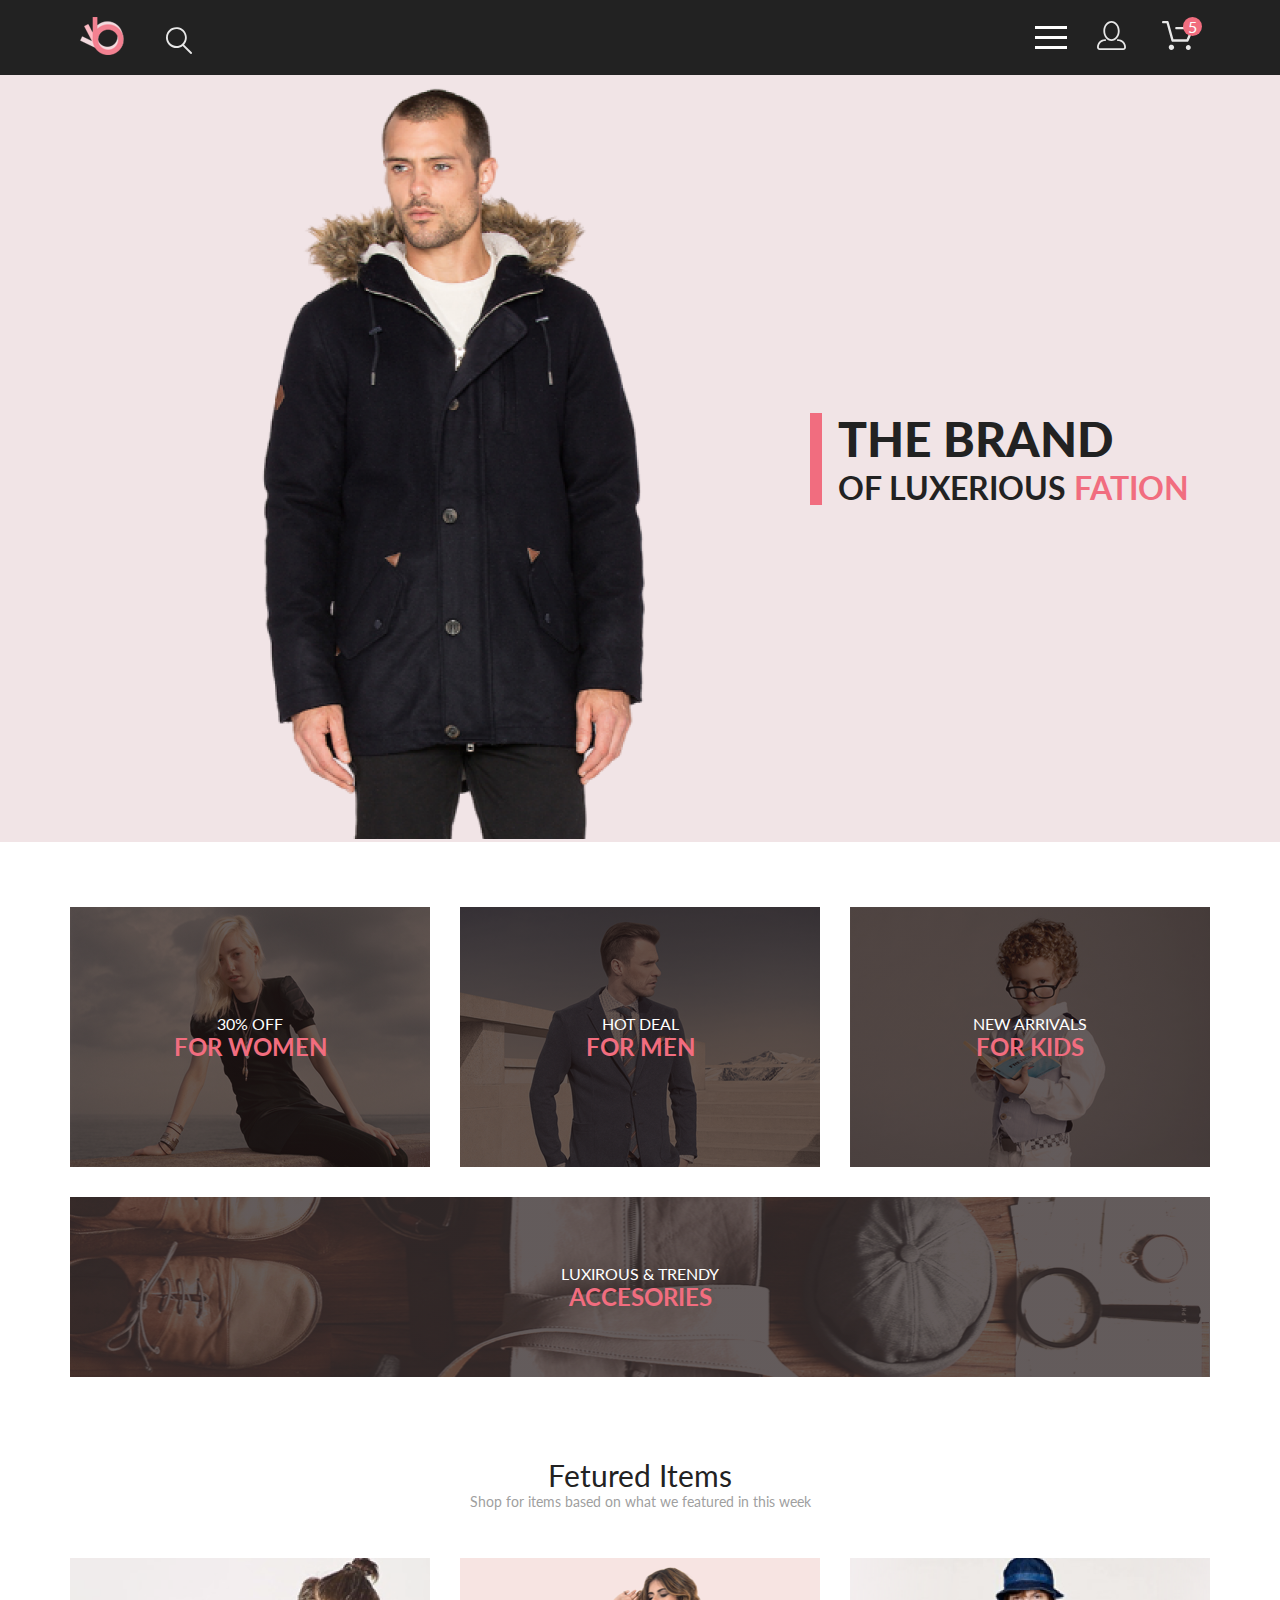
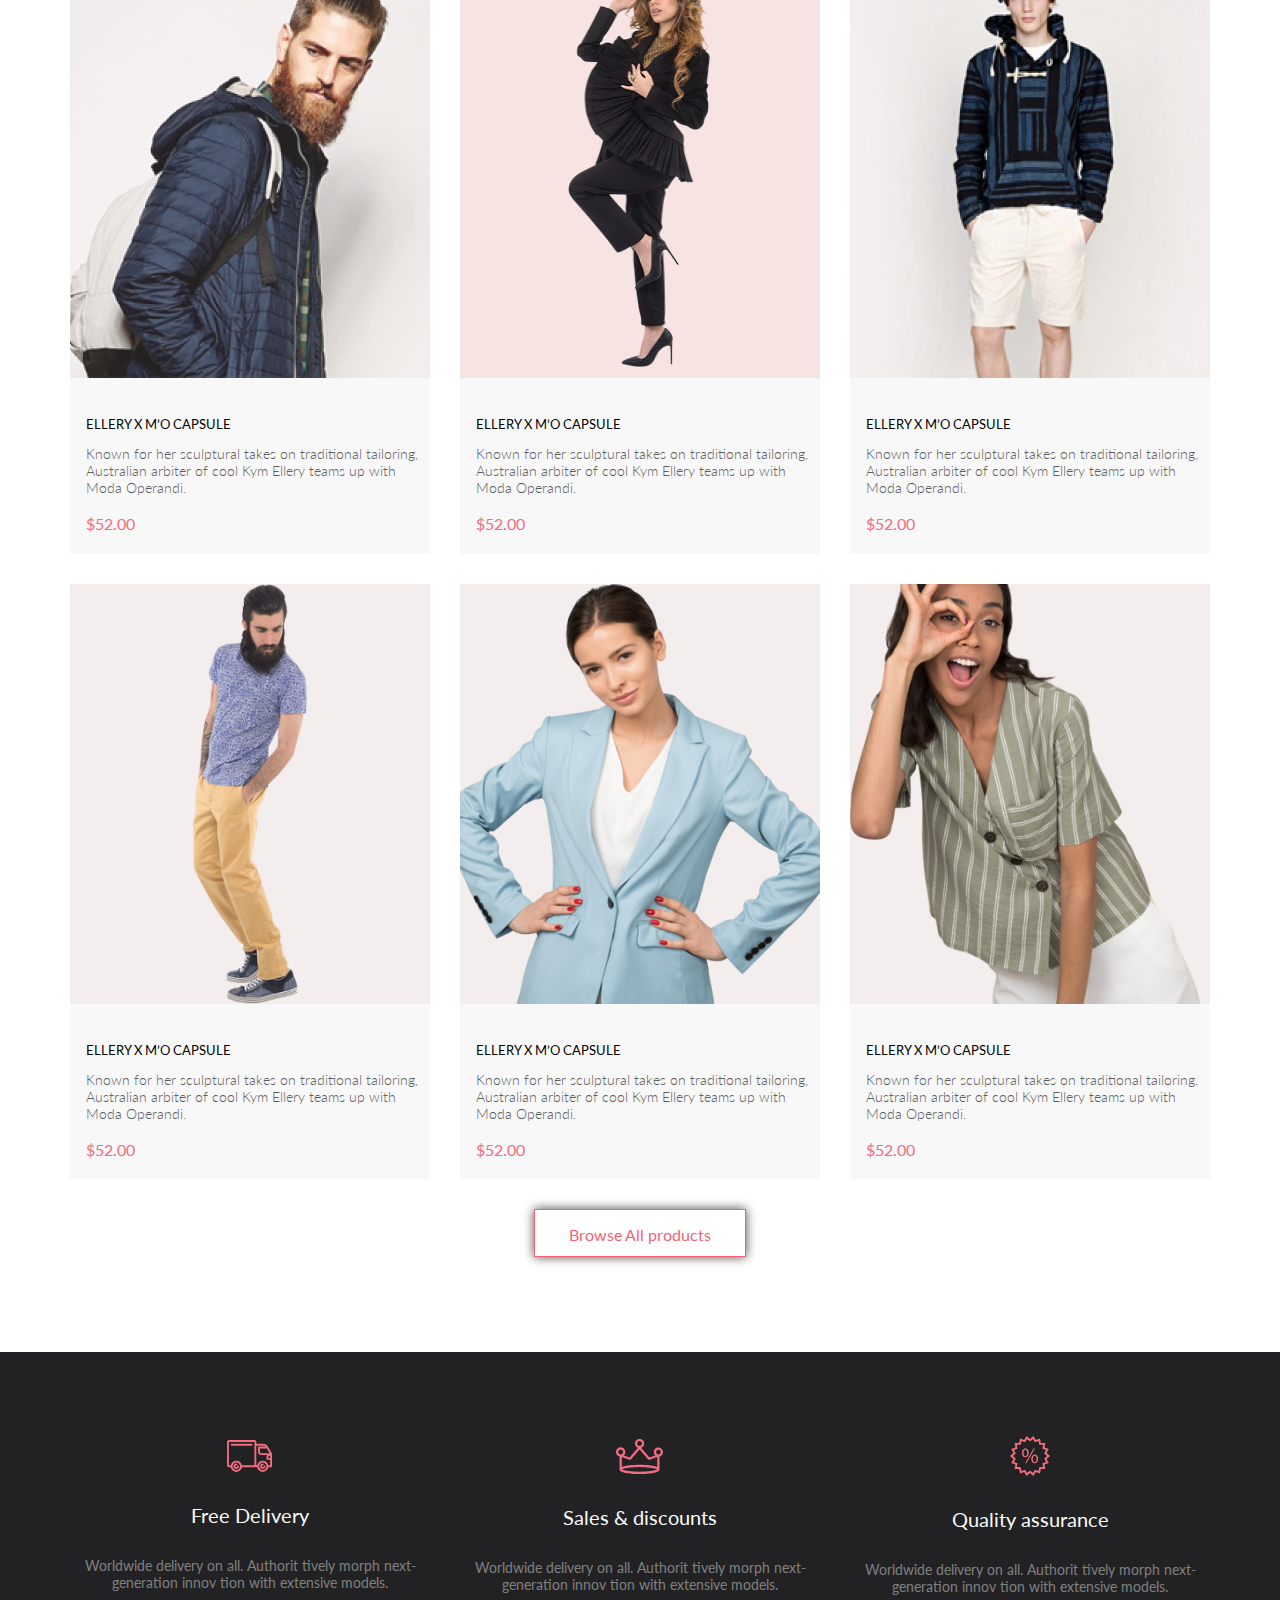
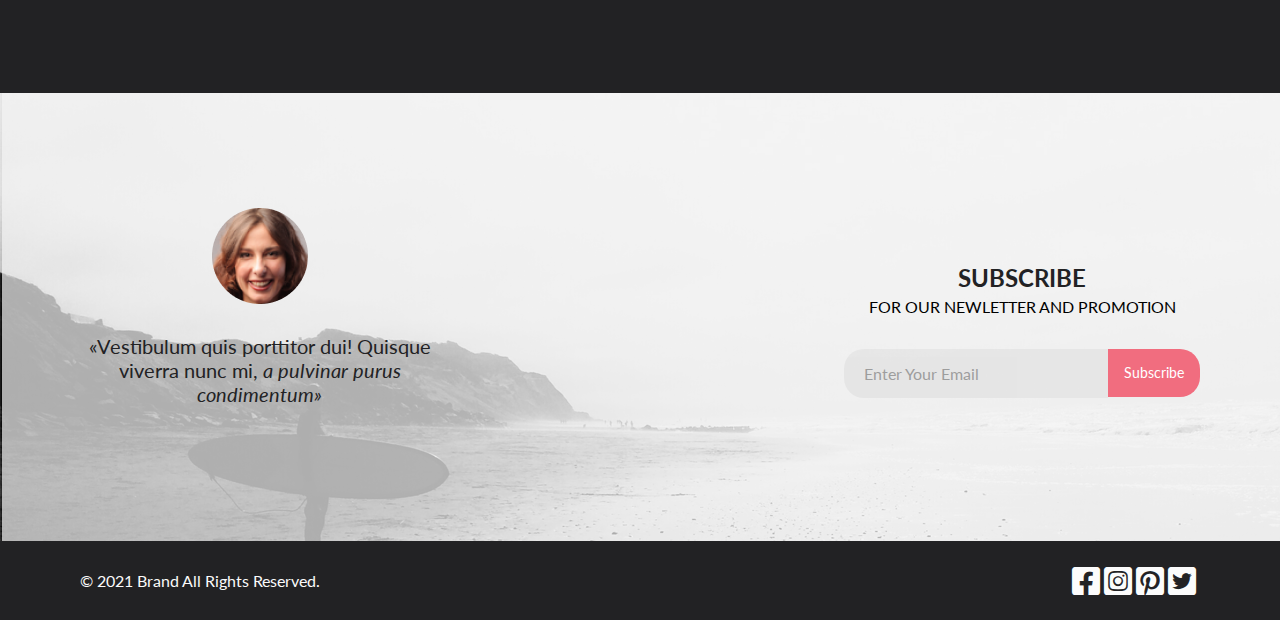
<file: index.html>
<!DOCTYPE html>
<html lang="en">

<head>
    <meta charset="UTF-8">
    <meta http-equiv="X-UA-Compatible" content="IE=edge">
    <meta name="viewport" content="width=device-width, initial-scale=1.0">
    <title>Clothing Store</title>
    <link rel="stylesheet" href="css/normalize.css">
    <link rel="stylesheet" href="css/all.min.css">
    <link rel="stylesheet" href="css/style.css">
    <link rel="preconnect" href="https://fonts.googleapis.com">
    <link rel="preconnect" href="https://fonts.gstatic.com" crossorigin>
    <link href="https://fonts.googleapis.com/css2?family=Lato:wght@300;400;700;900&display=swap" rel="stylesheet">
</head>

<body>

    <div class="container">
        <header class="page_header">
            <div class="page_header_container page_header ">
                <div class="page_header_left_side">
                    <a href="index.html" class="logo"><img src="img/logo.svg" alt="logo"></a>
                    <form action="#" class="page_header_search_form">
                        <input class="page_header_search_btn" id="search-btn" type="search">
                        <label for="search_btn">

                            <svg width="27" height="28" viewBox="0 0 27 28" xmlns="http://www.w3.org/2000/svg">
                                <path
                                    d="M19.0596 17.6259C20.6713 15.8658 21.6282 13.6048 21.7698 11.2225C21.9113 8.84018 21.2288 6.48173 19.8369 4.54318C18.445 2.60463 16.4285 1.20404 14.126 0.576619C11.8234 -0.0508009 9.3751 0.13316 7.19217 1.09761C5.00923 2.06205 3.22463 3.74825 2.13804 5.87302C1.05145 7.9978 0.729054 10.4318 1.225 12.7661C1.72094 15.1005 3.00501 17.1932 4.86158 18.6927C6.71814 20.1922 9.03413 21.0072 11.4206 21.0009C13.673 21.004 15.8645 20.27 17.6606 18.9109L25.4086 26.7179C25.4941 26.807 25.5965 26.8781 25.7099 26.927C25.8232 26.9759 25.9452 27.0017 26.0686 27.0029C26.1923 27.0033 26.3148 26.9782 26.4283 26.9292C26.5419 26.8801 26.6441 26.8082 26.7286 26.7179C26.9025 26.537 26.9997 26.2958 26.9997 26.0449C26.9997 25.794 26.9025 25.5528 26.7286 25.3719L19.0596 17.6259ZM2.88662 10.5009C2.89946 8.81563 3.41094 7.17187 4.35659 5.77685C5.30224 4.38183 6.63972 3.29801 8.20044 2.662C9.76115 2.02599 11.4752 1.86627 13.1266 2.20298C14.7779 2.53969 16.2926 3.35775 17.4797 4.55404C18.6668 5.75033 19.4732 7.27129 19.7972 8.92519C20.1212 10.5791 19.9483 12.2919 19.3002 13.8476C18.6522 15.4034 17.5581 16.7325 16.1559 17.6674C14.7536 18.6023 13.1059 19.1011 11.4206 19.1009C9.14916 19.0901 6.97482 18.1784 5.37484 16.566C3.77486 14.9537 2.87998 12.7724 2.88662 10.5009Z" />
                            </svg>
                        </label>
                    </form>

                </div>
                <div class="page_header_right_side">
                    <nav class="menu">
                        <label class="menu-btn" for="menu-switch">
                            <span></span>
                        </label>
                        <input id="menu-switch" type="checkbox">
                        <ul class="menu-list">

                            <li class="menu-list-item">
                                <span class="menu-list-title">menu</span>
                                <a href="#" class="menu-list-close-btn"></a>
                                <a href="#">man</a>
                                <ul class="menu-sublist">
                                    <li class="menu-sublist-item">
                                        <a href="#">Accessories</a>
                                    </li>
                                    <li class="menu-sublist-item">
                                        <a href="#">Bags</a>
                                    </li>
                                    <li class="menu-sublist-item">
                                        <a href="#">Denim</a>
                                    </li>
                                    <li class="menu-sublist-item">
                                        <a href="#">T-Shirts</a>
                                    </li>
                                </ul>
                            </li>
                            <li class="menu-list-item">
                                <a href="#">woman</a>
                                <ul class="menu-sublist">
                                    <li class="menu-sublist-item">
                                        <a href="#">Accessories</a>
                                    </li>
                                    <li class="menu-sublist-item">
                                        <a href="#">Jackets &amp;&nbsp;Coats</a>
                                    </li>
                                    <li class="menu-sublist-item">
                                        <a href="#">Polos</a>
                                    </li>
                                    <li class="menu-sublist-item">
                                        <a href="#">T-Shirts</a>
                                    </li>
                                    <li class="menu-sublist-item">
                                        <a href="#">Shirts</a>
                                    </li>
                                </ul>
                            </li>
                            <li class="menu-list-item">
                                <a href="#">kids</a>
                                <ul class="menu-sublist">
                                    <li class="menu-sublist-item">
                                        <a href="#">Accessories</a>
                                    </li>
                                    <li class="menu-sublist-item">
                                        <a href="#">Jackets &amp;&nbsp;Coats</a>
                                    </li>
                                    <li class="menu-sublist-item">
                                        <a href="#">Polos</a>
                                    </li>
                                    <li class="menu-sublist-item">
                                        <a href="#">T-Shirts</a>
                                    </li>
                                    <li class="menu-sublist-item">
                                        <a href="#">Shirts</a>
                                    </li>
                                    <li class="menu-sublist-item">
                                        <a href="#">Bags</a>
                                    </li>
                                </ul>
                            </li>
                        </ul>

                    </nav>
                    <a href="registration.html" class="profile"><svg width="29" height="29" viewBox="0 0 29 29"
                            class="profile" fill="none" xmlns="http://www.w3.org/2000/svg">
                            <path
                                d="M14.5 19.937C19 19.937 22.656 15.464 22.656 9.968C22.656 4.472 19 0 14.5 0C13.3631 0.0217413 12.2463 0.303398 11.2351 0.823397C10.2239 1.34339 9.34507 2.08794 8.66602 3C7.12663 4.99573 6.30819 7.45381 6.34399 9.974C6.34399 15.465 10 19.937 14.5 19.937ZM14.5 1.813C18 1.813 20.844 5.472 20.844 9.969C20.844 14.466 17.998 18.125 14.5 18.125C11.002 18.125 8.15603 14.465 8.15503 9.969C8.15403 5.473 11 1.813 14.5 1.813ZM20.844 18.125C20.6036 18.125 20.373 18.2205 20.203 18.3905C20.033 18.5605 19.9375 18.7911 19.9375 19.0315C19.9375 19.2719 20.033 19.5025 20.203 19.6725C20.373 19.8425 20.6036 19.938 20.844 19.938C22.526 19.9399 24.1386 20.6088 25.3279 21.7982C26.5172 22.9875 27.1861 24.6 27.188 26.282C27.1875 26.5221 27.0918 26.7523 26.922 26.9221C26.7522 27.0918 26.5221 27.1875 26.282 27.188H2.71997C2.47985 27.1875 2.24975 27.0918 2.07996 26.9221C1.91016 26.7523 1.81449 26.5221 1.81396 26.282C1.81608 24.6001 2.48517 22.9877 3.67444 21.7985C4.86371 20.6092 6.47608 19.9401 8.15796 19.938C8.39824 19.938 8.62868 19.8425 8.79858 19.6726C8.96849 19.5027 9.06396 19.2723 9.06396 19.032C9.06396 18.7917 8.96849 18.5613 8.79858 18.3914C8.62868 18.2215 8.39824 18.126 8.15796 18.126C5.99541 18.1279 3.92201 18.9875 2.39258 20.5164C0.863144 22.0453 0.00264777 24.1185 0 26.281C0.000794067 27.0019 0.287502 27.693 0.797241 28.2027C1.30698 28.7125 1.99811 28.9992 2.71899 29H26.282C27.0027 28.9989 27.6936 28.7121 28.2031 28.2024C28.7126 27.6927 28.9992 27.0017 29 26.281C28.9974 24.1187 28.1372 22.0457 26.6083 20.5168C25.0793 18.9878 23.0063 18.1276 20.844 18.125Z"
                                fill="#E8E8E8" />
                        </svg></a>
                    <form action="cart.html">
                        <button class="cart" onclick="window.location.href = 'cart.html';"><svg
                                xmlns="http://www.w3.org/2000/svg" width="32" height="29" viewBox="0 0 32 29"
                                fill="none">
                                <path
                                    d="M26.2009 29C25.5532 28.9738 24.9415 28.6948 24.4972 28.2227C24.0529 27.7506 23.8114 27.1232 23.8245 26.475C23.8376 25.8269 24.1043 25.2097 24.5673 24.7559C25.0303 24.3022 25.6527 24.048 26.301 24.048C26.9493 24.048 27.5717 24.3022 28.0347 24.7559C28.4977 25.2097 28.7644 25.8269 28.7775 26.475C28.7906 27.1232 28.549 27.7506 28.1047 28.2227C27.6604 28.6948 27.0488 28.9738 26.401 29H26.2009ZM6.75293 26.32C6.75293 25.79 6.91011 25.2718 7.20459 24.8311C7.49907 24.3904 7.91764 24.0469 8.40735 23.844C8.89705 23.6412 9.43594 23.5881 9.95581 23.6915C10.4757 23.7949 10.9532 24.0502 11.328 24.425C11.7028 24.7998 11.9581 25.2773 12.0615 25.7972C12.1649 26.317 12.1118 26.8559 11.9089 27.3456C11.7061 27.8353 11.3626 28.2539 10.9219 28.5483C10.4812 28.8428 9.96304 29 9.43298 29C9.08087 29.0003 8.73212 28.9311 8.40674 28.7966C8.08136 28.662 7.78569 28.4646 7.53662 28.2158C7.28755 27.9669 7.09001 27.6713 6.9552 27.3461C6.82039 27.0208 6.75098 26.6721 6.75098 26.32H6.75293ZM10.553 20.686C10.2935 20.6868 10.0409 20.6024 9.83411 20.4457C9.62727 20.2891 9.47758 20.0689 9.40796 19.819L4.57495 2.36401H1.18201C0.868521 2.36401 0.567859 2.23947 0.346191 2.01781C0.124523 1.79614 0 1.49549 0 1.18201C0 0.868519 0.124523 0.567873 0.346191 0.346205C0.567859 0.124537 0.868521 5.81268e-06 1.18201 5.81268e-06H5.46301C5.7225 -0.00080736 5.97504 0.0837201 6.18176 0.240568C6.38848 0.397416 6.53784 0.617884 6.60693 0.868006L11.4399 18.323H24.6179L29.001 8.27501H14.401C14.2428 8.27961 14.0854 8.25242 13.9379 8.19507C13.7904 8.13771 13.6559 8.05134 13.5424 7.94108C13.4288 7.83082 13.3386 7.69891 13.277 7.55315C13.2154 7.40739 13.1836 7.25075 13.1836 7.0925C13.1836 6.93426 13.2154 6.77762 13.277 6.63186C13.3386 6.4861 13.4288 6.35419 13.5424 6.24393C13.6559 6.13367 13.7904 6.0473 13.9379 5.98994C14.0854 5.93259 14.2428 5.90541 14.401 5.91001H30.814C31.0097 5.90996 31.2022 5.95866 31.3744 6.05172C31.5465 6.14478 31.6928 6.27926 31.7999 6.44301C31.9078 6.60729 31.9734 6.79569 31.9908 6.99145C32.0083 7.18721 31.9771 7.38424 31.9 7.565L26.495 19.977C26.4026 20.1876 26.251 20.3668 26.0585 20.4927C25.866 20.6186 25.641 20.6858 25.411 20.686H10.553Z"
                                    fill="#E8E8E8" />
                            </svg>
                            <span class="cart_btn">5</span></button>
                    </form>

                </div>
            </div>
        </header>
        <main>
            <section class="brand container">
                <div class="brand_wrp_img"><img src="img/man.png" alt="man" width="100%"></div>
                <div class="brand_box">
                    <p class="top_text">the brand</p>
                    <p class="bottom_text">of&nbsp;luxerious<span class="bottom_text_fashion"> fation</span></p>


                </div>


            </section>
            <!-- <section class="brand container">
                <div class="brand_wrp">
                    <div class="brand_wrp_img"><img src="img/man.png" alt="man"></div>
                    <div class="brand_box">
                       <div class="brand_box_wrp">
                            <span class="top_text">the brand</span> <br>
                            <span class="bottom_text">of&nbsp;luxerious</span>
                            <span class="bottom_text_fashion">fation</span>
                        </div>
                    </div>
                </div>
            </section> -->
            <section class="categories">
                <div class="categories_item">
                    <span class="categories_item_title">30% off</span>
                    <span class="categories_item_subtitle">for women</span>
                </div>
                <div class="categories_item">
                    <span class="categories_item_title">hot deal</span>
                    <span class="categories_item_subtitle">for men</span>
                </div>
                <div class="categories_item">
                    <span class="categories_item_title">new arrivals</span>
                    <span class="categories_item_subtitle">for kids</span>
                </div>
                <div class="categories_item categories_item_height ">
                    <span class="categories_item_title">luxirous &amp;&nbsp;trendy</span>
                    <span class="categories_item_subtitle">accesories</span>
                </div>

            </section>

            <section class="featured_items">
                <a class="text_feature_link" href="#">
                    <span class="text_feature_h3">Fetured Items</span>
                    <span class="text_feature_p">Shop for items based on&nbsp;what we&nbsp;featured in&nbsp;this
                        week</span>
                </a>
            </section>

            <section class="products">

                <div class="products_item">
                    <a href="product.html" class="products_item_img">
                        <img src="img/product_photo1.png" alt="product_photo">
                    </a>
                    <div class="products_item_text_box">
                        <p class="text_box_header">ellery x&nbsp;m&rsquo;o capsule</p>
                        <p class="text_box_main">Known for her sculptural takes on&nbsp;traditional tailoring,
                            Australian
                            arbiter of&nbsp;cool Kym Ellery teams up&nbsp;with Moda Operandi.</p>
                        <span class="text_box_price">$52.00</span>
                    </div>
                    <button class="products_item_btn txt">
                        <svg width="27" height="25" viewBox="0 0 27 25" xmlns="http://www.w3.org/2000/svg">
                            <path
                                d="M21.876 22.2662C21.921 22.2549 21.9423 22.2339 21.96 22.2129C21.9678 22.2037 21.9756 22.1946 21.9835 22.1855C22.02 22.1438 22.0233 22.0553 22.0224 22.0105C22.0092 21.9044 21.9185 21.8315 21.8412 21.8315C21.8375 21.8315 21.8336 21.8317 21.8312 21.8318C21.7531 21.8372 21.6653 21.9409 21.6719 22.0625C21.6813 22.1793 21.7675 22.2662 21.8392 22.2662H21.876ZM8.21954 22.2599C8.31873 22.2599 8.39935 22.1655 8.39935 22.0496C8.39935 21.9341 8.31873 21.8401 8.21954 21.8401C8.12042 21.8401 8.03973 21.9341 8.03973 22.0496C8.03973 22.1655 8.12042 22.2599 8.21954 22.2599ZM21.9995 24.2662C21.9517 24.2662 21.8878 24.2662 21.8392 24.2662C20.7017 24.2662 19.7567 23.3545 19.6765 22.198C19.5964 20.9929 20.4937 19.9183 21.6953 19.8364C21.7441 19.8331 21.7928 19.8315 21.8412 19.8315C22.9799 19.8315 23.9413 20.7324 24.019 21.8884C24.0505 22.4915 23.8741 23.0612 23.4898 23.5012C23.1055 23.9575 22.5764 24.2177 21.9995 24.2662ZM8.21954 24.2599C7.01532 24.2599 6.03973 23.2709 6.03973 22.0496C6.03973 20.8291 7.01532 19.8401 8.21954 19.8401C9.42371 19.8401 10.3994 20.8291 10.3994 22.0496C10.3994 23.2709 9.42371 24.2599 8.21954 24.2599ZM21.1984 17.3938H9.13306C8.70013 17.3938 8.31586 17.1005 8.20331 16.6775L4.27753 2.24768H1.52173C0.993408 2.24768 0.560547 1.80859 0.560547 1.27039C0.560547 0.733032 0.993408 0.292969 1.52173 0.292969H4.99933C5.43134 0.292969 5.81561 0.586304 5.9281 1.01025L9.85394 15.4391H20.5576L24.1144 7.13379H12.2578C11.7286 7.13379 11.2957 6.69373 11.2957 6.15649C11.2957 5.61914 11.7286 5.17908 12.2578 5.17908H25.5886C25.9091 5.17908 26.2141 5.34192 26.3896 5.61914C26.566 5.89539 26.5984 6.23743 26.4697 6.547L22.0795 16.807C21.9193 17.1653 21.5827 17.3938 21.1984 17.3938Z" />
                        </svg>
                        <span>Add to&nbsp;Cart</span>
                    </button>
                </div>
                <div class="products_item">
                    <a href="product.html" class="products_item_img">
                        <img src="img/product_photo2.png" alt="product_photo">
                    </a>
                    <div class="products_item_text_box">
                        <p class="text_box_header">ellery x&nbsp;m&rsquo;o capsule</p>
                        <p class="text_box_main">Known for her sculptural takes on&nbsp;traditional tailoring,
                            Australian
                            arbiter of&nbsp;cool Kym Ellery teams up&nbsp;with Moda Operandi.</p>
                        <span class="text_box_price">$52.00</span>
                    </div>
                    <button class="products_item_btn txt">
                        <svg width="27" height="25" viewBox="0 0 27 25" xmlns="http://www.w3.org/2000/svg">
                            <path
                                d="M21.876 22.2662C21.921 22.2549 21.9423 22.2339 21.96 22.2129C21.9678 22.2037 21.9756 22.1946 21.9835 22.1855C22.02 22.1438 22.0233 22.0553 22.0224 22.0105C22.0092 21.9044 21.9185 21.8315 21.8412 21.8315C21.8375 21.8315 21.8336 21.8317 21.8312 21.8318C21.7531 21.8372 21.6653 21.9409 21.6719 22.0625C21.6813 22.1793 21.7675 22.2662 21.8392 22.2662H21.876ZM8.21954 22.2599C8.31873 22.2599 8.39935 22.1655 8.39935 22.0496C8.39935 21.9341 8.31873 21.8401 8.21954 21.8401C8.12042 21.8401 8.03973 21.9341 8.03973 22.0496C8.03973 22.1655 8.12042 22.2599 8.21954 22.2599ZM21.9995 24.2662C21.9517 24.2662 21.8878 24.2662 21.8392 24.2662C20.7017 24.2662 19.7567 23.3545 19.6765 22.198C19.5964 20.9929 20.4937 19.9183 21.6953 19.8364C21.7441 19.8331 21.7928 19.8315 21.8412 19.8315C22.9799 19.8315 23.9413 20.7324 24.019 21.8884C24.0505 22.4915 23.8741 23.0612 23.4898 23.5012C23.1055 23.9575 22.5764 24.2177 21.9995 24.2662ZM8.21954 24.2599C7.01532 24.2599 6.03973 23.2709 6.03973 22.0496C6.03973 20.8291 7.01532 19.8401 8.21954 19.8401C9.42371 19.8401 10.3994 20.8291 10.3994 22.0496C10.3994 23.2709 9.42371 24.2599 8.21954 24.2599ZM21.1984 17.3938H9.13306C8.70013 17.3938 8.31586 17.1005 8.20331 16.6775L4.27753 2.24768H1.52173C0.993408 2.24768 0.560547 1.80859 0.560547 1.27039C0.560547 0.733032 0.993408 0.292969 1.52173 0.292969H4.99933C5.43134 0.292969 5.81561 0.586304 5.9281 1.01025L9.85394 15.4391H20.5576L24.1144 7.13379H12.2578C11.7286 7.13379 11.2957 6.69373 11.2957 6.15649C11.2957 5.61914 11.7286 5.17908 12.2578 5.17908H25.5886C25.9091 5.17908 26.2141 5.34192 26.3896 5.61914C26.566 5.89539 26.5984 6.23743 26.4697 6.547L22.0795 16.807C21.9193 17.1653 21.5827 17.3938 21.1984 17.3938Z" />
                        </svg>
                        <span>Add to&nbsp;Cart</span>
                    </button>
                </div>
                <div class="products_item">
                    <a href="product.html" class="products_item_img">
                        <img src="img/product_photo3.png" alt="product_photo">
                    </a>
                    <div class="products_item_text_box">
                        <p class="text_box_header">ellery x&nbsp;m&rsquo;o capsule</p>
                        <p class="text_box_main">Known for her sculptural takes on&nbsp;traditional tailoring,
                            Australian
                            arbiter of&nbsp;cool Kym Ellery teams up&nbsp;with Moda Operandi.</p>
                        <span class="text_box_price">$52.00</span>
                    </div>
                    <button class="products_item_btn txt">
                        <svg width="27" height="25" viewBox="0 0 27 25" xmlns="http://www.w3.org/2000/svg">
                            <path
                                d="M21.876 22.2662C21.921 22.2549 21.9423 22.2339 21.96 22.2129C21.9678 22.2037 21.9756 22.1946 21.9835 22.1855C22.02 22.1438 22.0233 22.0553 22.0224 22.0105C22.0092 21.9044 21.9185 21.8315 21.8412 21.8315C21.8375 21.8315 21.8336 21.8317 21.8312 21.8318C21.7531 21.8372 21.6653 21.9409 21.6719 22.0625C21.6813 22.1793 21.7675 22.2662 21.8392 22.2662H21.876ZM8.21954 22.2599C8.31873 22.2599 8.39935 22.1655 8.39935 22.0496C8.39935 21.9341 8.31873 21.8401 8.21954 21.8401C8.12042 21.8401 8.03973 21.9341 8.03973 22.0496C8.03973 22.1655 8.12042 22.2599 8.21954 22.2599ZM21.9995 24.2662C21.9517 24.2662 21.8878 24.2662 21.8392 24.2662C20.7017 24.2662 19.7567 23.3545 19.6765 22.198C19.5964 20.9929 20.4937 19.9183 21.6953 19.8364C21.7441 19.8331 21.7928 19.8315 21.8412 19.8315C22.9799 19.8315 23.9413 20.7324 24.019 21.8884C24.0505 22.4915 23.8741 23.0612 23.4898 23.5012C23.1055 23.9575 22.5764 24.2177 21.9995 24.2662ZM8.21954 24.2599C7.01532 24.2599 6.03973 23.2709 6.03973 22.0496C6.03973 20.8291 7.01532 19.8401 8.21954 19.8401C9.42371 19.8401 10.3994 20.8291 10.3994 22.0496C10.3994 23.2709 9.42371 24.2599 8.21954 24.2599ZM21.1984 17.3938H9.13306C8.70013 17.3938 8.31586 17.1005 8.20331 16.6775L4.27753 2.24768H1.52173C0.993408 2.24768 0.560547 1.80859 0.560547 1.27039C0.560547 0.733032 0.993408 0.292969 1.52173 0.292969H4.99933C5.43134 0.292969 5.81561 0.586304 5.9281 1.01025L9.85394 15.4391H20.5576L24.1144 7.13379H12.2578C11.7286 7.13379 11.2957 6.69373 11.2957 6.15649C11.2957 5.61914 11.7286 5.17908 12.2578 5.17908H25.5886C25.9091 5.17908 26.2141 5.34192 26.3896 5.61914C26.566 5.89539 26.5984 6.23743 26.4697 6.547L22.0795 16.807C21.9193 17.1653 21.5827 17.3938 21.1984 17.3938Z" />
                        </svg>
                        <span>Add to&nbsp;Cart</span>
                    </button>
                </div>
                <div class="products_item">
                    <a href="product.html" class="products_item_img">
                        <img src="img/product_photo4.png" alt="product_photo">
                    </a>
                    <div class="products_item_text_box">
                        <p class="text_box_header">ellery x&nbsp;m&rsquo;o capsule</p>
                        <p class="text_box_main">Known for her sculptural takes on&nbsp;traditional tailoring,
                            Australian
                            arbiter of&nbsp;cool Kym Ellery teams up&nbsp;with Moda Operandi.</p>
                        <span class="text_box_price">$52.00</span>
                    </div>
                    <button class="products_item_btn txt">
                        <svg width="27" height="25" viewBox="0 0 27 25" xmlns="http://www.w3.org/2000/svg">
                            <path
                                d="M21.876 22.2662C21.921 22.2549 21.9423 22.2339 21.96 22.2129C21.9678 22.2037 21.9756 22.1946 21.9835 22.1855C22.02 22.1438 22.0233 22.0553 22.0224 22.0105C22.0092 21.9044 21.9185 21.8315 21.8412 21.8315C21.8375 21.8315 21.8336 21.8317 21.8312 21.8318C21.7531 21.8372 21.6653 21.9409 21.6719 22.0625C21.6813 22.1793 21.7675 22.2662 21.8392 22.2662H21.876ZM8.21954 22.2599C8.31873 22.2599 8.39935 22.1655 8.39935 22.0496C8.39935 21.9341 8.31873 21.8401 8.21954 21.8401C8.12042 21.8401 8.03973 21.9341 8.03973 22.0496C8.03973 22.1655 8.12042 22.2599 8.21954 22.2599ZM21.9995 24.2662C21.9517 24.2662 21.8878 24.2662 21.8392 24.2662C20.7017 24.2662 19.7567 23.3545 19.6765 22.198C19.5964 20.9929 20.4937 19.9183 21.6953 19.8364C21.7441 19.8331 21.7928 19.8315 21.8412 19.8315C22.9799 19.8315 23.9413 20.7324 24.019 21.8884C24.0505 22.4915 23.8741 23.0612 23.4898 23.5012C23.1055 23.9575 22.5764 24.2177 21.9995 24.2662ZM8.21954 24.2599C7.01532 24.2599 6.03973 23.2709 6.03973 22.0496C6.03973 20.8291 7.01532 19.8401 8.21954 19.8401C9.42371 19.8401 10.3994 20.8291 10.3994 22.0496C10.3994 23.2709 9.42371 24.2599 8.21954 24.2599ZM21.1984 17.3938H9.13306C8.70013 17.3938 8.31586 17.1005 8.20331 16.6775L4.27753 2.24768H1.52173C0.993408 2.24768 0.560547 1.80859 0.560547 1.27039C0.560547 0.733032 0.993408 0.292969 1.52173 0.292969H4.99933C5.43134 0.292969 5.81561 0.586304 5.9281 1.01025L9.85394 15.4391H20.5576L24.1144 7.13379H12.2578C11.7286 7.13379 11.2957 6.69373 11.2957 6.15649C11.2957 5.61914 11.7286 5.17908 12.2578 5.17908H25.5886C25.9091 5.17908 26.2141 5.34192 26.3896 5.61914C26.566 5.89539 26.5984 6.23743 26.4697 6.547L22.0795 16.807C21.9193 17.1653 21.5827 17.3938 21.1984 17.3938Z" />
                        </svg>
                        <span>Add to&nbsp;Cart</span>
                    </button>
                </div>
                <div class="products_item">
                    <a href="product.html" class="products_item_img">
                        <img src="img/product_photo5.png" alt="product_photo">
                    </a>
                    <div class="products_item_text_box">
                        <p class="text_box_header">ellery x&nbsp;m&rsquo;o capsule</p>
                        <p class="text_box_main">Known for her sculptural takes on&nbsp;traditional tailoring,
                            Australian
                            arbiter of&nbsp;cool Kym Ellery teams up&nbsp;with Moda Operandi.</p>
                        <span class="text_box_price">$52.00</span>
                    </div>
                    <button class="products_item_btn txt">
                        <svg width="27" height="25" viewBox="0 0 27 25" xmlns="http://www.w3.org/2000/svg">
                            <path
                                d="M21.876 22.2662C21.921 22.2549 21.9423 22.2339 21.96 22.2129C21.9678 22.2037 21.9756 22.1946 21.9835 22.1855C22.02 22.1438 22.0233 22.0553 22.0224 22.0105C22.0092 21.9044 21.9185 21.8315 21.8412 21.8315C21.8375 21.8315 21.8336 21.8317 21.8312 21.8318C21.7531 21.8372 21.6653 21.9409 21.6719 22.0625C21.6813 22.1793 21.7675 22.2662 21.8392 22.2662H21.876ZM8.21954 22.2599C8.31873 22.2599 8.39935 22.1655 8.39935 22.0496C8.39935 21.9341 8.31873 21.8401 8.21954 21.8401C8.12042 21.8401 8.03973 21.9341 8.03973 22.0496C8.03973 22.1655 8.12042 22.2599 8.21954 22.2599ZM21.9995 24.2662C21.9517 24.2662 21.8878 24.2662 21.8392 24.2662C20.7017 24.2662 19.7567 23.3545 19.6765 22.198C19.5964 20.9929 20.4937 19.9183 21.6953 19.8364C21.7441 19.8331 21.7928 19.8315 21.8412 19.8315C22.9799 19.8315 23.9413 20.7324 24.019 21.8884C24.0505 22.4915 23.8741 23.0612 23.4898 23.5012C23.1055 23.9575 22.5764 24.2177 21.9995 24.2662ZM8.21954 24.2599C7.01532 24.2599 6.03973 23.2709 6.03973 22.0496C6.03973 20.8291 7.01532 19.8401 8.21954 19.8401C9.42371 19.8401 10.3994 20.8291 10.3994 22.0496C10.3994 23.2709 9.42371 24.2599 8.21954 24.2599ZM21.1984 17.3938H9.13306C8.70013 17.3938 8.31586 17.1005 8.20331 16.6775L4.27753 2.24768H1.52173C0.993408 2.24768 0.560547 1.80859 0.560547 1.27039C0.560547 0.733032 0.993408 0.292969 1.52173 0.292969H4.99933C5.43134 0.292969 5.81561 0.586304 5.9281 1.01025L9.85394 15.4391H20.5576L24.1144 7.13379H12.2578C11.7286 7.13379 11.2957 6.69373 11.2957 6.15649C11.2957 5.61914 11.7286 5.17908 12.2578 5.17908H25.5886C25.9091 5.17908 26.2141 5.34192 26.3896 5.61914C26.566 5.89539 26.5984 6.23743 26.4697 6.547L22.0795 16.807C21.9193 17.1653 21.5827 17.3938 21.1984 17.3938Z" />
                        </svg>
                        <span>Add to&nbsp;Cart</span>
                    </button>
                </div>
                <div class="products_item">
                    <a href="product.html" class="products_item_img">
                        <img src="img/product_photo6.png" alt="product_photo">
                    </a>
                    <div class="products_item_text_box">
                        <p class="text_box_header">ellery x&nbsp;m&rsquo;o capsule</p>
                        <p class="text_box_main">Known for her sculptural takes on&nbsp;traditional tailoring,
                            Australian
                            arbiter of&nbsp;cool Kym Ellery teams up&nbsp;with Moda Operandi.</p>
                        <span class="text_box_price">$52.00</span>
                    </div>
                    <button class="products_item_btn txt">
                        <svg width="27" height="25" viewBox="0 0 27 25" xmlns="http://www.w3.org/2000/svg">
                            <path
                                d="M21.876 22.2662C21.921 22.2549 21.9423 22.2339 21.96 22.2129C21.9678 22.2037 21.9756 22.1946 21.9835 22.1855C22.02 22.1438 22.0233 22.0553 22.0224 22.0105C22.0092 21.9044 21.9185 21.8315 21.8412 21.8315C21.8375 21.8315 21.8336 21.8317 21.8312 21.8318C21.7531 21.8372 21.6653 21.9409 21.6719 22.0625C21.6813 22.1793 21.7675 22.2662 21.8392 22.2662H21.876ZM8.21954 22.2599C8.31873 22.2599 8.39935 22.1655 8.39935 22.0496C8.39935 21.9341 8.31873 21.8401 8.21954 21.8401C8.12042 21.8401 8.03973 21.9341 8.03973 22.0496C8.03973 22.1655 8.12042 22.2599 8.21954 22.2599ZM21.9995 24.2662C21.9517 24.2662 21.8878 24.2662 21.8392 24.2662C20.7017 24.2662 19.7567 23.3545 19.6765 22.198C19.5964 20.9929 20.4937 19.9183 21.6953 19.8364C21.7441 19.8331 21.7928 19.8315 21.8412 19.8315C22.9799 19.8315 23.9413 20.7324 24.019 21.8884C24.0505 22.4915 23.8741 23.0612 23.4898 23.5012C23.1055 23.9575 22.5764 24.2177 21.9995 24.2662ZM8.21954 24.2599C7.01532 24.2599 6.03973 23.2709 6.03973 22.0496C6.03973 20.8291 7.01532 19.8401 8.21954 19.8401C9.42371 19.8401 10.3994 20.8291 10.3994 22.0496C10.3994 23.2709 9.42371 24.2599 8.21954 24.2599ZM21.1984 17.3938H9.13306C8.70013 17.3938 8.31586 17.1005 8.20331 16.6775L4.27753 2.24768H1.52173C0.993408 2.24768 0.560547 1.80859 0.560547 1.27039C0.560547 0.733032 0.993408 0.292969 1.52173 0.292969H4.99933C5.43134 0.292969 5.81561 0.586304 5.9281 1.01025L9.85394 15.4391H20.5576L24.1144 7.13379H12.2578C11.7286 7.13379 11.2957 6.69373 11.2957 6.15649C11.2957 5.61914 11.7286 5.17908 12.2578 5.17908H25.5886C25.9091 5.17908 26.2141 5.34192 26.3896 5.61914C26.566 5.89539 26.5984 6.23743 26.4697 6.547L22.0795 16.807C21.9193 17.1653 21.5827 17.3938 21.1984 17.3938Z" />
                        </svg>
                        <span>Add to&nbsp;Cart</span>
                    </button>


                </div>

            </section>

            <div class="btn_products_wrp"> <button onclick="window.location.href = 'catalog.html';"
                    class="btn_products">
                    Browse All products
                </button></div>

            <section class="features">
                <div class="features_wrp">
                    <div class="feature_item">
                        <div class="icon"><svg xmlns="http://www.w3.org/2000/svg" width="46" height="32"
                                viewBox="0 0 46 32" fill="none">
                                <path
                                    d="M30.2873 27.2429H14.8103C14.6031 28.5509 13.936 29.742 12.929 30.6021C11.922 31.4621 10.6411 31.9346 9.31682 31.9346C7.99252 31.9346 6.71166 31.4621 5.70464 30.6021C4.69762 29.742 4.03052 28.5509 3.82332 27.2429H1.88631C1.39149 27.2397 0.918139 27.0404 0.570025 26.6887C0.221911 26.337 0.0274507 25.8618 0.0293142 25.3669V1.87695C0.0271852 1.38195 0.221516 0.906335 0.569658 0.554443C0.917801 0.202551 1.39131 0.00317363 1.88631 0H27.4373C27.9322 0.00317353 28.4056 0.202522 28.7536 0.554443C29.1016 0.906364 29.2957 1.38204 29.2933 1.87695V3.78198H36.4143C36.4947 3.78164 36.5747 3.79208 36.6523 3.81299C38.9523 4.01299 40.1093 5.2129 41.3293 7.2749L44.8883 13.3689C44.9732 13.5136 45.018 13.6782 45.0183 13.8459V26.304C45.0194 26.5515 44.9221 26.7892 44.7479 26.9651C44.5737 27.141 44.3369 27.2406 44.0893 27.2419H41.2753C41.0681 28.5499 40.401 29.741 39.394 30.6011C38.387 31.4611 37.1061 31.9336 35.7818 31.9336C34.4575 31.9336 33.1767 31.4611 32.1696 30.6011C31.1626 29.741 30.4955 28.5499 30.2883 27.2419L30.2873 27.2429ZM32.0653 26.304C32.0732 27.0369 32.2977 27.7511 32.7107 28.3567C33.1236 28.9623 33.7065 29.4322 34.3859 29.7073C35.0653 29.9824 35.811 30.0503 36.5289 29.9026C37.2469 29.7548 37.9051 29.398 38.4207 28.877C38.9363 28.3559 39.2862 27.6941 39.4265 26.9746C39.5667 26.2551 39.491 25.5103 39.2088 24.8337C38.9267 24.1572 38.4507 23.5794 37.8408 23.1729C37.2309 22.7663 36.5143 22.5491 35.7813 22.5488C34.791 22.5552 33.8436 22.9543 33.1469 23.6582C32.4503 24.3621 32.0613 25.3136 32.0653 26.304ZM5.60134 26.304C5.60923 27.0369 5.83376 27.7511 6.24669 28.3567C6.65962 28.9623 7.2425 29.4322 7.92192 29.7073C8.60135 29.9824 9.34697 30.0503 10.0649 29.9026C10.7829 29.7548 11.4411 29.398 11.9567 28.877C12.4723 28.3559 12.8222 27.6941 12.9625 26.9746C13.1027 26.2551 13.027 25.5103 12.7448 24.8337C12.4627 24.1572 11.9867 23.5794 11.3768 23.1729C10.7669 22.7663 10.0503 22.5491 9.31731 22.5488C8.32679 22.5549 7.37915 22.9537 6.6823 23.6577C5.98545 24.3617 5.59634 25.3134 5.60033 26.304H5.60134ZM41.2733 25.366H43.1593V19.7478H40.4233C40.3007 19.7473 40.1794 19.7227 40.0664 19.6753C39.9533 19.6279 39.8507 19.5585 39.7644 19.4714C39.6781 19.3843 39.6099 19.281 39.5635 19.1675C39.5172 19.054 39.4937 18.9324 39.4943 18.8098V16.9629C39.494 16.2423 39.7696 15.5488 40.2643 15.0249H33.8853C33.8081 15.0248 33.7312 15.015 33.6563 14.9958C32.9516 14.933 32.2961 14.6081 31.8194 14.0852C31.3428 13.5623 31.0798 12.8794 31.0823 12.1719V7.47192C31.0817 7.34927 31.1052 7.22758 31.1515 7.11401C31.1978 7.00044 31.2661 6.89725 31.3523 6.81006C31.4386 6.72286 31.5412 6.6535 31.6543 6.60596C31.7674 6.55841 31.8887 6.53361 32.0113 6.53296H38.4943C38.15 6.21428 37.7426 5.97123 37.2986 5.81982C36.8545 5.66842 36.3836 5.61187 35.9163 5.65381H29.2933V25.3618H30.2873C30.4945 24.0538 31.1616 22.8627 32.1687 22.0027C33.1757 21.1426 34.4565 20.6702 35.7808 20.6702C37.1051 20.6702 38.386 21.1426 39.393 22.0027C40.4 22.8627 41.0671 24.0538 41.2743 25.3618L41.2733 25.366ZM14.8093 25.366H27.4363V1.87598H1.88631V25.366H3.82332C4.03052 24.058 4.69762 22.8666 5.70464 22.0066C6.71166 21.1465 7.99252 20.6741 9.31682 20.6741C10.6411 20.6741 11.922 21.1465 12.929 22.0066C13.936 22.8666 14.6031 24.058 14.8103 25.366H14.8093ZM41.3513 16.9658V17.875H43.1593V16.0278H42.2803C42.0335 16.0294 41.7973 16.1288 41.6234 16.304C41.4495 16.4792 41.352 16.716 41.3523 16.9629L41.3513 16.9658ZM32.9383 12.1738C32.9372 12.4263 33.0363 12.6691 33.2139 12.8486C33.3914 13.0282 33.6328 13.13 33.8853 13.1318C33.9492 13.1316 34.0129 13.1384 34.0753 13.1519H42.6003L39.8343 8.41602H32.9343L32.9383 12.1738ZM33.0313 26.3059C33.0284 25.5734 33.3162 24.8695 33.8316 24.3489C34.3469 23.8283 35.0478 23.5333 35.7803 23.5288C36.0291 23.5288 36.2677 23.6278 36.4436 23.8037C36.6195 23.9796 36.7183 24.218 36.7183 24.4668C36.7183 24.7156 36.6195 24.9542 36.4436 25.1301C36.2677 25.306 36.0291 25.4048 35.7803 25.4048C35.602 25.4032 35.4272 25.4548 35.2782 25.5527C35.1291 25.6507 35.0125 25.7905 34.9432 25.9548C34.8738 26.1191 34.8548 26.3005 34.8887 26.4756C34.9225 26.6507 35.0076 26.8118 35.1331 26.9385C35.2586 27.0651 35.419 27.1516 35.5938 27.187C35.7686 27.2224 35.9499 27.2051 36.1149 27.1372C36.2798 27.0693 36.4208 26.9538 36.5201 26.8057C36.6193 26.6575 36.6723 26.4833 36.6723 26.3049C36.6723 26.0587 36.7701 25.8226 36.9443 25.6484C37.1184 25.4743 37.3546 25.3765 37.6008 25.3765C37.8471 25.3765 38.0832 25.4743 38.2574 25.6484C38.4315 25.8226 38.5293 26.0587 38.5293 26.3049C38.5293 27.0343 38.2396 27.7338 37.7239 28.2495C37.2081 28.7652 36.5087 29.0549 35.7793 29.0549C35.05 29.0549 34.3505 28.7652 33.8348 28.2495C33.319 27.7338 33.0293 27.0343 33.0293 26.3049L33.0313 26.3059ZM6.56731 26.3059C6.56438 25.5734 6.8522 24.8695 7.36757 24.3489C7.88294 23.8283 8.58378 23.5333 9.31633 23.5288C9.5651 23.5288 9.80369 23.6278 9.9796 23.8037C10.1555 23.9796 10.2543 24.218 10.2543 24.4668C10.2543 24.7156 10.1555 24.9542 9.9796 25.1301C9.80369 25.306 9.5651 25.4048 9.31633 25.4048C9.138 25.4032 8.96319 25.4548 8.81413 25.5527C8.66508 25.6507 8.54849 25.7905 8.47914 25.9548C8.4098 26.1191 8.39082 26.3005 8.42464 26.4756C8.45846 26.6507 8.54354 26.8118 8.66908 26.9385C8.79463 27.0651 8.95498 27.1516 9.12978 27.187C9.30458 27.2224 9.48595 27.2051 9.65087 27.1372C9.81579 27.0693 9.95683 26.9538 10.0561 26.8057C10.1553 26.6575 10.2083 26.4833 10.2083 26.3049C10.2083 26.0587 10.3061 25.8226 10.4803 25.6484C10.6544 25.4743 10.8906 25.3765 11.1368 25.3765C11.3831 25.3765 11.6193 25.4743 11.7934 25.6484C11.9675 25.8226 12.0653 26.0587 12.0653 26.3049C12.0653 27.0343 11.7756 27.7338 11.2599 28.2495C10.7441 28.7652 10.0447 29.0549 9.31532 29.0549C8.58598 29.0549 7.8865 28.7652 7.37078 28.2495C6.85505 27.7338 6.56532 27.0343 6.56532 26.3049L6.56731 26.3059ZM4.70934 5.65991C4.46056 5.65991 4.22198 5.56116 4.04607 5.38525C3.87016 5.20934 3.77132 4.9707 3.77132 4.72192C3.77132 4.47315 3.87016 4.2345 4.04607 4.05859C4.22198 3.88268 4.46056 3.78394 4.70934 3.78394H24.6093C24.8581 3.78394 25.0967 3.88268 25.2726 4.05859C25.4485 4.2345 25.5473 4.47315 25.5473 4.72192C25.5473 4.9707 25.4485 5.20934 25.2726 5.38525C25.0967 5.56116 24.8581 5.65991 24.6093 5.65991H4.70934Z"
                                    fill="#F16D7F" />
                            </svg>
                        </div>
                        <p class="feature_item_top">Free Delivery</p>
                        <p class="feature_item_bottom">Worldwide delivery on&nbsp;all. Authorit tively morph
                            next-generation
                            innov tion with extensive models.</p>
                    </div>
                    <div class="feature_item">
                        <div class="icon"><svg xmlns="http://www.w3.org/2000/svg" width="48" height="35"
                                viewBox="0 0 48 35" fill="none">
                                <path
                                    d="M42.3938 8.53564C41.1774 8.52335 40.0058 8.99349 39.1351 9.84302C38.2644 10.6925 37.7655 11.8522 37.7479 13.0686C37.751 13.7086 37.892 14.3405 38.1612 14.9211C38.4304 15.5018 38.8215 16.0176 39.3079 16.4336L33.4479 18.4888L25.1089 8.80566C26.0042 8.50693 26.784 7.93646 27.3396 7.17358C27.8953 6.41071 28.1992 5.49331 28.2089 4.54956C28.1837 3.33432 27.6832 2.17743 26.8149 1.3269C25.9465 0.476377 24.7794 0 23.5639 0C22.3484 0 21.1813 0.476377 20.3129 1.3269C19.4446 2.17743 18.9441 3.33432 18.9189 4.54956C18.9285 5.48395 19.2261 6.39274 19.771 7.15186C20.316 7.91097 21.0817 8.48368 21.9639 8.79175L13.6119 18.4917L7.75396 16.4368C8.24003 16.0206 8.63074 15.5045 8.89959 14.9238C9.16843 14.3432 9.30908 13.7116 9.31194 13.0718C9.33497 12.195 9.10937 11.3296 8.6613 10.5757C8.21324 9.82172 7.56095 9.2099 6.77983 8.81104C5.99872 8.41217 5.12072 8.2424 4.24724 8.32153C3.37376 8.40067 2.54051 8.72555 1.8438 9.2583C1.14709 9.79105 0.61538 10.5101 0.310108 11.3323C0.00483695 12.1545 -0.0615238 13.0462 0.118702 13.9045C0.298928 14.7629 0.718349 15.5526 1.32854 16.1826C1.93873 16.8126 2.7148 17.2571 3.56694 17.4646V29.7556C3.5743 29.8376 3.59101 29.9184 3.61687 29.9966C3.58394 30.1233 3.56721 30.2538 3.56694 30.3848C3.56694 34.7968 21.4859 34.9268 23.5289 34.9268C25.5719 34.9268 43.4909 34.7978 43.4909 30.3848C43.4902 30.2539 43.4733 30.1234 43.4408 29.9966C43.4685 29.9189 43.4853 29.8379 43.4909 29.7556V17.4646C44.5898 17.2244 45.5595 16.5828 46.2103 15.6653C46.861 14.7478 47.1458 13.6204 47.0091 12.5039C46.8724 11.3874 46.3239 10.3621 45.471 9.62866C44.6181 8.89526 43.5223 8.50653 42.3979 8.53857L42.3938 8.53564ZM21.1749 4.55176C21.1633 4.07755 21.2934 3.61062 21.5485 3.21069C21.8036 2.81076 22.172 2.49591 22.6069 2.3064C23.0417 2.11688 23.5232 2.06132 23.9898 2.14673C24.4564 2.23214 24.887 2.45463 25.2265 2.78589C25.566 3.11715 25.7991 3.542 25.8959 4.00635C25.9928 4.4707 25.9491 4.95345 25.7703 5.39282C25.5916 5.8322 25.2859 6.20831 24.8924 6.47314C24.4988 6.73798 24.0353 6.8795 23.561 6.87964C22.9362 6.88605 22.3343 6.64481 21.8871 6.2085C21.44 5.77218 21.1838 5.17647 21.1749 4.55176ZM13.5849 20.8276C13.8019 20.9026 14.0362 20.9113 14.2581 20.8525C14.48 20.7938 14.6794 20.6701 14.8309 20.4976L23.5309 10.3977L32.2309 20.4976C32.3821 20.6702 32.5813 20.7938 32.803 20.8528C33.0248 20.9117 33.2589 20.9033 33.4759 20.8286L41.2339 18.1038V28.0408C36.3489 25.9188 25.1249 25.8406 23.5339 25.8406C21.9429 25.8406 10.7149 25.9198 5.83391 28.0408V18.1038L13.5849 20.8276ZM23.5279 32.7166C14.8279 32.7166 9.27888 31.7057 6.97087 30.8547C6.6198 30.7373 6.28407 30.578 5.97087 30.3806C6.69287 29.8596 9.03194 29.1487 12.9369 28.6487C19.9723 27.844 27.0765 27.844 34.1119 28.6487C38.0119 29.1487 40.357 29.8596 41.077 30.3806C40.7663 30.5794 40.4321 30.7388 40.082 30.8547C37.78 31.7037 32.2359 32.7166 23.5279 32.7166ZM2.28093 13.0686C2.2698 12.5945 2.40025 12.1279 2.65557 11.7283C2.91089 11.3286 3.27952 11.0139 3.71441 10.8247C4.14929 10.6355 4.63063 10.5801 5.0971 10.6658C5.56356 10.7514 5.99399 10.9743 6.3333 11.3057C6.67261 11.637 6.90543 12.0618 7.00212 12.5261C7.09882 12.9904 7.05498 13.4731 6.87615 13.9124C6.69732 14.3516 6.39159 14.7277 5.9981 14.9924C5.6046 15.2572 5.14118 15.3986 4.66692 15.3987C4.04176 15.4054 3.43941 15.1638 2.99212 14.7271C2.54482 14.2903 2.28911 13.6937 2.28093 13.0686ZM42.3938 15.3987C41.9359 15.3875 41.4914 15.2414 41.116 14.9788C40.7406 14.7162 40.451 14.3487 40.2834 13.9224C40.1158 13.496 40.0776 13.0297 40.1738 12.5818C40.2699 12.1339 40.496 11.7241 40.8238 11.4041C41.1516 11.084 41.5664 10.8677 42.0165 10.7822C42.4666 10.6968 42.9319 10.7459 43.3542 10.9236C43.7765 11.1013 44.137 11.3997 44.3906 11.7812C44.6442 12.1628 44.7796 12.6105 44.78 13.0686C44.7713 13.6935 44.5153 14.2895 44.068 14.7261C43.6208 15.1626 43.0188 15.4041 42.3938 15.3977V15.3987Z"
                                    fill="#F16D7F" />
                            </svg>
                        </div>
                        <p class="feature_item_top">Sales &amp;&nbsp;discounts</p>
                        <p class="feature_item_bottom">Worldwide delivery on&nbsp;all. Authorit tively morph
                            next-generation
                            innov
                            tion with extensive models.</p>
                    </div>

                    <div class="feature_item">
                        <div class="icon"><svg xmlns="http://www.w3.org/2000/svg" width="40" height="40"
                                viewBox="0 0 40 40" fill="none">
                                <path
                                    d="M19.994 37.0239L16.523 39.9238L14.235 36.0039L9.995 37.5159L9.17297 33.0359L4.67999 32.991L5.41199 28.491L1.20398 26.8909L3.414 22.925L0 19.96L3.41199 16.9929L1.20203 13.0278L5.41101 11.428L4.67798 6.93286L9.172 6.88892L9.99402 2.40894L14.234 3.91992L16.522 0L19.993 2.8999L23.464 0L25.753 3.9209L29.993 2.40894L30.814 6.88989L35.308 6.93481L34.576 11.4299L38.784 13.03L36.574 16.9958L39.986 19.9609L36.574 22.928L38.783 26.894L34.574 28.4939L35.307 32.988L30.812 33.033L29.991 37.5139L25.753 36.0029L23.464 39.9229L19.994 37.0239ZM21.2 35.541L22.961 37.012L24.122 35.022L24.914 33.666L26.382 34.189L28.533 34.957L28.95 32.6838L29.235 31.1289L30.796 31.113L33.078 31.092L32.706 28.8098L32.452 27.25L33.911 26.696L36.045 25.8828L34.925 23.873L34.159 22.498L35.342 21.4709L37.076 19.9609L35.343 18.4609L34.16 17.4319L34.926 16.0559L36.047 14.0449L33.913 13.2339L32.454 12.6809L32.709 11.1208L33.081 8.83984L30.799 8.81689L29.239 8.80103L28.954 7.24683L28.538 4.97388L26.386 5.74097L24.918 6.26392L24.125 4.90698L22.963 2.91699L21.201 4.38794L19.996 5.39282L18.791 4.38794L17.03 2.91699L15.869 4.90601L15.077 6.26294L13.608 5.73999L11.458 4.97192L11.04 7.24585L10.755 8.80005L9.19501 8.81592L6.914 8.83789L7.28601 11.1199L7.53998 12.678L6.08099 13.2329L3.94598 14.0439L5.06702 16.0549L5.83301 17.4299L4.65002 18.459L2.91602 19.967L4.64899 21.4739L5.83197 22.5029L5.06598 23.8779L3.94501 25.8879L6.078 26.698L7.53802 27.2529L7.28302 28.812L6.91199 31.0959L9.19299 31.1189L10.753 31.135L11.038 32.6899L11.455 34.9619L13.607 34.1948L15.076 33.6719L15.868 35.0288L17.03 37.019L18.791 35.5479L19.996 34.543L21.2 35.541ZM21.318 23.02C21.318 20.093 22.883 18.4648 24.777 18.4648C26.783 18.4648 28.077 20.0279 28.077 22.7949C28.077 25.8539 26.492 27.3718 24.662 27.3718C22.883 27.3718 21.338 25.922 21.318 23.02ZM22.839 22.9319C22.816 24.7829 23.521 26.1899 24.711 26.1899C25.988 26.1899 26.561 24.8049 26.561 22.8899C26.561 21.1249 26.054 19.6528 24.711 19.6528C23.5 19.6488 22.839 21.1029 22.839 22.9309V22.9319ZM15.194 27.332L23.609 12.613H24.842L16.427 27.332H15.194ZM11.979 16.99C11.979 14.09 13.542 12.458 15.437 12.458C17.437 12.458 18.763 14.022 18.763 16.79C18.763 19.848 17.177 21.365 15.327 21.365C13.544 21.365 12 19.915 11.979 16.991V16.99ZM13.521 16.9238C13.477 18.7748 14.162 20.1809 15.371 20.1829C16.648 20.1829 17.221 18.7988 17.221 16.8828C17.221 15.1168 16.714 13.645 15.371 13.645C14.162 13.642 13.521 15.092 13.521 16.925V16.9238Z"
                                    fill="#F16D7F" />
                            </svg></div>
                        <p class="feature_item_top">Quality assurance</p>
                        <p class="feature_item_bottom">Worldwide delivery on&nbsp;all. Authorit tively morph
                            next-generation
                            innov tion with
                            extensive models.</p>
                    </div>
                </div>
            </section>
        </main>


        <footer class="footer">

            <div class="footer_top">
                <div class="footer_wrp">
                    <div class="footer_left">
                        <img src="img/girl.png" alt="girl" width="96">
                        <p class="footer_text">&laquo;Vestibulum quis porttitor dui! Quisque viverra nunc&nbsp;mi,
                            <i>a&nbsp;pulvinar purus
                                condimentum&raquo;</i> </p>
                    </div>

                    <div class="subscribe">
                        <h3 class="subscribe_text">subscribe</h3>
                        <p class="subscribe_p"> FOR OUR NEWLETTER AND PROMOTION</p>
                        <form action="#" class="subscribe_box">
                            <input type="email" class="email" placeholder="Enter Your Email"
                                pattern="\S+@[a-z]+.[a-z]+">
                            <input type="submit" class="subscribe_btn" value="Subscribe">
                        </form>
                    </div>
                </div>
            </div>

            <div class="footer_bottom">
                <div class="footer_wrp_bottom">
                    <p class="copy-rigths">&copy;&nbsp;2021 Brand All Rights Reserved.</p>
                    <div class="social_icons">
                        <a href="#"><i class="fab fa-facebook-square"></i></a>
                        <a href="#"><i class="fab fa-instagram-square"></i></a>
                        <a href="#"><i class="fab fa-pinterest-square"></i></a>
                        <a href="#"><i class="fab fa-twitter-square"></i></a>
                    </div>
                </div>
            </div>

        </footer>
    </div>
</body>

</html>
</file>
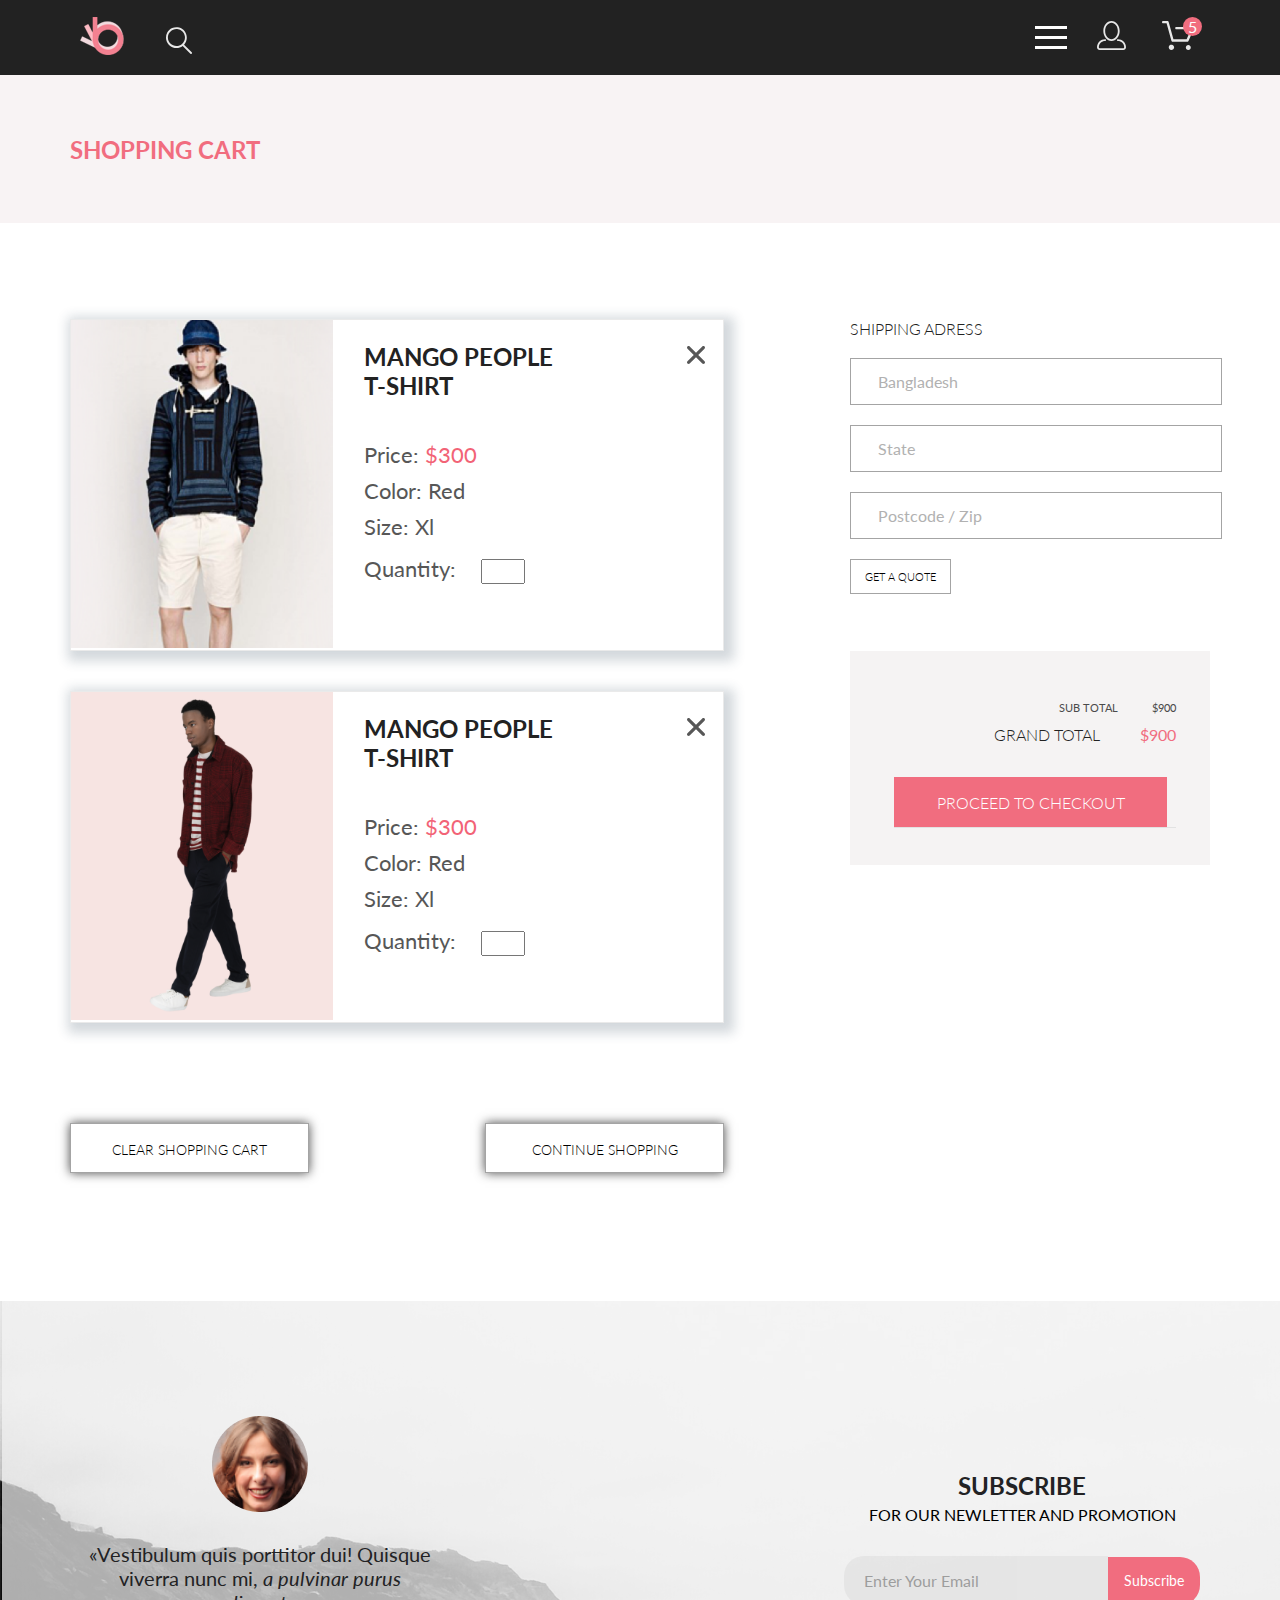
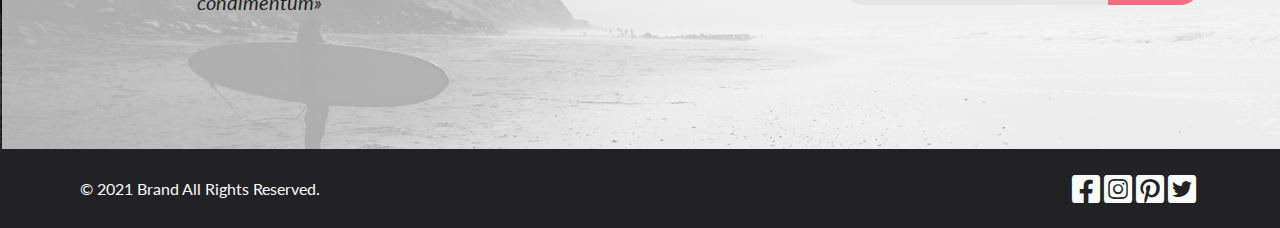
<file: cart.html>
<!DOCTYPE html>
<html lang="en">

<head>
    <meta charset="UTF-8">
    <meta http-equiv="X-UA-Compatible" content="IE=edge">
    <meta name="viewport" content="width=device-width, initial-scale=1.0">
    <title>Clothing Store</title>
    <link rel="stylesheet" href="css/normalize.css">
    <link rel="stylesheet" href="css/all.min.css">
    <link rel="stylesheet" href="css/style.css">
    <link rel="preconnect" href="https://fonts.googleapis.com">
    <link rel="preconnect" href="https://fonts.gstatic.com" crossorigin>
    <link href="https://fonts.googleapis.com/css2?family=Lato:wght@300;400;700;900&display=swap" rel="stylesheet">
</head>

<body>

    <div class="container">
        <header class="page_header">
            <div class="page_header_container page_header ">
                <div class="page_header_left_side">
                    <a href="index.html" class="logo"><img src="img/logo.svg" alt="logo"></a>
                    <form action="#" class="page_header_search_form">
                        <input class="page_header_search_btn" id="search-btn" type="search">
                        <label for="search_btn">

                            <svg width="27" height="28" viewBox="0 0 27 28" xmlns="http://www.w3.org/2000/svg">
                                <path
                                    d="M19.0596 17.6259C20.6713 15.8658 21.6282 13.6048 21.7698 11.2225C21.9113 8.84018 21.2288 6.48173 19.8369 4.54318C18.445 2.60463 16.4285 1.20404 14.126 0.576619C11.8234 -0.0508009 9.3751 0.13316 7.19217 1.09761C5.00923 2.06205 3.22463 3.74825 2.13804 5.87302C1.05145 7.9978 0.729054 10.4318 1.225 12.7661C1.72094 15.1005 3.00501 17.1932 4.86158 18.6927C6.71814 20.1922 9.03413 21.0072 11.4206 21.0009C13.673 21.004 15.8645 20.27 17.6606 18.9109L25.4086 26.7179C25.4941 26.807 25.5965 26.8781 25.7099 26.927C25.8232 26.9759 25.9452 27.0017 26.0686 27.0029C26.1923 27.0033 26.3148 26.9782 26.4283 26.9292C26.5419 26.8801 26.6441 26.8082 26.7286 26.7179C26.9025 26.537 26.9997 26.2958 26.9997 26.0449C26.9997 25.794 26.9025 25.5528 26.7286 25.3719L19.0596 17.6259ZM2.88662 10.5009C2.89946 8.81563 3.41094 7.17187 4.35659 5.77685C5.30224 4.38183 6.63972 3.29801 8.20044 2.662C9.76115 2.02599 11.4752 1.86627 13.1266 2.20298C14.7779 2.53969 16.2926 3.35775 17.4797 4.55404C18.6668 5.75033 19.4732 7.27129 19.7972 8.92519C20.1212 10.5791 19.9483 12.2919 19.3002 13.8476C18.6522 15.4034 17.5581 16.7325 16.1559 17.6674C14.7536 18.6023 13.1059 19.1011 11.4206 19.1009C9.14916 19.0901 6.97482 18.1784 5.37484 16.566C3.77486 14.9537 2.87998 12.7724 2.88662 10.5009Z" />
                            </svg>
                        </label>
                    </form>

                </div>
                <div class="page_header_right_side">
                    <nav class="menu">
                        <label class="menu-btn" for="menu-switch">
                            <span></span>
                        </label>
                        <input id="menu-switch" type="checkbox">
                        <ul class="menu-list">


                            <li class="menu-list-item">

                                <span class="menu-list-title">menu</span>
                                <a href="#" class="menu-list-close-btn"></a>
                                <a href="#">man</a>
                                <ul class="menu-sublist">
                                    <li class="menu-sublist-item">
                                        <a href="#">Accessories</a>
                                    </li>
                                    <li class="menu-sublist-item">
                                        <a href="#">Bags</a>
                                    </li>
                                    <li class="menu-sublist-item">
                                        <a href="#">Denim</a>
                                    </li>
                                    <li class="menu-sublist-item">
                                        <a href="#">T-Shirts</a>
                                    </li>
                                </ul>
                            </li>
                            <li class="menu-list-item">
                                <a href="#">woman</a>
                                <ul class="menu-sublist">
                                    <li class="menu-sublist-item">
                                        <a href="#">Accessories</a>
                                    </li>
                                    <li class="menu-sublist-item">
                                        <a href="#">Jackets &amp;&nbsp;Coats</a>
                                    </li>
                                    <li class="menu-sublist-item">
                                        <a href="#">Polos</a>
                                    </li>
                                    <li class="menu-sublist-item">
                                        <a href="#">T-Shirts</a>
                                    </li>
                                    <li class="menu-sublist-item">
                                        <a href="#">Shirts</a>
                                    </li>
                                </ul>
                            </li>
                            <li class="menu-list-item">
                                <a href="#">kids</a>
                                <ul class="menu-sublist">
                                    <li class="menu-sublist-item">
                                        <a href="#">Accessories</a>
                                    </li>
                                    <li class="menu-sublist-item">
                                        <a href="#">Jackets &amp;&nbsp;Coats</a>
                                    </li>
                                    <li class="menu-sublist-item">
                                        <a href="#">Polos</a>
                                    </li>
                                    <li class="menu-sublist-item">
                                        <a href="#">T-Shirts</a>
                                    </li>
                                    <li class="menu-sublist-item">
                                        <a href="#">Shirts</a>
                                    </li>
                                    <li class="menu-sublist-item">
                                        <a href="#">Bags</a>
                                    </li>
                                </ul>
                            </li>
                        </ul>
                    </nav>
                    <a href="registration.html" class="profile"><svg width="29" height="29" viewBox="0 0 29 29"
                            class="profile" fill="none" xmlns="http://www.w3.org/2000/svg">
                            <path
                                d="M14.5 19.937C19 19.937 22.656 15.464 22.656 9.968C22.656 4.472 19 0 14.5 0C13.3631 0.0217413 12.2463 0.303398 11.2351 0.823397C10.2239 1.34339 9.34507 2.08794 8.66602 3C7.12663 4.99573 6.30819 7.45381 6.34399 9.974C6.34399 15.465 10 19.937 14.5 19.937ZM14.5 1.813C18 1.813 20.844 5.472 20.844 9.969C20.844 14.466 17.998 18.125 14.5 18.125C11.002 18.125 8.15603 14.465 8.15503 9.969C8.15403 5.473 11 1.813 14.5 1.813ZM20.844 18.125C20.6036 18.125 20.373 18.2205 20.203 18.3905C20.033 18.5605 19.9375 18.7911 19.9375 19.0315C19.9375 19.2719 20.033 19.5025 20.203 19.6725C20.373 19.8425 20.6036 19.938 20.844 19.938C22.526 19.9399 24.1386 20.6088 25.3279 21.7982C26.5172 22.9875 27.1861 24.6 27.188 26.282C27.1875 26.5221 27.0918 26.7523 26.922 26.9221C26.7522 27.0918 26.5221 27.1875 26.282 27.188H2.71997C2.47985 27.1875 2.24975 27.0918 2.07996 26.9221C1.91016 26.7523 1.81449 26.5221 1.81396 26.282C1.81608 24.6001 2.48517 22.9877 3.67444 21.7985C4.86371 20.6092 6.47608 19.9401 8.15796 19.938C8.39824 19.938 8.62868 19.8425 8.79858 19.6726C8.96849 19.5027 9.06396 19.2723 9.06396 19.032C9.06396 18.7917 8.96849 18.5613 8.79858 18.3914C8.62868 18.2215 8.39824 18.126 8.15796 18.126C5.99541 18.1279 3.92201 18.9875 2.39258 20.5164C0.863144 22.0453 0.00264777 24.1185 0 26.281C0.000794067 27.0019 0.287502 27.693 0.797241 28.2027C1.30698 28.7125 1.99811 28.9992 2.71899 29H26.282C27.0027 28.9989 27.6936 28.7121 28.2031 28.2024C28.7126 27.6927 28.9992 27.0017 29 26.281C28.9974 24.1187 28.1372 22.0457 26.6083 20.5168C25.0793 18.9878 23.0063 18.1276 20.844 18.125Z"
                                fill="#E8E8E8" />
                        </svg></a>
                    <form action="cart.html">
                        <button class="cart" onclick="window.location.href = 'cart.html';"><svg
                                xmlns="http://www.w3.org/2000/svg" width="32" height="29" viewBox="0 0 32 29"
                                fill="none">
                                <path
                                    d="M26.2009 29C25.5532 28.9738 24.9415 28.6948 24.4972 28.2227C24.0529 27.7506 23.8114 27.1232 23.8245 26.475C23.8376 25.8269 24.1043 25.2097 24.5673 24.7559C25.0303 24.3022 25.6527 24.048 26.301 24.048C26.9493 24.048 27.5717 24.3022 28.0347 24.7559C28.4977 25.2097 28.7644 25.8269 28.7775 26.475C28.7906 27.1232 28.549 27.7506 28.1047 28.2227C27.6604 28.6948 27.0488 28.9738 26.401 29H26.2009ZM6.75293 26.32C6.75293 25.79 6.91011 25.2718 7.20459 24.8311C7.49907 24.3904 7.91764 24.0469 8.40735 23.844C8.89705 23.6412 9.43594 23.5881 9.95581 23.6915C10.4757 23.7949 10.9532 24.0502 11.328 24.425C11.7028 24.7998 11.9581 25.2773 12.0615 25.7972C12.1649 26.317 12.1118 26.8559 11.9089 27.3456C11.7061 27.8353 11.3626 28.2539 10.9219 28.5483C10.4812 28.8428 9.96304 29 9.43298 29C9.08087 29.0003 8.73212 28.9311 8.40674 28.7966C8.08136 28.662 7.78569 28.4646 7.53662 28.2158C7.28755 27.9669 7.09001 27.6713 6.9552 27.3461C6.82039 27.0208 6.75098 26.6721 6.75098 26.32H6.75293ZM10.553 20.686C10.2935 20.6868 10.0409 20.6024 9.83411 20.4457C9.62727 20.2891 9.47758 20.0689 9.40796 19.819L4.57495 2.36401H1.18201C0.868521 2.36401 0.567859 2.23947 0.346191 2.01781C0.124523 1.79614 0 1.49549 0 1.18201C0 0.868519 0.124523 0.567873 0.346191 0.346205C0.567859 0.124537 0.868521 5.81268e-06 1.18201 5.81268e-06H5.46301C5.7225 -0.00080736 5.97504 0.0837201 6.18176 0.240568C6.38848 0.397416 6.53784 0.617884 6.60693 0.868006L11.4399 18.323H24.6179L29.001 8.27501H14.401C14.2428 8.27961 14.0854 8.25242 13.9379 8.19507C13.7904 8.13771 13.6559 8.05134 13.5424 7.94108C13.4288 7.83082 13.3386 7.69891 13.277 7.55315C13.2154 7.40739 13.1836 7.25075 13.1836 7.0925C13.1836 6.93426 13.2154 6.77762 13.277 6.63186C13.3386 6.4861 13.4288 6.35419 13.5424 6.24393C13.6559 6.13367 13.7904 6.0473 13.9379 5.98994C14.0854 5.93259 14.2428 5.90541 14.401 5.91001H30.814C31.0097 5.90996 31.2022 5.95866 31.3744 6.05172C31.5465 6.14478 31.6928 6.27926 31.7999 6.44301C31.9078 6.60729 31.9734 6.79569 31.9908 6.99145C32.0083 7.18721 31.9771 7.38424 31.9 7.565L26.495 19.977C26.4026 20.1876 26.251 20.3668 26.0585 20.4927C25.866 20.6186 25.641 20.6858 25.411 20.686H10.553Z"
                                    fill="#E8E8E8" />
                            </svg>
                            <span class="cart_btn">5</span></button>
                    </form>

                </div>
            </div>
        </header>
        <main>
            <section class="new_arrivals container">
                <div class="new_arrivals_wrp">

                    <h2 class="new_arrivals_header">SHOPPING CART</h2>

                </div>

            </section>
            <section class="cart_box">
                <div class="left_cart">
                    <div class="cart_item">
                        <img class="cart_img" src="./img/product_photo3.png" alt="photo" width="262" height="328">
                        <div class="cart_item_text_box">
                            <h3 class="text_mango_">MANGO PEOPLE</h3>
                            <h3 class="text_mango">T-SHIRT</h3>
                            <p class="text_price">Price: <span class="text_price_red">$300</span></p>
                            <p class="text_price">Color: Red</p>
                            <p class="text_price">Size: Xl</p>
                            <div class="quantity">
                                <p class="text_price">Quantity:</p>
                                <input type="number" class="mango_number">

                                <div class="cross">

                                    <svg width="18" height="18" viewBox="0 0 18 18" fill="none"
                                        xmlns="http://www.w3.org/2000/svg">
                                        <path
                                            d="M11.2453 9L17.5302 2.71516C17.8285 2.41741 17.9962 2.01336 17.9966 1.59191C17.997 1.17045 17.8299 0.76611 17.5322 0.467833C17.2344 0.169555 16.8304 0.00177586 16.4089 0.00140366C15.9875 0.00103146 15.5831 0.168097 15.2848 0.465848L9 6.75069L2.71516 0.465848C2.41688 0.167571 2.01233 0 1.5905 0C1.16868 0 0.764125 0.167571 0.465848 0.465848C0.167571 0.764125 0 1.16868 0 1.5905C0 2.01233 0.167571 2.41688 0.465848 2.71516L6.75069 9L0.465848 15.2848C0.167571 15.5831 0 15.9877 0 16.4095C0 16.8313 0.167571 17.2359 0.465848 17.5342C0.764125 17.8324 1.16868 18 1.5905 18C2.01233 18 2.41688 17.8324 2.71516 17.5342L9 11.2493L15.2848 17.5342C15.5831 17.8324 15.9877 18 16.4095 18C16.8313 18 17.2359 17.8324 17.5342 17.5342C17.8324 17.2359 18 16.8313 18 16.4095C18 15.9877 17.8324 15.5831 17.5342 15.2848L11.2453 9Z"
                                            fill="#575757" />
                                    </svg>
                                </div>
                            </div>
                        </div>
                    </div>

                    <div class="cart_item">
                        <img class="cart_img" src="./img/product_photo7.png" alt="photo" width="262" height="328">
                        <div class="cart_item_text_box">
                            <h3 class="text_mango_">MANGO PEOPLE</h3>
                            <h3 class="text_mango">T-SHIRT</h3>
                            <p class="text_price">Price: <span class="text_price_red">$300</span></p>
                            <p class="text_price">Color: Red</p>
                            <p class="text_price">Size: Xl</p>
                            <div class="quantity">
                                <p class="text_price">Quantity:</p>
                                <input type="number" class="mango_number">
                                <div class="cross">

                                    <svg width="18" height="18" viewBox="0 0 18 18" fill="none"
                                        xmlns="http://www.w3.org/2000/svg">
                                        <path
                                            d="M11.2453 9L17.5302 2.71516C17.8285 2.41741 17.9962 2.01336 17.9966 1.59191C17.997 1.17045 17.8299 0.76611 17.5322 0.467833C17.2344 0.169555 16.8304 0.00177586 16.4089 0.00140366C15.9875 0.00103146 15.5831 0.168097 15.2848 0.465848L9 6.75069L2.71516 0.465848C2.41688 0.167571 2.01233 0 1.5905 0C1.16868 0 0.764125 0.167571 0.465848 0.465848C0.167571 0.764125 0 1.16868 0 1.5905C0 2.01233 0.167571 2.41688 0.465848 2.71516L6.75069 9L0.465848 15.2848C0.167571 15.5831 0 15.9877 0 16.4095C0 16.8313 0.167571 17.2359 0.465848 17.5342C0.764125 17.8324 1.16868 18 1.5905 18C2.01233 18 2.41688 17.8324 2.71516 17.5342L9 11.2493L15.2848 17.5342C15.5831 17.8324 15.9877 18 16.4095 18C16.8313 18 17.2359 17.8324 17.5342 17.5342C17.8324 17.2359 18 16.8313 18 16.4095C18 15.9877 17.8324 15.5831 17.5342 15.2848L11.2453 9Z"
                                            fill="#575757" />
                                    </svg>
                                </div>
                            </div>
                        </div>
                        <div class="btn_wrp">

                        </div>

                    </div>

                </div>

                <form action="#" class="right_cart">
                    <div class="right_cart_input">
                        <header class="shoppin_adress">SHIPPING ADRESS</header>
                        <input class="input_text_cart" type="text" placeholder="Bangladesh">
                        <input class="input_text_cart" type="text" placeholder="State">
                        <input class="input_text_cart" type="text" placeholder="Postcode / Zip">
                        <input class="quote_btn" type="submit" value="get a&nbsp;quote">
                    </div>
                    <div class="total">
                        <div class="total_wrp">
                            <div class="sub_total">
                                <p class="text_sub_total">sub total</p>
                                <p class="text_sub_total">$900</p>
                            </div>
                            <div class="grand_total">
                                <p class="text_grand_total">grand total</p>
                                <p class="text_grand_total_price">$900</p>
                            </div>
                            <button class="quote_btn_proceed">PROCEED TO&nbsp;CHECKOUT</button>
                        </div>


                    </div>
                </form>
                <div class="btn_cart_box">
                    <button class="btn_cart_margin">

                        CLEAR SHOPPING CART

                    </button>
                    <button class="btn_cart_margin">

                        CONTINUE SHOPPING

                    </button>
                </div>


            </section>
        </main>


        <footer class="footer">

            <div class="footer_top">
                <div class="footer_wrp">
                    <div class="footer_left">
                        <img src="img/girl.png" alt="girl" width="96">
                        <p class="footer_text">&laquo;Vestibulum quis porttitor dui! Quisque viverra nunc&nbsp;mi,
                            <i>a&nbsp;pulvinar purus
                                condimentum&raquo;</i> </p>
                    </div>

                    <div class="subscribe">
                        <h3 class="subscribe_text">subscribe</h3>
                        <p class="subscribe_p"> FOR OUR NEWLETTER AND PROMOTION</p>
                        <form action="#" class="subscribe_box">
                            <input type="email" class="email" placeholder="Enter Your Email"
                                pattern="\S+@[a-z]+.[a-z]+">
                            <input type="submit" class="subscribe_btn" value="Subscribe">
                        </form>
                    </div>
                </div>
            </div>

            <div class="footer_bottom">
                <div class="footer_wrp_bottom">
                    <p class="copy-rigths">&copy;&nbsp;2021 Brand All Rights Reserved.</p>
                    <div class="social_icons">
                        <a href="#"><i class="fab fa-facebook-square"></i></a>
                        <a href="#"><i class="fab fa-instagram-square"></i></a>
                        <a href="#"><i class="fab fa-pinterest-square"></i></a>
                        <a href="#"><i class="fab fa-twitter-square"></i></a>
                    </div>
                </div>
            </div>

        </footer>
    </div>
</body>

</html>
</file>
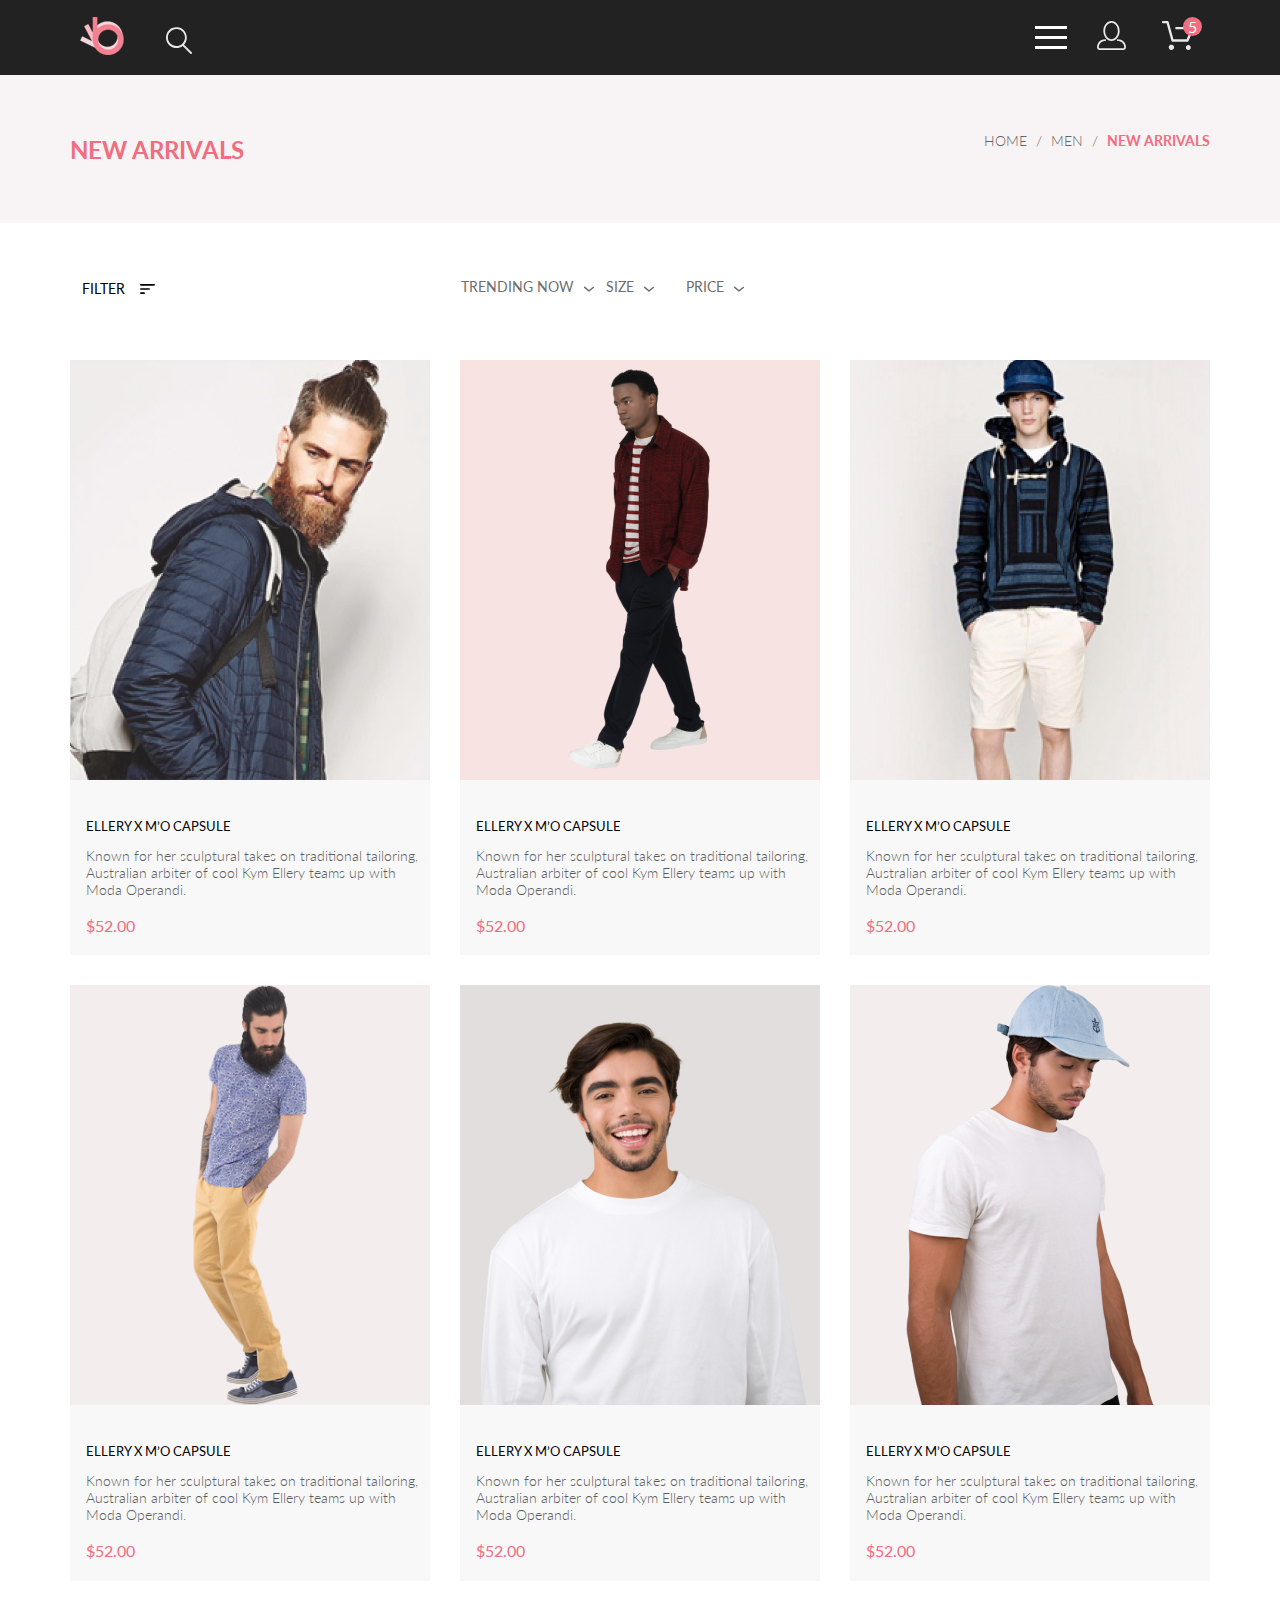
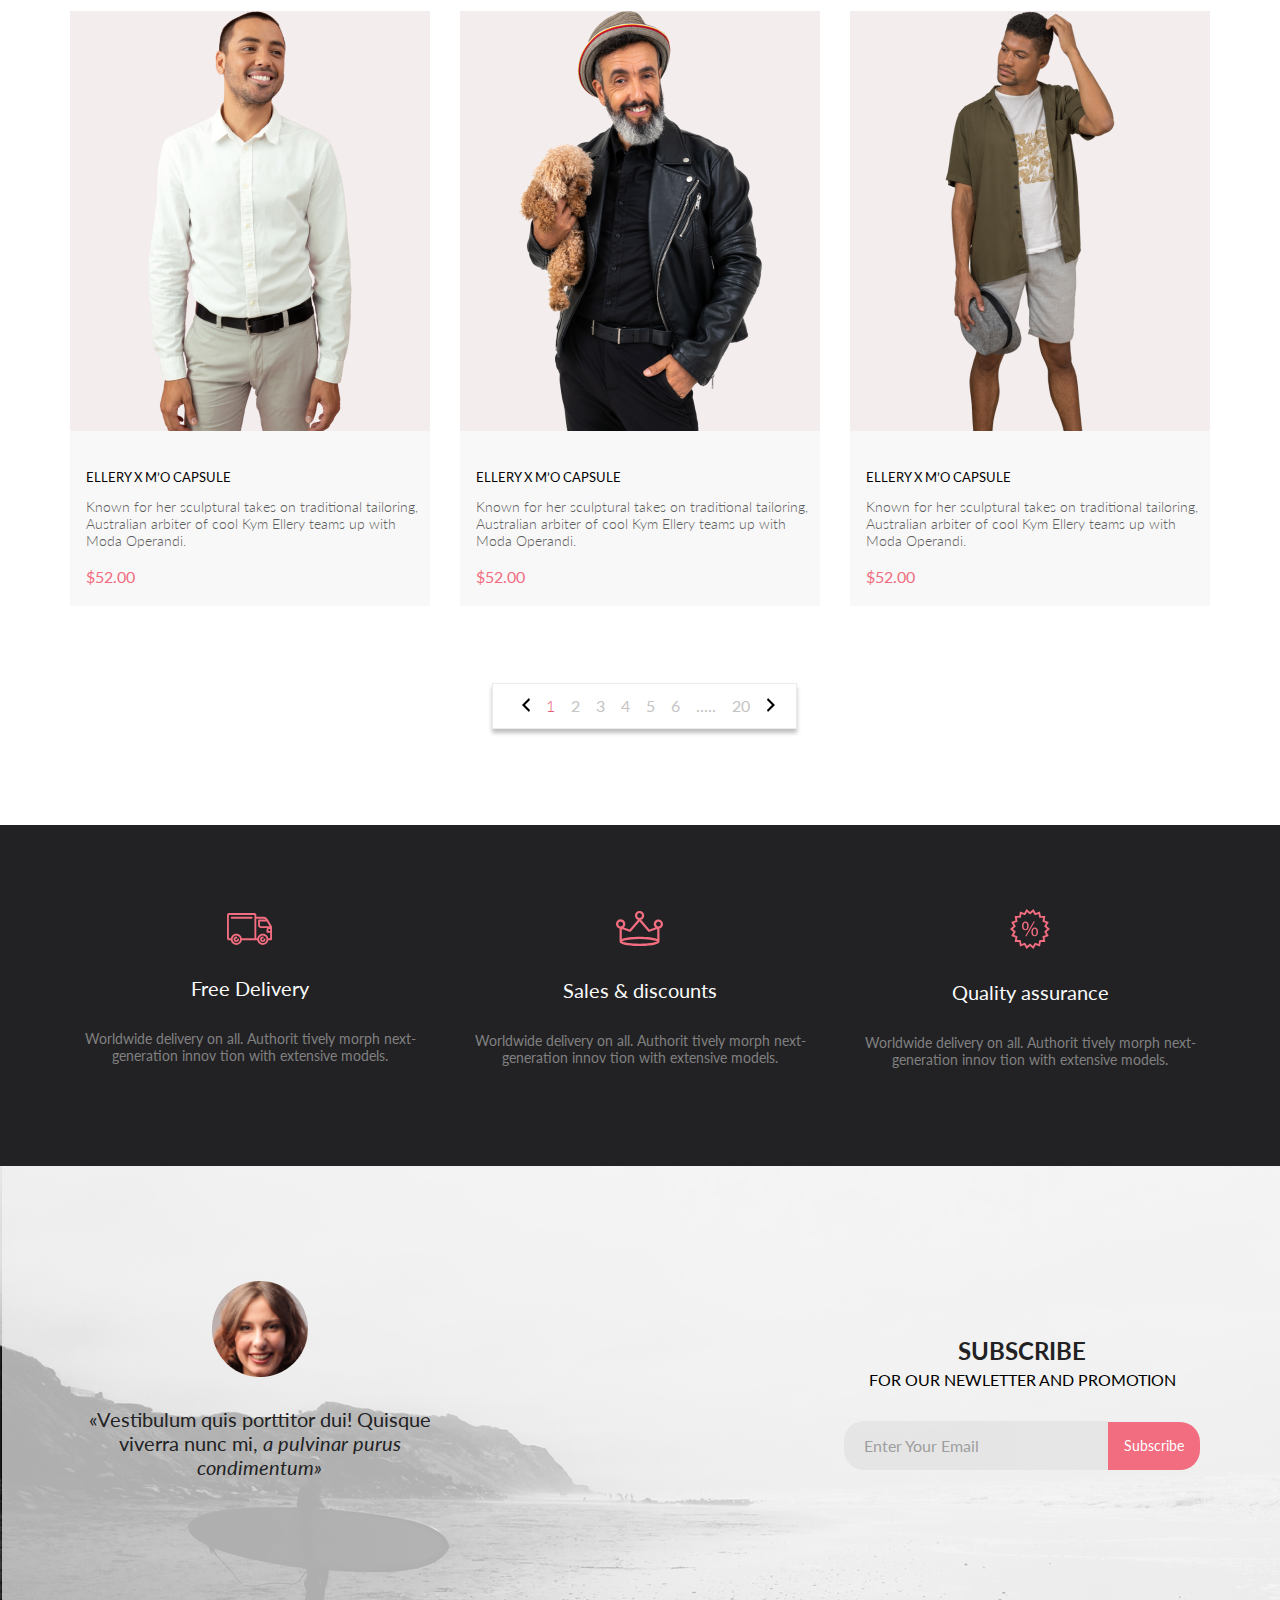
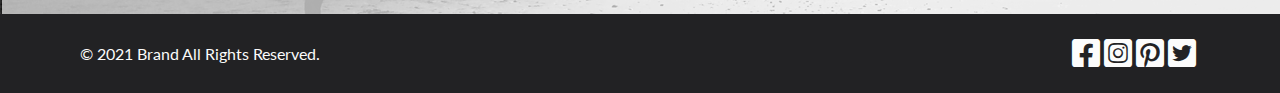
<file: catalog.html>
<!DOCTYPE html>
<html lang="en">

<head>
    <meta charset="UTF-8">
    <meta http-equiv="X-UA-Compatible" content="IE=edge">
    <meta name="viewport" content="width=device-width, initial-scale=1.0">
    <title>Clothing Store</title>
    <link rel="stylesheet" href="css/normalize.css">
    <link rel="stylesheet" href="css/all.min.css">
    <link rel="stylesheet" href="css/style.css">
    <link rel="preconnect" href="https://fonts.googleapis.com">
    <link rel="preconnect" href="https://fonts.gstatic.com" crossorigin>
    <link href="https://fonts.googleapis.com/css2?family=Lato:wght@300;400;700;900&display=swap" rel="stylesheet">
</head>

<body>

    <div class="container">
        <header class="page_header">
            <div class="page_header_container page_header ">
                <div class="page_header_left_side">
                    <a href="index.html" class="logo"><img src="img/logo.svg" alt="logo"></a>
                    <form action="#" class="page_header_search_form">
                        <input class="page_header_search_btn" id="search-btn" type="search">
                        <label for="search_btn">

                            <svg width="27" height="28" viewBox="0 0 27 28" xmlns="http://www.w3.org/2000/svg">
                                <path
                                    d="M19.0596 17.6259C20.6713 15.8658 21.6282 13.6048 21.7698 11.2225C21.9113 8.84018 21.2288 6.48173 19.8369 4.54318C18.445 2.60463 16.4285 1.20404 14.126 0.576619C11.8234 -0.0508009 9.3751 0.13316 7.19217 1.09761C5.00923 2.06205 3.22463 3.74825 2.13804 5.87302C1.05145 7.9978 0.729054 10.4318 1.225 12.7661C1.72094 15.1005 3.00501 17.1932 4.86158 18.6927C6.71814 20.1922 9.03413 21.0072 11.4206 21.0009C13.673 21.004 15.8645 20.27 17.6606 18.9109L25.4086 26.7179C25.4941 26.807 25.5965 26.8781 25.7099 26.927C25.8232 26.9759 25.9452 27.0017 26.0686 27.0029C26.1923 27.0033 26.3148 26.9782 26.4283 26.9292C26.5419 26.8801 26.6441 26.8082 26.7286 26.7179C26.9025 26.537 26.9997 26.2958 26.9997 26.0449C26.9997 25.794 26.9025 25.5528 26.7286 25.3719L19.0596 17.6259ZM2.88662 10.5009C2.89946 8.81563 3.41094 7.17187 4.35659 5.77685C5.30224 4.38183 6.63972 3.29801 8.20044 2.662C9.76115 2.02599 11.4752 1.86627 13.1266 2.20298C14.7779 2.53969 16.2926 3.35775 17.4797 4.55404C18.6668 5.75033 19.4732 7.27129 19.7972 8.92519C20.1212 10.5791 19.9483 12.2919 19.3002 13.8476C18.6522 15.4034 17.5581 16.7325 16.1559 17.6674C14.7536 18.6023 13.1059 19.1011 11.4206 19.1009C9.14916 19.0901 6.97482 18.1784 5.37484 16.566C3.77486 14.9537 2.87998 12.7724 2.88662 10.5009Z" />
                            </svg>
                        </label>
                    </form>

                </div>
                <div class="page_header_right_side">
                    <nav class="menu">
                        <label class="menu-btn" for="menu-switch">
                            <span></span>
                        </label>
                        <input id="menu-switch" type="checkbox">
                        <ul class="menu-list">

                            <li class="menu-list-item">
                                <span class="menu-list-title">menu</span>
                                <a href="#" class="menu-list-close-btn"></a>
                                <a href="#">man</a>
                                <ul class="menu-sublist">
                                    <li class="menu-sublist-item">
                                        <a href="#">Accessories</a>
                                    </li>
                                    <li class="menu-sublist-item">
                                        <a href="#">Bags</a>
                                    </li>
                                    <li class="menu-sublist-item">
                                        <a href="#">Denim</a>
                                    </li>
                                    <li class="menu-sublist-item">
                                        <a href="#">T-Shirts</a>
                                    </li>
                                </ul>
                            </li>
                            <li class="menu-list-item">
                                <a href="#">woman</a>
                                <ul class="menu-sublist">
                                    <li class="menu-sublist-item">
                                        <a href="#">Accessories</a>
                                    </li>
                                    <li class="menu-sublist-item">
                                        <a href="#">Jackets &amp;&nbsp;Coats</a>
                                    </li>
                                    <li class="menu-sublist-item">
                                        <a href="#">Polos</a>
                                    </li>
                                    <li class="menu-sublist-item">
                                        <a href="#">T-Shirts</a>
                                    </li>
                                    <li class="menu-sublist-item">
                                        <a href="#">Shirts</a>
                                    </li>
                                </ul>
                            </li>
                            <li class="menu-list-item">
                                <a href="#">kids</a>
                                <ul class="menu-sublist">
                                    <li class="menu-sublist-item">
                                        <a href="#">Accessories</a>
                                    </li>
                                    <li class="menu-sublist-item">
                                        <a href="#">Jackets &amp;&nbsp;Coats</a>
                                    </li>
                                    <li class="menu-sublist-item">
                                        <a href="#">Polos</a>
                                    </li>
                                    <li class="menu-sublist-item">
                                        <a href="#">T-Shirts</a>
                                    </li>
                                    <li class="menu-sublist-item">
                                        <a href="#">Shirts</a>
                                    </li>
                                    <li class="menu-sublist-item">
                                        <a href="#">Bags</a>
                                    </li>
                                </ul>
                            </li>
                        </ul>

                    </nav>
                    <a href="registration.html" class="profile"><svg width="29" height="29" viewBox="0 0 29 29"
                            class="profile" fill="none" xmlns="http://www.w3.org/2000/svg">
                            <path
                                d="M14.5 19.937C19 19.937 22.656 15.464 22.656 9.968C22.656 4.472 19 0 14.5 0C13.3631 0.0217413 12.2463 0.303398 11.2351 0.823397C10.2239 1.34339 9.34507 2.08794 8.66602 3C7.12663 4.99573 6.30819 7.45381 6.34399 9.974C6.34399 15.465 10 19.937 14.5 19.937ZM14.5 1.813C18 1.813 20.844 5.472 20.844 9.969C20.844 14.466 17.998 18.125 14.5 18.125C11.002 18.125 8.15603 14.465 8.15503 9.969C8.15403 5.473 11 1.813 14.5 1.813ZM20.844 18.125C20.6036 18.125 20.373 18.2205 20.203 18.3905C20.033 18.5605 19.9375 18.7911 19.9375 19.0315C19.9375 19.2719 20.033 19.5025 20.203 19.6725C20.373 19.8425 20.6036 19.938 20.844 19.938C22.526 19.9399 24.1386 20.6088 25.3279 21.7982C26.5172 22.9875 27.1861 24.6 27.188 26.282C27.1875 26.5221 27.0918 26.7523 26.922 26.9221C26.7522 27.0918 26.5221 27.1875 26.282 27.188H2.71997C2.47985 27.1875 2.24975 27.0918 2.07996 26.9221C1.91016 26.7523 1.81449 26.5221 1.81396 26.282C1.81608 24.6001 2.48517 22.9877 3.67444 21.7985C4.86371 20.6092 6.47608 19.9401 8.15796 19.938C8.39824 19.938 8.62868 19.8425 8.79858 19.6726C8.96849 19.5027 9.06396 19.2723 9.06396 19.032C9.06396 18.7917 8.96849 18.5613 8.79858 18.3914C8.62868 18.2215 8.39824 18.126 8.15796 18.126C5.99541 18.1279 3.92201 18.9875 2.39258 20.5164C0.863144 22.0453 0.00264777 24.1185 0 26.281C0.000794067 27.0019 0.287502 27.693 0.797241 28.2027C1.30698 28.7125 1.99811 28.9992 2.71899 29H26.282C27.0027 28.9989 27.6936 28.7121 28.2031 28.2024C28.7126 27.6927 28.9992 27.0017 29 26.281C28.9974 24.1187 28.1372 22.0457 26.6083 20.5168C25.0793 18.9878 23.0063 18.1276 20.844 18.125Z"
                                fill="#E8E8E8" />
                        </svg></a>
                    <form action="cart.html">
                        <button class="cart" onclick="window.location.href = 'cart.html';"><svg
                                xmlns="http://www.w3.org/2000/svg" width="32" height="29" viewBox="0 0 32 29"
                                fill="none">
                                <path
                                    d="M26.2009 29C25.5532 28.9738 24.9415 28.6948 24.4972 28.2227C24.0529 27.7506 23.8114 27.1232 23.8245 26.475C23.8376 25.8269 24.1043 25.2097 24.5673 24.7559C25.0303 24.3022 25.6527 24.048 26.301 24.048C26.9493 24.048 27.5717 24.3022 28.0347 24.7559C28.4977 25.2097 28.7644 25.8269 28.7775 26.475C28.7906 27.1232 28.549 27.7506 28.1047 28.2227C27.6604 28.6948 27.0488 28.9738 26.401 29H26.2009ZM6.75293 26.32C6.75293 25.79 6.91011 25.2718 7.20459 24.8311C7.49907 24.3904 7.91764 24.0469 8.40735 23.844C8.89705 23.6412 9.43594 23.5881 9.95581 23.6915C10.4757 23.7949 10.9532 24.0502 11.328 24.425C11.7028 24.7998 11.9581 25.2773 12.0615 25.7972C12.1649 26.317 12.1118 26.8559 11.9089 27.3456C11.7061 27.8353 11.3626 28.2539 10.9219 28.5483C10.4812 28.8428 9.96304 29 9.43298 29C9.08087 29.0003 8.73212 28.9311 8.40674 28.7966C8.08136 28.662 7.78569 28.4646 7.53662 28.2158C7.28755 27.9669 7.09001 27.6713 6.9552 27.3461C6.82039 27.0208 6.75098 26.6721 6.75098 26.32H6.75293ZM10.553 20.686C10.2935 20.6868 10.0409 20.6024 9.83411 20.4457C9.62727 20.2891 9.47758 20.0689 9.40796 19.819L4.57495 2.36401H1.18201C0.868521 2.36401 0.567859 2.23947 0.346191 2.01781C0.124523 1.79614 0 1.49549 0 1.18201C0 0.868519 0.124523 0.567873 0.346191 0.346205C0.567859 0.124537 0.868521 5.81268e-06 1.18201 5.81268e-06H5.46301C5.7225 -0.00080736 5.97504 0.0837201 6.18176 0.240568C6.38848 0.397416 6.53784 0.617884 6.60693 0.868006L11.4399 18.323H24.6179L29.001 8.27501H14.401C14.2428 8.27961 14.0854 8.25242 13.9379 8.19507C13.7904 8.13771 13.6559 8.05134 13.5424 7.94108C13.4288 7.83082 13.3386 7.69891 13.277 7.55315C13.2154 7.40739 13.1836 7.25075 13.1836 7.0925C13.1836 6.93426 13.2154 6.77762 13.277 6.63186C13.3386 6.4861 13.4288 6.35419 13.5424 6.24393C13.6559 6.13367 13.7904 6.0473 13.9379 5.98994C14.0854 5.93259 14.2428 5.90541 14.401 5.91001H30.814C31.0097 5.90996 31.2022 5.95866 31.3744 6.05172C31.5465 6.14478 31.6928 6.27926 31.7999 6.44301C31.9078 6.60729 31.9734 6.79569 31.9908 6.99145C32.0083 7.18721 31.9771 7.38424 31.9 7.565L26.495 19.977C26.4026 20.1876 26.251 20.3668 26.0585 20.4927C25.866 20.6186 25.641 20.6858 25.411 20.686H10.553Z"
                                    fill="#E8E8E8" />
                            </svg>
                            <span class="cart_btn">5</span></button>
                    </form>

                </div>
            </div>
        </header>
        <main>
            <section class="new_arrivals container">
                <div class="new_arrivals_wrp">

                    <h2 class="new_arrivals_header">NEW ARRIVALS</h2>
                    <nav>
                        <ul class="breadcrumbs_box">
                            <li class="breadcrumbs_li"><a href="#" class="breadcrumbs_li">HOME</a></li>
                            <li class="breadcrumbs_li"><a href="#" class="breadcrumbs_li slesh">MEN</a></li>
                            <li class="breadcrumbs_li"><a href="#"
                                    class="breadcrumbs_li slesh breadcrumbs_li_checked">NEW
                                    ARRIVALS</a></li>
                        </ul>
                    </nav>
                </div>

            </section>


            <section class="filter_bar container1140">
                <div class="filter_bar_wrp">
                    <div class="filter ">
                        <input type="checkbox" id="switch_filter">
                        <label class="filter_btn" for="switch_filter">
                            <span class="filter_word">Filter</span>
                            <svg width="15" height="10" viewBox="0 0 15 10" xmlns="http://www.w3.org/2000/svg"
                                class="filter_svg">
                                <path
                                    d="M0.833333 10H4.16667C4.625 10 5 9.625 5 9.16667C5 8.70833 4.625 8.33333 4.16667 8.33333H0.833333C0.375 8.33333 0 8.70833 0 9.16667C0 9.625 0.375 10 0.833333 10ZM0 0.833333C0 1.29167 0.375 1.66667 0.833333 1.66667H14.1667C14.625 1.66667 15 1.29167 15 0.833333C15 0.375 14.625 0 14.1667 0H0.833333C0.375 0 0 0.375 0 0.833333ZM0.833333 5.83333H9.16667C9.625 5.83333 10 5.45833 10 5C10 4.54167 9.625 4.16667 9.16667 4.16667H0.833333C0.375 4.16667 0 4.54167 0 5C0 5.45833 0.375 5.83333 0.833333 5.83333Z" />
                            </svg>
                        </label>
                        <ul class="filter_list">
                            <li class="filter_list_item">
                                <a href="#" class="filter_sublist_item_a">category</a>
                            </li>
                            <ul class="filter_sublist">
                                <li class="filter_sublist_item">
                                    <a href="#" class="filter_sublist_item">Accessories</a>
                                </li>
                                <li class="filter_sublist_item">
                                    <a href="#" class="filter_sublist_item">Bags</a>
                                </li>
                                <li class="filter_sublist_item">
                                    <a href="#" class="filter_sublist_item">Denim</a>
                                </li>
                                <li class="filter_sublist_item">
                                    <a href="#" class="filter_sublist_item">Hoodies &amp;&nbsp;Sweatshirts</a>
                                </li>
                                <li class="filter_sublist_item">
                                    <a href="#" class="filter_sublist_item">Jackets &amp;&nbsp;Coats</a>
                                </li>
                                <li class="filter_sublist_item">
                                    <a href="#" class="filter_sublist_item">Polos</a>
                                </li>
                                <li class="filter_sublist_item">
                                    <a href="#" class="filter_sublist_item">Shirts</a>
                                </li>
                                <li class="filter_sublist_item">
                                    <a href="#" class="filter_sublist_item">Shoes</a>
                                </li>
                                <li class="filter_sublist_item">
                                    <a href="#" class="filter_sublist_item">Sweaters &amp;&nbsp;Knits</a>
                                </li>
                                <li class="filter_sublist_item">
                                    <a href="#" class="filter_sublist_item">T-Shirts</a>
                                </li>
                                <li class="filter_sublist_item filter_sublist_item_marg">
                                    <a href="#" class="filter_sublist_item">Tanks</a>
                                </li>
                            </ul>
                            <li class=" filter_list_item_brand">
                                <a href="#" class="filter_sublist_item_a">Brand</a>
                            </li>
                            <li class="filter_list_item_brand">
                                <a href="#" class="filter_sublist_item_a">Designer</a>
                            </li>
                        </ul>
                    </div>
                    <div class="other_filters">
                        <div class="other_filters_wrp">
                            <form class="list_size list_size_margin">
                                <input type="checkbox" id="switch">
                                <div class="list_size_wrp">
                                    <input class="list_size_item" id="select_xsmall" type="checkbox" value="xsmall"
                                        name="selectName">
                                    <label class="list_size_item_title" for="select_xsmall">xs</label>

                                    <input class="list_size_item" id="select_small" type="checkbox" value="small"
                                        name="selectName">
                                    <label class="list_size_item_title" for="select_small">s</label>

                                    <input class="list_size_item" id="select_medium" type="checkbox" value="medium"
                                        name="selectName">
                                    <label class="list_size_item_title" for="select_medium">m</label>

                                    <input class="list_size_item" id="select_large" type="checkbox" value="large"
                                        name="selectName">
                                    <label class="list_size_item_title" for="select_large">l</label>
                                </div>
                                <label class="list_size_btn_title_trd list_size_btn_title" for="switch">
                                    <span class="filter_icon">TRENDING NOW</span>

                                </label>


                            </form>

                            <form class="list_size list_size_margin">
                                <input type="checkbox" id="switch">
                                <label class="list_size_btn_title" for="switch">
                                    <span class="filter_icon">size</span>

                                </label>


                            </form>

                            <form class="list_size list_size_margin_price">
                                <input type="checkbox" id="switch">
                                <label class="list_size_btn_title" for="switch">
                                    <span class="filter_icon">price</span>

                                </label>
                            </form>
                        </div>
                    </div>
                </div>

            </section>


            <section class="products">

                <div class="products_item">
                    <a href="product.html" class="products_item_img">
                        <img src="img/product_photo1.png" alt="product_photo">
                    </a>
                    <div class="products_item_text_box">
                        <p class="text_box_header">ellery x&nbsp;m&rsquo;o capsule</p>
                        <p class="text_box_main">Known for her sculptural takes on&nbsp;traditional tailoring,
                            Australian
                            arbiter of&nbsp;cool Kym Ellery teams up&nbsp;with Moda Operandi.</p>
                        <span class="text_box_price">$52.00</span>
                    </div>
                    <button class="products_item_btn txt">
                        <svg width="27" height="25" viewBox="0 0 27 25" xmlns="http://www.w3.org/2000/svg">
                            <path
                                d="M21.876 22.2662C21.921 22.2549 21.9423 22.2339 21.96 22.2129C21.9678 22.2037 21.9756 22.1946 21.9835 22.1855C22.02 22.1438 22.0233 22.0553 22.0224 22.0105C22.0092 21.9044 21.9185 21.8315 21.8412 21.8315C21.8375 21.8315 21.8336 21.8317 21.8312 21.8318C21.7531 21.8372 21.6653 21.9409 21.6719 22.0625C21.6813 22.1793 21.7675 22.2662 21.8392 22.2662H21.876ZM8.21954 22.2599C8.31873 22.2599 8.39935 22.1655 8.39935 22.0496C8.39935 21.9341 8.31873 21.8401 8.21954 21.8401C8.12042 21.8401 8.03973 21.9341 8.03973 22.0496C8.03973 22.1655 8.12042 22.2599 8.21954 22.2599ZM21.9995 24.2662C21.9517 24.2662 21.8878 24.2662 21.8392 24.2662C20.7017 24.2662 19.7567 23.3545 19.6765 22.198C19.5964 20.9929 20.4937 19.9183 21.6953 19.8364C21.7441 19.8331 21.7928 19.8315 21.8412 19.8315C22.9799 19.8315 23.9413 20.7324 24.019 21.8884C24.0505 22.4915 23.8741 23.0612 23.4898 23.5012C23.1055 23.9575 22.5764 24.2177 21.9995 24.2662ZM8.21954 24.2599C7.01532 24.2599 6.03973 23.2709 6.03973 22.0496C6.03973 20.8291 7.01532 19.8401 8.21954 19.8401C9.42371 19.8401 10.3994 20.8291 10.3994 22.0496C10.3994 23.2709 9.42371 24.2599 8.21954 24.2599ZM21.1984 17.3938H9.13306C8.70013 17.3938 8.31586 17.1005 8.20331 16.6775L4.27753 2.24768H1.52173C0.993408 2.24768 0.560547 1.80859 0.560547 1.27039C0.560547 0.733032 0.993408 0.292969 1.52173 0.292969H4.99933C5.43134 0.292969 5.81561 0.586304 5.9281 1.01025L9.85394 15.4391H20.5576L24.1144 7.13379H12.2578C11.7286 7.13379 11.2957 6.69373 11.2957 6.15649C11.2957 5.61914 11.7286 5.17908 12.2578 5.17908H25.5886C25.9091 5.17908 26.2141 5.34192 26.3896 5.61914C26.566 5.89539 26.5984 6.23743 26.4697 6.547L22.0795 16.807C21.9193 17.1653 21.5827 17.3938 21.1984 17.3938Z" />
                        </svg>
                        <span>Add to&nbsp;Cart</span>
                    </button>
                </div>
                <div class="products_item">
                    <a href="product.html" class="products_item_img">
                        <img src="img/product_photo7.png" alt="product_photo">
                    </a>
                    <div class="products_item_text_box">
                        <p class="text_box_header">ellery x&nbsp;m&rsquo;o capsule</p>
                        <p class="text_box_main">Known for her sculptural takes on&nbsp;traditional tailoring,
                            Australian
                            arbiter of&nbsp;cool Kym Ellery teams up&nbsp;with Moda Operandi.</p>
                        <span class="text_box_price">$52.00</span>
                    </div>
                    <button class="products_item_btn txt">
                        <svg width="27" height="25" viewBox="0 0 27 25" xmlns="http://www.w3.org/2000/svg">
                            <path
                                d="M21.876 22.2662C21.921 22.2549 21.9423 22.2339 21.96 22.2129C21.9678 22.2037 21.9756 22.1946 21.9835 22.1855C22.02 22.1438 22.0233 22.0553 22.0224 22.0105C22.0092 21.9044 21.9185 21.8315 21.8412 21.8315C21.8375 21.8315 21.8336 21.8317 21.8312 21.8318C21.7531 21.8372 21.6653 21.9409 21.6719 22.0625C21.6813 22.1793 21.7675 22.2662 21.8392 22.2662H21.876ZM8.21954 22.2599C8.31873 22.2599 8.39935 22.1655 8.39935 22.0496C8.39935 21.9341 8.31873 21.8401 8.21954 21.8401C8.12042 21.8401 8.03973 21.9341 8.03973 22.0496C8.03973 22.1655 8.12042 22.2599 8.21954 22.2599ZM21.9995 24.2662C21.9517 24.2662 21.8878 24.2662 21.8392 24.2662C20.7017 24.2662 19.7567 23.3545 19.6765 22.198C19.5964 20.9929 20.4937 19.9183 21.6953 19.8364C21.7441 19.8331 21.7928 19.8315 21.8412 19.8315C22.9799 19.8315 23.9413 20.7324 24.019 21.8884C24.0505 22.4915 23.8741 23.0612 23.4898 23.5012C23.1055 23.9575 22.5764 24.2177 21.9995 24.2662ZM8.21954 24.2599C7.01532 24.2599 6.03973 23.2709 6.03973 22.0496C6.03973 20.8291 7.01532 19.8401 8.21954 19.8401C9.42371 19.8401 10.3994 20.8291 10.3994 22.0496C10.3994 23.2709 9.42371 24.2599 8.21954 24.2599ZM21.1984 17.3938H9.13306C8.70013 17.3938 8.31586 17.1005 8.20331 16.6775L4.27753 2.24768H1.52173C0.993408 2.24768 0.560547 1.80859 0.560547 1.27039C0.560547 0.733032 0.993408 0.292969 1.52173 0.292969H4.99933C5.43134 0.292969 5.81561 0.586304 5.9281 1.01025L9.85394 15.4391H20.5576L24.1144 7.13379H12.2578C11.7286 7.13379 11.2957 6.69373 11.2957 6.15649C11.2957 5.61914 11.7286 5.17908 12.2578 5.17908H25.5886C25.9091 5.17908 26.2141 5.34192 26.3896 5.61914C26.566 5.89539 26.5984 6.23743 26.4697 6.547L22.0795 16.807C21.9193 17.1653 21.5827 17.3938 21.1984 17.3938Z" />
                        </svg>
                        <span>Add to&nbsp;Cart</span>
                    </button>
                </div>
                <div class="products_item">
                    <a href="product.html" class="products_item_img">
                        <img src="img/product_photo3.png" alt="product_photo">
                    </a>
                    <div class="products_item_text_box">
                        <p class="text_box_header">ellery x&nbsp;m&rsquo;o capsule</p>
                        <p class="text_box_main">Known for her sculptural takes on&nbsp;traditional tailoring,
                            Australian
                            arbiter of&nbsp;cool Kym Ellery teams up&nbsp;with Moda Operandi.</p>
                        <span class="text_box_price">$52.00</span>
                    </div>
                    <button class="products_item_btn txt">
                        <svg width="27" height="25" viewBox="0 0 27 25" xmlns="http://www.w3.org/2000/svg">
                            <path
                                d="M21.876 22.2662C21.921 22.2549 21.9423 22.2339 21.96 22.2129C21.9678 22.2037 21.9756 22.1946 21.9835 22.1855C22.02 22.1438 22.0233 22.0553 22.0224 22.0105C22.0092 21.9044 21.9185 21.8315 21.8412 21.8315C21.8375 21.8315 21.8336 21.8317 21.8312 21.8318C21.7531 21.8372 21.6653 21.9409 21.6719 22.0625C21.6813 22.1793 21.7675 22.2662 21.8392 22.2662H21.876ZM8.21954 22.2599C8.31873 22.2599 8.39935 22.1655 8.39935 22.0496C8.39935 21.9341 8.31873 21.8401 8.21954 21.8401C8.12042 21.8401 8.03973 21.9341 8.03973 22.0496C8.03973 22.1655 8.12042 22.2599 8.21954 22.2599ZM21.9995 24.2662C21.9517 24.2662 21.8878 24.2662 21.8392 24.2662C20.7017 24.2662 19.7567 23.3545 19.6765 22.198C19.5964 20.9929 20.4937 19.9183 21.6953 19.8364C21.7441 19.8331 21.7928 19.8315 21.8412 19.8315C22.9799 19.8315 23.9413 20.7324 24.019 21.8884C24.0505 22.4915 23.8741 23.0612 23.4898 23.5012C23.1055 23.9575 22.5764 24.2177 21.9995 24.2662ZM8.21954 24.2599C7.01532 24.2599 6.03973 23.2709 6.03973 22.0496C6.03973 20.8291 7.01532 19.8401 8.21954 19.8401C9.42371 19.8401 10.3994 20.8291 10.3994 22.0496C10.3994 23.2709 9.42371 24.2599 8.21954 24.2599ZM21.1984 17.3938H9.13306C8.70013 17.3938 8.31586 17.1005 8.20331 16.6775L4.27753 2.24768H1.52173C0.993408 2.24768 0.560547 1.80859 0.560547 1.27039C0.560547 0.733032 0.993408 0.292969 1.52173 0.292969H4.99933C5.43134 0.292969 5.81561 0.586304 5.9281 1.01025L9.85394 15.4391H20.5576L24.1144 7.13379H12.2578C11.7286 7.13379 11.2957 6.69373 11.2957 6.15649C11.2957 5.61914 11.7286 5.17908 12.2578 5.17908H25.5886C25.9091 5.17908 26.2141 5.34192 26.3896 5.61914C26.566 5.89539 26.5984 6.23743 26.4697 6.547L22.0795 16.807C21.9193 17.1653 21.5827 17.3938 21.1984 17.3938Z" />
                        </svg>
                        <span>Add to&nbsp;Cart</span>
                    </button>
                </div>
                <div class="products_item">
                    <a href="product.html" class="products_item_img">
                        <img src="img/product_photo4.png" alt="product_photo">
                    </a>
                    <div class="products_item_text_box">
                        <p class="text_box_header">ellery x&nbsp;m&rsquo;o capsule</p>
                        <p class="text_box_main">Known for her sculptural takes on&nbsp;traditional tailoring,
                            Australian
                            arbiter of&nbsp;cool Kym Ellery teams up&nbsp;with Moda Operandi.</p>
                        <span class="text_box_price">$52.00</span>
                    </div>
                    <button class="products_item_btn txt">
                        <svg width="27" height="25" viewBox="0 0 27 25" xmlns="http://www.w3.org/2000/svg">
                            <path
                                d="M21.876 22.2662C21.921 22.2549 21.9423 22.2339 21.96 22.2129C21.9678 22.2037 21.9756 22.1946 21.9835 22.1855C22.02 22.1438 22.0233 22.0553 22.0224 22.0105C22.0092 21.9044 21.9185 21.8315 21.8412 21.8315C21.8375 21.8315 21.8336 21.8317 21.8312 21.8318C21.7531 21.8372 21.6653 21.9409 21.6719 22.0625C21.6813 22.1793 21.7675 22.2662 21.8392 22.2662H21.876ZM8.21954 22.2599C8.31873 22.2599 8.39935 22.1655 8.39935 22.0496C8.39935 21.9341 8.31873 21.8401 8.21954 21.8401C8.12042 21.8401 8.03973 21.9341 8.03973 22.0496C8.03973 22.1655 8.12042 22.2599 8.21954 22.2599ZM21.9995 24.2662C21.9517 24.2662 21.8878 24.2662 21.8392 24.2662C20.7017 24.2662 19.7567 23.3545 19.6765 22.198C19.5964 20.9929 20.4937 19.9183 21.6953 19.8364C21.7441 19.8331 21.7928 19.8315 21.8412 19.8315C22.9799 19.8315 23.9413 20.7324 24.019 21.8884C24.0505 22.4915 23.8741 23.0612 23.4898 23.5012C23.1055 23.9575 22.5764 24.2177 21.9995 24.2662ZM8.21954 24.2599C7.01532 24.2599 6.03973 23.2709 6.03973 22.0496C6.03973 20.8291 7.01532 19.8401 8.21954 19.8401C9.42371 19.8401 10.3994 20.8291 10.3994 22.0496C10.3994 23.2709 9.42371 24.2599 8.21954 24.2599ZM21.1984 17.3938H9.13306C8.70013 17.3938 8.31586 17.1005 8.20331 16.6775L4.27753 2.24768H1.52173C0.993408 2.24768 0.560547 1.80859 0.560547 1.27039C0.560547 0.733032 0.993408 0.292969 1.52173 0.292969H4.99933C5.43134 0.292969 5.81561 0.586304 5.9281 1.01025L9.85394 15.4391H20.5576L24.1144 7.13379H12.2578C11.7286 7.13379 11.2957 6.69373 11.2957 6.15649C11.2957 5.61914 11.7286 5.17908 12.2578 5.17908H25.5886C25.9091 5.17908 26.2141 5.34192 26.3896 5.61914C26.566 5.89539 26.5984 6.23743 26.4697 6.547L22.0795 16.807C21.9193 17.1653 21.5827 17.3938 21.1984 17.3938Z" />
                        </svg>
                        <span>Add to&nbsp;Cart</span>
                    </button>
                </div>
                <div class="products_item">
                    <a href="product.html" class="products_item_img">
                        <img src="img/product_photo8.png" alt="product_photo">
                    </a>
                    <div class="products_item_text_box">
                        <p class="text_box_header">ellery x&nbsp;m&rsquo;o capsule</p>
                        <p class="text_box_main">Known for her sculptural takes on&nbsp;traditional tailoring,
                            Australian
                            arbiter of&nbsp;cool Kym Ellery teams up&nbsp;with Moda Operandi.</p>
                        <span class="text_box_price">$52.00</span>
                    </div>
                    <button class="products_item_btn txt">
                        <svg width="27" height="25" viewBox="0 0 27 25" xmlns="http://www.w3.org/2000/svg">
                            <path
                                d="M21.876 22.2662C21.921 22.2549 21.9423 22.2339 21.96 22.2129C21.9678 22.2037 21.9756 22.1946 21.9835 22.1855C22.02 22.1438 22.0233 22.0553 22.0224 22.0105C22.0092 21.9044 21.9185 21.8315 21.8412 21.8315C21.8375 21.8315 21.8336 21.8317 21.8312 21.8318C21.7531 21.8372 21.6653 21.9409 21.6719 22.0625C21.6813 22.1793 21.7675 22.2662 21.8392 22.2662H21.876ZM8.21954 22.2599C8.31873 22.2599 8.39935 22.1655 8.39935 22.0496C8.39935 21.9341 8.31873 21.8401 8.21954 21.8401C8.12042 21.8401 8.03973 21.9341 8.03973 22.0496C8.03973 22.1655 8.12042 22.2599 8.21954 22.2599ZM21.9995 24.2662C21.9517 24.2662 21.8878 24.2662 21.8392 24.2662C20.7017 24.2662 19.7567 23.3545 19.6765 22.198C19.5964 20.9929 20.4937 19.9183 21.6953 19.8364C21.7441 19.8331 21.7928 19.8315 21.8412 19.8315C22.9799 19.8315 23.9413 20.7324 24.019 21.8884C24.0505 22.4915 23.8741 23.0612 23.4898 23.5012C23.1055 23.9575 22.5764 24.2177 21.9995 24.2662ZM8.21954 24.2599C7.01532 24.2599 6.03973 23.2709 6.03973 22.0496C6.03973 20.8291 7.01532 19.8401 8.21954 19.8401C9.42371 19.8401 10.3994 20.8291 10.3994 22.0496C10.3994 23.2709 9.42371 24.2599 8.21954 24.2599ZM21.1984 17.3938H9.13306C8.70013 17.3938 8.31586 17.1005 8.20331 16.6775L4.27753 2.24768H1.52173C0.993408 2.24768 0.560547 1.80859 0.560547 1.27039C0.560547 0.733032 0.993408 0.292969 1.52173 0.292969H4.99933C5.43134 0.292969 5.81561 0.586304 5.9281 1.01025L9.85394 15.4391H20.5576L24.1144 7.13379H12.2578C11.7286 7.13379 11.2957 6.69373 11.2957 6.15649C11.2957 5.61914 11.7286 5.17908 12.2578 5.17908H25.5886C25.9091 5.17908 26.2141 5.34192 26.3896 5.61914C26.566 5.89539 26.5984 6.23743 26.4697 6.547L22.0795 16.807C21.9193 17.1653 21.5827 17.3938 21.1984 17.3938Z" />
                        </svg>
                        <span>Add to&nbsp;Cart</span>
                    </button>
                </div>
                <div class="products_item">
                    <a href="product.html" class="products_item_img">
                        <img src="img/product_photo9.png" alt="product_photo">
                    </a>
                    <div class="products_item_text_box">
                        <p class="text_box_header">ellery x&nbsp;m&rsquo;o capsule</p>
                        <p class="text_box_main">Known for her sculptural takes on&nbsp;traditional tailoring,
                            Australian
                            arbiter of&nbsp;cool Kym Ellery teams up&nbsp;with Moda Operandi.</p>
                        <span class="text_box_price">$52.00</span>
                    </div>
                    <button class="products_item_btn txt">
                        <svg width="27" height="25" viewBox="0 0 27 25" xmlns="http://www.w3.org/2000/svg">
                            <path
                                d="M21.876 22.2662C21.921 22.2549 21.9423 22.2339 21.96 22.2129C21.9678 22.2037 21.9756 22.1946 21.9835 22.1855C22.02 22.1438 22.0233 22.0553 22.0224 22.0105C22.0092 21.9044 21.9185 21.8315 21.8412 21.8315C21.8375 21.8315 21.8336 21.8317 21.8312 21.8318C21.7531 21.8372 21.6653 21.9409 21.6719 22.0625C21.6813 22.1793 21.7675 22.2662 21.8392 22.2662H21.876ZM8.21954 22.2599C8.31873 22.2599 8.39935 22.1655 8.39935 22.0496C8.39935 21.9341 8.31873 21.8401 8.21954 21.8401C8.12042 21.8401 8.03973 21.9341 8.03973 22.0496C8.03973 22.1655 8.12042 22.2599 8.21954 22.2599ZM21.9995 24.2662C21.9517 24.2662 21.8878 24.2662 21.8392 24.2662C20.7017 24.2662 19.7567 23.3545 19.6765 22.198C19.5964 20.9929 20.4937 19.9183 21.6953 19.8364C21.7441 19.8331 21.7928 19.8315 21.8412 19.8315C22.9799 19.8315 23.9413 20.7324 24.019 21.8884C24.0505 22.4915 23.8741 23.0612 23.4898 23.5012C23.1055 23.9575 22.5764 24.2177 21.9995 24.2662ZM8.21954 24.2599C7.01532 24.2599 6.03973 23.2709 6.03973 22.0496C6.03973 20.8291 7.01532 19.8401 8.21954 19.8401C9.42371 19.8401 10.3994 20.8291 10.3994 22.0496C10.3994 23.2709 9.42371 24.2599 8.21954 24.2599ZM21.1984 17.3938H9.13306C8.70013 17.3938 8.31586 17.1005 8.20331 16.6775L4.27753 2.24768H1.52173C0.993408 2.24768 0.560547 1.80859 0.560547 1.27039C0.560547 0.733032 0.993408 0.292969 1.52173 0.292969H4.99933C5.43134 0.292969 5.81561 0.586304 5.9281 1.01025L9.85394 15.4391H20.5576L24.1144 7.13379H12.2578C11.7286 7.13379 11.2957 6.69373 11.2957 6.15649C11.2957 5.61914 11.7286 5.17908 12.2578 5.17908H25.5886C25.9091 5.17908 26.2141 5.34192 26.3896 5.61914C26.566 5.89539 26.5984 6.23743 26.4697 6.547L22.0795 16.807C21.9193 17.1653 21.5827 17.3938 21.1984 17.3938Z" />
                        </svg>
                        <span>Add to&nbsp;Cart</span>
                    </button>


                </div>
                <div class="products_item">
                    <a href="product.html" class="products_item_img">
                        <img src="img/product_photo10.png" alt="product_photo">
                    </a>
                    <div class="products_item_text_box">
                        <p class="text_box_header">ellery x&nbsp;m&rsquo;o capsule</p>
                        <p class="text_box_main">Known for her sculptural takes on&nbsp;traditional tailoring,
                            Australian
                            arbiter of&nbsp;cool Kym Ellery teams up&nbsp;with Moda Operandi.</p>
                        <span class="text_box_price">$52.00</span>
                    </div>
                    <button class="products_item_btn txt">
                        <svg width="27" height="25" viewBox="0 0 27 25" xmlns="http://www.w3.org/2000/svg">
                            <path
                                d="M21.876 22.2662C21.921 22.2549 21.9423 22.2339 21.96 22.2129C21.9678 22.2037 21.9756 22.1946 21.9835 22.1855C22.02 22.1438 22.0233 22.0553 22.0224 22.0105C22.0092 21.9044 21.9185 21.8315 21.8412 21.8315C21.8375 21.8315 21.8336 21.8317 21.8312 21.8318C21.7531 21.8372 21.6653 21.9409 21.6719 22.0625C21.6813 22.1793 21.7675 22.2662 21.8392 22.2662H21.876ZM8.21954 22.2599C8.31873 22.2599 8.39935 22.1655 8.39935 22.0496C8.39935 21.9341 8.31873 21.8401 8.21954 21.8401C8.12042 21.8401 8.03973 21.9341 8.03973 22.0496C8.03973 22.1655 8.12042 22.2599 8.21954 22.2599ZM21.9995 24.2662C21.9517 24.2662 21.8878 24.2662 21.8392 24.2662C20.7017 24.2662 19.7567 23.3545 19.6765 22.198C19.5964 20.9929 20.4937 19.9183 21.6953 19.8364C21.7441 19.8331 21.7928 19.8315 21.8412 19.8315C22.9799 19.8315 23.9413 20.7324 24.019 21.8884C24.0505 22.4915 23.8741 23.0612 23.4898 23.5012C23.1055 23.9575 22.5764 24.2177 21.9995 24.2662ZM8.21954 24.2599C7.01532 24.2599 6.03973 23.2709 6.03973 22.0496C6.03973 20.8291 7.01532 19.8401 8.21954 19.8401C9.42371 19.8401 10.3994 20.8291 10.3994 22.0496C10.3994 23.2709 9.42371 24.2599 8.21954 24.2599ZM21.1984 17.3938H9.13306C8.70013 17.3938 8.31586 17.1005 8.20331 16.6775L4.27753 2.24768H1.52173C0.993408 2.24768 0.560547 1.80859 0.560547 1.27039C0.560547 0.733032 0.993408 0.292969 1.52173 0.292969H4.99933C5.43134 0.292969 5.81561 0.586304 5.9281 1.01025L9.85394 15.4391H20.5576L24.1144 7.13379H12.2578C11.7286 7.13379 11.2957 6.69373 11.2957 6.15649C11.2957 5.61914 11.7286 5.17908 12.2578 5.17908H25.5886C25.9091 5.17908 26.2141 5.34192 26.3896 5.61914C26.566 5.89539 26.5984 6.23743 26.4697 6.547L22.0795 16.807C21.9193 17.1653 21.5827 17.3938 21.1984 17.3938Z" />
                        </svg>
                        <span>Add to&nbsp;Cart</span>
                    </button>


                </div>
                <div class="products_item">
                    <a href="product.html" class="products_item_img">
                        <img src="img/product_photo12.png" alt="product_photo">
                    </a>
                    <div class="products_item_text_box">
                        <p class="text_box_header">ellery x&nbsp;m&rsquo;o capsule</p>
                        <p class="text_box_main">Known for her sculptural takes on&nbsp;traditional tailoring,
                            Australian
                            arbiter of&nbsp;cool Kym Ellery teams up&nbsp;with Moda Operandi.</p>
                        <span class="text_box_price">$52.00</span>
                    </div>
                    <button class="products_item_btn txt">
                        <svg width="27" height="25" viewBox="0 0 27 25" xmlns="http://www.w3.org/2000/svg">
                            <path
                                d="M21.876 22.2662C21.921 22.2549 21.9423 22.2339 21.96 22.2129C21.9678 22.2037 21.9756 22.1946 21.9835 22.1855C22.02 22.1438 22.0233 22.0553 22.0224 22.0105C22.0092 21.9044 21.9185 21.8315 21.8412 21.8315C21.8375 21.8315 21.8336 21.8317 21.8312 21.8318C21.7531 21.8372 21.6653 21.9409 21.6719 22.0625C21.6813 22.1793 21.7675 22.2662 21.8392 22.2662H21.876ZM8.21954 22.2599C8.31873 22.2599 8.39935 22.1655 8.39935 22.0496C8.39935 21.9341 8.31873 21.8401 8.21954 21.8401C8.12042 21.8401 8.03973 21.9341 8.03973 22.0496C8.03973 22.1655 8.12042 22.2599 8.21954 22.2599ZM21.9995 24.2662C21.9517 24.2662 21.8878 24.2662 21.8392 24.2662C20.7017 24.2662 19.7567 23.3545 19.6765 22.198C19.5964 20.9929 20.4937 19.9183 21.6953 19.8364C21.7441 19.8331 21.7928 19.8315 21.8412 19.8315C22.9799 19.8315 23.9413 20.7324 24.019 21.8884C24.0505 22.4915 23.8741 23.0612 23.4898 23.5012C23.1055 23.9575 22.5764 24.2177 21.9995 24.2662ZM8.21954 24.2599C7.01532 24.2599 6.03973 23.2709 6.03973 22.0496C6.03973 20.8291 7.01532 19.8401 8.21954 19.8401C9.42371 19.8401 10.3994 20.8291 10.3994 22.0496C10.3994 23.2709 9.42371 24.2599 8.21954 24.2599ZM21.1984 17.3938H9.13306C8.70013 17.3938 8.31586 17.1005 8.20331 16.6775L4.27753 2.24768H1.52173C0.993408 2.24768 0.560547 1.80859 0.560547 1.27039C0.560547 0.733032 0.993408 0.292969 1.52173 0.292969H4.99933C5.43134 0.292969 5.81561 0.586304 5.9281 1.01025L9.85394 15.4391H20.5576L24.1144 7.13379H12.2578C11.7286 7.13379 11.2957 6.69373 11.2957 6.15649C11.2957 5.61914 11.7286 5.17908 12.2578 5.17908H25.5886C25.9091 5.17908 26.2141 5.34192 26.3896 5.61914C26.566 5.89539 26.5984 6.23743 26.4697 6.547L22.0795 16.807C21.9193 17.1653 21.5827 17.3938 21.1984 17.3938Z" />
                        </svg>
                        <span>Add to&nbsp;Cart</span>
                    </button>


                </div>
                <div class="products_item products_item_catalog">
                    <a href="product.html" class="products_item_img">
                        <img src="img/product_photo13.png" alt="product_photo">
                    </a>
                    <div class="products_item_text_box">
                        <p class="text_box_header">ellery x&nbsp;m&rsquo;o capsule</p>
                        <p class="text_box_main">Known for her sculptural takes on&nbsp;traditional tailoring,
                            Australian
                            arbiter of&nbsp;cool Kym Ellery teams up&nbsp;with Moda Operandi.</p>
                        <span class="text_box_price">$52.00</span>
                    </div>
                    <button class="products_item_btn txt">
                        <svg width="27" height="25" viewBox="0 0 27 25" xmlns="http://www.w3.org/2000/svg">
                            <path
                                d="M21.876 22.2662C21.921 22.2549 21.9423 22.2339 21.96 22.2129C21.9678 22.2037 21.9756 22.1946 21.9835 22.1855C22.02 22.1438 22.0233 22.0553 22.0224 22.0105C22.0092 21.9044 21.9185 21.8315 21.8412 21.8315C21.8375 21.8315 21.8336 21.8317 21.8312 21.8318C21.7531 21.8372 21.6653 21.9409 21.6719 22.0625C21.6813 22.1793 21.7675 22.2662 21.8392 22.2662H21.876ZM8.21954 22.2599C8.31873 22.2599 8.39935 22.1655 8.39935 22.0496C8.39935 21.9341 8.31873 21.8401 8.21954 21.8401C8.12042 21.8401 8.03973 21.9341 8.03973 22.0496C8.03973 22.1655 8.12042 22.2599 8.21954 22.2599ZM21.9995 24.2662C21.9517 24.2662 21.8878 24.2662 21.8392 24.2662C20.7017 24.2662 19.7567 23.3545 19.6765 22.198C19.5964 20.9929 20.4937 19.9183 21.6953 19.8364C21.7441 19.8331 21.7928 19.8315 21.8412 19.8315C22.9799 19.8315 23.9413 20.7324 24.019 21.8884C24.0505 22.4915 23.8741 23.0612 23.4898 23.5012C23.1055 23.9575 22.5764 24.2177 21.9995 24.2662ZM8.21954 24.2599C7.01532 24.2599 6.03973 23.2709 6.03973 22.0496C6.03973 20.8291 7.01532 19.8401 8.21954 19.8401C9.42371 19.8401 10.3994 20.8291 10.3994 22.0496C10.3994 23.2709 9.42371 24.2599 8.21954 24.2599ZM21.1984 17.3938H9.13306C8.70013 17.3938 8.31586 17.1005 8.20331 16.6775L4.27753 2.24768H1.52173C0.993408 2.24768 0.560547 1.80859 0.560547 1.27039C0.560547 0.733032 0.993408 0.292969 1.52173 0.292969H4.99933C5.43134 0.292969 5.81561 0.586304 5.9281 1.01025L9.85394 15.4391H20.5576L24.1144 7.13379H12.2578C11.7286 7.13379 11.2957 6.69373 11.2957 6.15649C11.2957 5.61914 11.7286 5.17908 12.2578 5.17908H25.5886C25.9091 5.17908 26.2141 5.34192 26.3896 5.61914C26.566 5.89539 26.5984 6.23743 26.4697 6.547L22.0795 16.807C21.9193 17.1653 21.5827 17.3938 21.1984 17.3938Z" />
                        </svg>
                        <span>Add to&nbsp;Cart</span>
                    </button>


                </div>
            </section>
            <div class="pagnation_wrp">
                <nav class="pagination ">
                    <ul class="ul_pagination border_pagination">
                        <li class="ul_pagination ul_pagination_svg"><a href="#"><svg width="9" height="14"
                                    viewBox="0 0 9 14" fill="none" xmlns="http://www.w3.org/2000/svg">
                                    <path d="M8.99512 2L3.99512 7L8.99512 12L7.99512 14L0.995117 7L7.99512 0L8.99512 2Z"
                                        fill="black" />
                                </svg></a></li>
                        <li class="ul_pagination"><a href="#" class="ul_pagination_num_1">1</a></li>
                        <li class="ul_pagination"><a href="#" class="ul_pagination_num">2</a></li>
                        <li class="ul_pagination"><a href="#" class="ul_pagination_num">3</a></li>
                        <li class="ul_pagination"><a href="#" class="ul_pagination_num">4</a></li>
                        <li class="ul_pagination"><a href="#" class="ul_pagination_num">5</a></li>
                        <li class="ul_pagination"><a href="#" class="ul_pagination_num">6</a></li>
                        <li class="ul_pagination"><a href="#" class="ul_pagination_num">.....</a></li>
                        <li class="ul_pagination"><a href="#" class="ul_pagination_num">20</a></li>
                        <li class="ul_pagination ul_pagination_svg"><a href="#"><svg width="9" height="14"
                                    viewBox="0 0 9 14" fill="none" xmlns="http://www.w3.org/2000/svg">
                                    <path d="M0.994995 12L5.995 7L0.994995 2L1.995 0L8.995 7L1.995 14L0.994995 12Z"
                                        fill="black" />
                                </svg></a></li>
                    </ul>


                </nav>
            </div>

            <section class="features">
                <div class="features_wrp">
                    <div class="feature_item">
                        <div class="icon"><svg xmlns="http://www.w3.org/2000/svg" width="46" height="32"
                                viewBox="0 0 46 32" fill="none">
                                <path
                                    d="M30.2873 27.2429H14.8103C14.6031 28.5509 13.936 29.742 12.929 30.6021C11.922 31.4621 10.6411 31.9346 9.31682 31.9346C7.99252 31.9346 6.71166 31.4621 5.70464 30.6021C4.69762 29.742 4.03052 28.5509 3.82332 27.2429H1.88631C1.39149 27.2397 0.918139 27.0404 0.570025 26.6887C0.221911 26.337 0.0274507 25.8618 0.0293142 25.3669V1.87695C0.0271852 1.38195 0.221516 0.906335 0.569658 0.554443C0.917801 0.202551 1.39131 0.00317363 1.88631 0H27.4373C27.9322 0.00317353 28.4056 0.202522 28.7536 0.554443C29.1016 0.906364 29.2957 1.38204 29.2933 1.87695V3.78198H36.4143C36.4947 3.78164 36.5747 3.79208 36.6523 3.81299C38.9523 4.01299 40.1093 5.2129 41.3293 7.2749L44.8883 13.3689C44.9732 13.5136 45.018 13.6782 45.0183 13.8459V26.304C45.0194 26.5515 44.9221 26.7892 44.7479 26.9651C44.5737 27.141 44.3369 27.2406 44.0893 27.2419H41.2753C41.0681 28.5499 40.401 29.741 39.394 30.6011C38.387 31.4611 37.1061 31.9336 35.7818 31.9336C34.4575 31.9336 33.1767 31.4611 32.1696 30.6011C31.1626 29.741 30.4955 28.5499 30.2883 27.2419L30.2873 27.2429ZM32.0653 26.304C32.0732 27.0369 32.2977 27.7511 32.7107 28.3567C33.1236 28.9623 33.7065 29.4322 34.3859 29.7073C35.0653 29.9824 35.811 30.0503 36.5289 29.9026C37.2469 29.7548 37.9051 29.398 38.4207 28.877C38.9363 28.3559 39.2862 27.6941 39.4265 26.9746C39.5667 26.2551 39.491 25.5103 39.2088 24.8337C38.9267 24.1572 38.4507 23.5794 37.8408 23.1729C37.2309 22.7663 36.5143 22.5491 35.7813 22.5488C34.791 22.5552 33.8436 22.9543 33.1469 23.6582C32.4503 24.3621 32.0613 25.3136 32.0653 26.304ZM5.60134 26.304C5.60923 27.0369 5.83376 27.7511 6.24669 28.3567C6.65962 28.9623 7.2425 29.4322 7.92192 29.7073C8.60135 29.9824 9.34697 30.0503 10.0649 29.9026C10.7829 29.7548 11.4411 29.398 11.9567 28.877C12.4723 28.3559 12.8222 27.6941 12.9625 26.9746C13.1027 26.2551 13.027 25.5103 12.7448 24.8337C12.4627 24.1572 11.9867 23.5794 11.3768 23.1729C10.7669 22.7663 10.0503 22.5491 9.31731 22.5488C8.32679 22.5549 7.37915 22.9537 6.6823 23.6577C5.98545 24.3617 5.59634 25.3134 5.60033 26.304H5.60134ZM41.2733 25.366H43.1593V19.7478H40.4233C40.3007 19.7473 40.1794 19.7227 40.0664 19.6753C39.9533 19.6279 39.8507 19.5585 39.7644 19.4714C39.6781 19.3843 39.6099 19.281 39.5635 19.1675C39.5172 19.054 39.4937 18.9324 39.4943 18.8098V16.9629C39.494 16.2423 39.7696 15.5488 40.2643 15.0249H33.8853C33.8081 15.0248 33.7312 15.015 33.6563 14.9958C32.9516 14.933 32.2961 14.6081 31.8194 14.0852C31.3428 13.5623 31.0798 12.8794 31.0823 12.1719V7.47192C31.0817 7.34927 31.1052 7.22758 31.1515 7.11401C31.1978 7.00044 31.2661 6.89725 31.3523 6.81006C31.4386 6.72286 31.5412 6.6535 31.6543 6.60596C31.7674 6.55841 31.8887 6.53361 32.0113 6.53296H38.4943C38.15 6.21428 37.7426 5.97123 37.2986 5.81982C36.8545 5.66842 36.3836 5.61187 35.9163 5.65381H29.2933V25.3618H30.2873C30.4945 24.0538 31.1616 22.8627 32.1687 22.0027C33.1757 21.1426 34.4565 20.6702 35.7808 20.6702C37.1051 20.6702 38.386 21.1426 39.393 22.0027C40.4 22.8627 41.0671 24.0538 41.2743 25.3618L41.2733 25.366ZM14.8093 25.366H27.4363V1.87598H1.88631V25.366H3.82332C4.03052 24.058 4.69762 22.8666 5.70464 22.0066C6.71166 21.1465 7.99252 20.6741 9.31682 20.6741C10.6411 20.6741 11.922 21.1465 12.929 22.0066C13.936 22.8666 14.6031 24.058 14.8103 25.366H14.8093ZM41.3513 16.9658V17.875H43.1593V16.0278H42.2803C42.0335 16.0294 41.7973 16.1288 41.6234 16.304C41.4495 16.4792 41.352 16.716 41.3523 16.9629L41.3513 16.9658ZM32.9383 12.1738C32.9372 12.4263 33.0363 12.6691 33.2139 12.8486C33.3914 13.0282 33.6328 13.13 33.8853 13.1318C33.9492 13.1316 34.0129 13.1384 34.0753 13.1519H42.6003L39.8343 8.41602H32.9343L32.9383 12.1738ZM33.0313 26.3059C33.0284 25.5734 33.3162 24.8695 33.8316 24.3489C34.3469 23.8283 35.0478 23.5333 35.7803 23.5288C36.0291 23.5288 36.2677 23.6278 36.4436 23.8037C36.6195 23.9796 36.7183 24.218 36.7183 24.4668C36.7183 24.7156 36.6195 24.9542 36.4436 25.1301C36.2677 25.306 36.0291 25.4048 35.7803 25.4048C35.602 25.4032 35.4272 25.4548 35.2782 25.5527C35.1291 25.6507 35.0125 25.7905 34.9432 25.9548C34.8738 26.1191 34.8548 26.3005 34.8887 26.4756C34.9225 26.6507 35.0076 26.8118 35.1331 26.9385C35.2586 27.0651 35.419 27.1516 35.5938 27.187C35.7686 27.2224 35.9499 27.2051 36.1149 27.1372C36.2798 27.0693 36.4208 26.9538 36.5201 26.8057C36.6193 26.6575 36.6723 26.4833 36.6723 26.3049C36.6723 26.0587 36.7701 25.8226 36.9443 25.6484C37.1184 25.4743 37.3546 25.3765 37.6008 25.3765C37.8471 25.3765 38.0832 25.4743 38.2574 25.6484C38.4315 25.8226 38.5293 26.0587 38.5293 26.3049C38.5293 27.0343 38.2396 27.7338 37.7239 28.2495C37.2081 28.7652 36.5087 29.0549 35.7793 29.0549C35.05 29.0549 34.3505 28.7652 33.8348 28.2495C33.319 27.7338 33.0293 27.0343 33.0293 26.3049L33.0313 26.3059ZM6.56731 26.3059C6.56438 25.5734 6.8522 24.8695 7.36757 24.3489C7.88294 23.8283 8.58378 23.5333 9.31633 23.5288C9.5651 23.5288 9.80369 23.6278 9.9796 23.8037C10.1555 23.9796 10.2543 24.218 10.2543 24.4668C10.2543 24.7156 10.1555 24.9542 9.9796 25.1301C9.80369 25.306 9.5651 25.4048 9.31633 25.4048C9.138 25.4032 8.96319 25.4548 8.81413 25.5527C8.66508 25.6507 8.54849 25.7905 8.47914 25.9548C8.4098 26.1191 8.39082 26.3005 8.42464 26.4756C8.45846 26.6507 8.54354 26.8118 8.66908 26.9385C8.79463 27.0651 8.95498 27.1516 9.12978 27.187C9.30458 27.2224 9.48595 27.2051 9.65087 27.1372C9.81579 27.0693 9.95683 26.9538 10.0561 26.8057C10.1553 26.6575 10.2083 26.4833 10.2083 26.3049C10.2083 26.0587 10.3061 25.8226 10.4803 25.6484C10.6544 25.4743 10.8906 25.3765 11.1368 25.3765C11.3831 25.3765 11.6193 25.4743 11.7934 25.6484C11.9675 25.8226 12.0653 26.0587 12.0653 26.3049C12.0653 27.0343 11.7756 27.7338 11.2599 28.2495C10.7441 28.7652 10.0447 29.0549 9.31532 29.0549C8.58598 29.0549 7.8865 28.7652 7.37078 28.2495C6.85505 27.7338 6.56532 27.0343 6.56532 26.3049L6.56731 26.3059ZM4.70934 5.65991C4.46056 5.65991 4.22198 5.56116 4.04607 5.38525C3.87016 5.20934 3.77132 4.9707 3.77132 4.72192C3.77132 4.47315 3.87016 4.2345 4.04607 4.05859C4.22198 3.88268 4.46056 3.78394 4.70934 3.78394H24.6093C24.8581 3.78394 25.0967 3.88268 25.2726 4.05859C25.4485 4.2345 25.5473 4.47315 25.5473 4.72192C25.5473 4.9707 25.4485 5.20934 25.2726 5.38525C25.0967 5.56116 24.8581 5.65991 24.6093 5.65991H4.70934Z"
                                    fill="#F16D7F" />
                            </svg>
                        </div>
                        <p class="feature_item_top">Free Delivery</p>
                        <p class="feature_item_bottom">Worldwide delivery on&nbsp;all. Authorit tively morph
                            next-generation
                            innov tion with extensive models.</p>
                    </div>
                    <div class="feature_item">
                        <div class="icon"><svg xmlns="http://www.w3.org/2000/svg" width="48" height="35"
                                viewBox="0 0 48 35" fill="none">
                                <path
                                    d="M42.3938 8.53564C41.1774 8.52335 40.0058 8.99349 39.1351 9.84302C38.2644 10.6925 37.7655 11.8522 37.7479 13.0686C37.751 13.7086 37.892 14.3405 38.1612 14.9211C38.4304 15.5018 38.8215 16.0176 39.3079 16.4336L33.4479 18.4888L25.1089 8.80566C26.0042 8.50693 26.784 7.93646 27.3396 7.17358C27.8953 6.41071 28.1992 5.49331 28.2089 4.54956C28.1837 3.33432 27.6832 2.17743 26.8149 1.3269C25.9465 0.476377 24.7794 0 23.5639 0C22.3484 0 21.1813 0.476377 20.3129 1.3269C19.4446 2.17743 18.9441 3.33432 18.9189 4.54956C18.9285 5.48395 19.2261 6.39274 19.771 7.15186C20.316 7.91097 21.0817 8.48368 21.9639 8.79175L13.6119 18.4917L7.75396 16.4368C8.24003 16.0206 8.63074 15.5045 8.89959 14.9238C9.16843 14.3432 9.30908 13.7116 9.31194 13.0718C9.33497 12.195 9.10937 11.3296 8.6613 10.5757C8.21324 9.82172 7.56095 9.2099 6.77983 8.81104C5.99872 8.41217 5.12072 8.2424 4.24724 8.32153C3.37376 8.40067 2.54051 8.72555 1.8438 9.2583C1.14709 9.79105 0.61538 10.5101 0.310108 11.3323C0.00483695 12.1545 -0.0615238 13.0462 0.118702 13.9045C0.298928 14.7629 0.718349 15.5526 1.32854 16.1826C1.93873 16.8126 2.7148 17.2571 3.56694 17.4646V29.7556C3.5743 29.8376 3.59101 29.9184 3.61687 29.9966C3.58394 30.1233 3.56721 30.2538 3.56694 30.3848C3.56694 34.7968 21.4859 34.9268 23.5289 34.9268C25.5719 34.9268 43.4909 34.7978 43.4909 30.3848C43.4902 30.2539 43.4733 30.1234 43.4408 29.9966C43.4685 29.9189 43.4853 29.8379 43.4909 29.7556V17.4646C44.5898 17.2244 45.5595 16.5828 46.2103 15.6653C46.861 14.7478 47.1458 13.6204 47.0091 12.5039C46.8724 11.3874 46.3239 10.3621 45.471 9.62866C44.6181 8.89526 43.5223 8.50653 42.3979 8.53857L42.3938 8.53564ZM21.1749 4.55176C21.1633 4.07755 21.2934 3.61062 21.5485 3.21069C21.8036 2.81076 22.172 2.49591 22.6069 2.3064C23.0417 2.11688 23.5232 2.06132 23.9898 2.14673C24.4564 2.23214 24.887 2.45463 25.2265 2.78589C25.566 3.11715 25.7991 3.542 25.8959 4.00635C25.9928 4.4707 25.9491 4.95345 25.7703 5.39282C25.5916 5.8322 25.2859 6.20831 24.8924 6.47314C24.4988 6.73798 24.0353 6.8795 23.561 6.87964C22.9362 6.88605 22.3343 6.64481 21.8871 6.2085C21.44 5.77218 21.1838 5.17647 21.1749 4.55176ZM13.5849 20.8276C13.8019 20.9026 14.0362 20.9113 14.2581 20.8525C14.48 20.7938 14.6794 20.6701 14.8309 20.4976L23.5309 10.3977L32.2309 20.4976C32.3821 20.6702 32.5813 20.7938 32.803 20.8528C33.0248 20.9117 33.2589 20.9033 33.4759 20.8286L41.2339 18.1038V28.0408C36.3489 25.9188 25.1249 25.8406 23.5339 25.8406C21.9429 25.8406 10.7149 25.9198 5.83391 28.0408V18.1038L13.5849 20.8276ZM23.5279 32.7166C14.8279 32.7166 9.27888 31.7057 6.97087 30.8547C6.6198 30.7373 6.28407 30.578 5.97087 30.3806C6.69287 29.8596 9.03194 29.1487 12.9369 28.6487C19.9723 27.844 27.0765 27.844 34.1119 28.6487C38.0119 29.1487 40.357 29.8596 41.077 30.3806C40.7663 30.5794 40.4321 30.7388 40.082 30.8547C37.78 31.7037 32.2359 32.7166 23.5279 32.7166ZM2.28093 13.0686C2.2698 12.5945 2.40025 12.1279 2.65557 11.7283C2.91089 11.3286 3.27952 11.0139 3.71441 10.8247C4.14929 10.6355 4.63063 10.5801 5.0971 10.6658C5.56356 10.7514 5.99399 10.9743 6.3333 11.3057C6.67261 11.637 6.90543 12.0618 7.00212 12.5261C7.09882 12.9904 7.05498 13.4731 6.87615 13.9124C6.69732 14.3516 6.39159 14.7277 5.9981 14.9924C5.6046 15.2572 5.14118 15.3986 4.66692 15.3987C4.04176 15.4054 3.43941 15.1638 2.99212 14.7271C2.54482 14.2903 2.28911 13.6937 2.28093 13.0686ZM42.3938 15.3987C41.9359 15.3875 41.4914 15.2414 41.116 14.9788C40.7406 14.7162 40.451 14.3487 40.2834 13.9224C40.1158 13.496 40.0776 13.0297 40.1738 12.5818C40.2699 12.1339 40.496 11.7241 40.8238 11.4041C41.1516 11.084 41.5664 10.8677 42.0165 10.7822C42.4666 10.6968 42.9319 10.7459 43.3542 10.9236C43.7765 11.1013 44.137 11.3997 44.3906 11.7812C44.6442 12.1628 44.7796 12.6105 44.78 13.0686C44.7713 13.6935 44.5153 14.2895 44.068 14.7261C43.6208 15.1626 43.0188 15.4041 42.3938 15.3977V15.3987Z"
                                    fill="#F16D7F" />
                            </svg>
                        </div>
                        <p class="feature_item_top">Sales &amp;&nbsp;discounts</p>
                        <p class="feature_item_bottom">Worldwide delivery on&nbsp;all. Authorit tively morph
                            next-generation
                            innov
                            tion with extensive models.</p>
                    </div>

                    <div class="feature_item">
                        <div class="icon"><svg xmlns="http://www.w3.org/2000/svg" width="40" height="40"
                                viewBox="0 0 40 40" fill="none">
                                <path
                                    d="M19.994 37.0239L16.523 39.9238L14.235 36.0039L9.995 37.5159L9.17297 33.0359L4.67999 32.991L5.41199 28.491L1.20398 26.8909L3.414 22.925L0 19.96L3.41199 16.9929L1.20203 13.0278L5.41101 11.428L4.67798 6.93286L9.172 6.88892L9.99402 2.40894L14.234 3.91992L16.522 0L19.993 2.8999L23.464 0L25.753 3.9209L29.993 2.40894L30.814 6.88989L35.308 6.93481L34.576 11.4299L38.784 13.03L36.574 16.9958L39.986 19.9609L36.574 22.928L38.783 26.894L34.574 28.4939L35.307 32.988L30.812 33.033L29.991 37.5139L25.753 36.0029L23.464 39.9229L19.994 37.0239ZM21.2 35.541L22.961 37.012L24.122 35.022L24.914 33.666L26.382 34.189L28.533 34.957L28.95 32.6838L29.235 31.1289L30.796 31.113L33.078 31.092L32.706 28.8098L32.452 27.25L33.911 26.696L36.045 25.8828L34.925 23.873L34.159 22.498L35.342 21.4709L37.076 19.9609L35.343 18.4609L34.16 17.4319L34.926 16.0559L36.047 14.0449L33.913 13.2339L32.454 12.6809L32.709 11.1208L33.081 8.83984L30.799 8.81689L29.239 8.80103L28.954 7.24683L28.538 4.97388L26.386 5.74097L24.918 6.26392L24.125 4.90698L22.963 2.91699L21.201 4.38794L19.996 5.39282L18.791 4.38794L17.03 2.91699L15.869 4.90601L15.077 6.26294L13.608 5.73999L11.458 4.97192L11.04 7.24585L10.755 8.80005L9.19501 8.81592L6.914 8.83789L7.28601 11.1199L7.53998 12.678L6.08099 13.2329L3.94598 14.0439L5.06702 16.0549L5.83301 17.4299L4.65002 18.459L2.91602 19.967L4.64899 21.4739L5.83197 22.5029L5.06598 23.8779L3.94501 25.8879L6.078 26.698L7.53802 27.2529L7.28302 28.812L6.91199 31.0959L9.19299 31.1189L10.753 31.135L11.038 32.6899L11.455 34.9619L13.607 34.1948L15.076 33.6719L15.868 35.0288L17.03 37.019L18.791 35.5479L19.996 34.543L21.2 35.541ZM21.318 23.02C21.318 20.093 22.883 18.4648 24.777 18.4648C26.783 18.4648 28.077 20.0279 28.077 22.7949C28.077 25.8539 26.492 27.3718 24.662 27.3718C22.883 27.3718 21.338 25.922 21.318 23.02ZM22.839 22.9319C22.816 24.7829 23.521 26.1899 24.711 26.1899C25.988 26.1899 26.561 24.8049 26.561 22.8899C26.561 21.1249 26.054 19.6528 24.711 19.6528C23.5 19.6488 22.839 21.1029 22.839 22.9309V22.9319ZM15.194 27.332L23.609 12.613H24.842L16.427 27.332H15.194ZM11.979 16.99C11.979 14.09 13.542 12.458 15.437 12.458C17.437 12.458 18.763 14.022 18.763 16.79C18.763 19.848 17.177 21.365 15.327 21.365C13.544 21.365 12 19.915 11.979 16.991V16.99ZM13.521 16.9238C13.477 18.7748 14.162 20.1809 15.371 20.1829C16.648 20.1829 17.221 18.7988 17.221 16.8828C17.221 15.1168 16.714 13.645 15.371 13.645C14.162 13.642 13.521 15.092 13.521 16.925V16.9238Z"
                                    fill="#F16D7F" />
                            </svg></div>
                        <p class="feature_item_top">Quality assurance</p>
                        <p class="feature_item_bottom">Worldwide delivery on&nbsp;all. Authorit tively morph
                            next-generation
                            innov tion with
                            extensive models.</p>
                    </div>
                </div>
            </section>
        </main>


        <footer class="footer">

            <div class="footer_top">
                <div class="footer_wrp">
                    <div class="footer_left">
                        <img src="img/girl.png" alt="girl" width="96">
                        <p class="footer_text">&laquo;Vestibulum quis porttitor dui! Quisque viverra nunc&nbsp;mi,
                            <i>a&nbsp;pulvinar purus
                                condimentum&raquo;</i> </p>
                    </div>

                    <div class="subscribe">
                        <h3 class="subscribe_text">subscribe</h3>
                        <p class="subscribe_p"> FOR OUR NEWLETTER AND PROMOTION</p>
                        <form action="#" class="subscribe_box">
                            <input type="email" class="email" placeholder="Enter Your Email"
                                pattern="\S+@[a-z]+.[a-z]+">
                            <input type="submit" class="subscribe_btn" value="Subscribe">
                        </form>
                    </div>
                </div>
            </div>

            <div class="footer_bottom">
                <div class="footer_wrp_bottom">
                    <p class="copy-rigths">&copy;&nbsp;2021 Brand All Rights Reserved.</p>
                    <div class="social_icons">
                        <a href="#"><i class="fab fa-facebook-square"></i></a>
                        <a href="#"><i class="fab fa-instagram-square"></i></a>
                        <a href="#"><i class="fab fa-pinterest-square"></i></a>
                        <a href="#"><i class="fab fa-twitter-square"></i></a>
                    </div>
                </div>
            </div>

        </footer>
    </div>
</body>

</html>
</file>
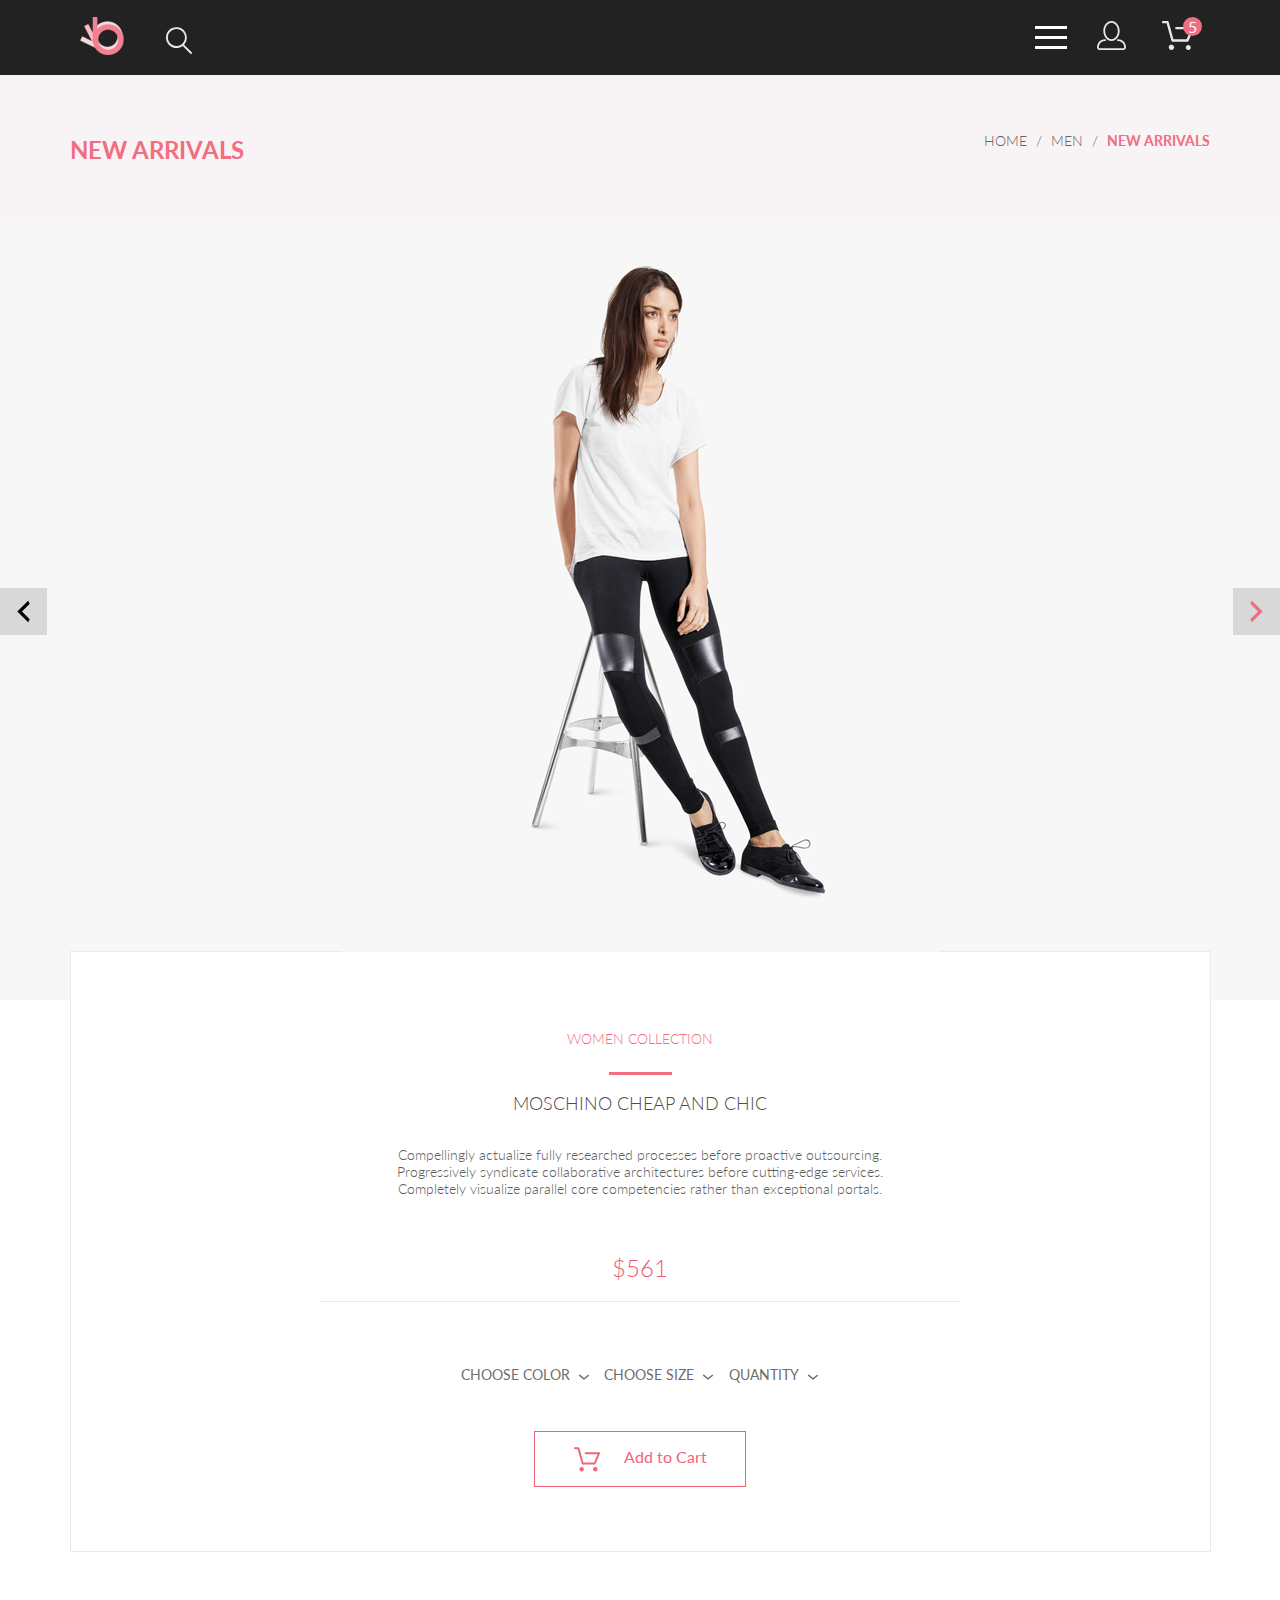
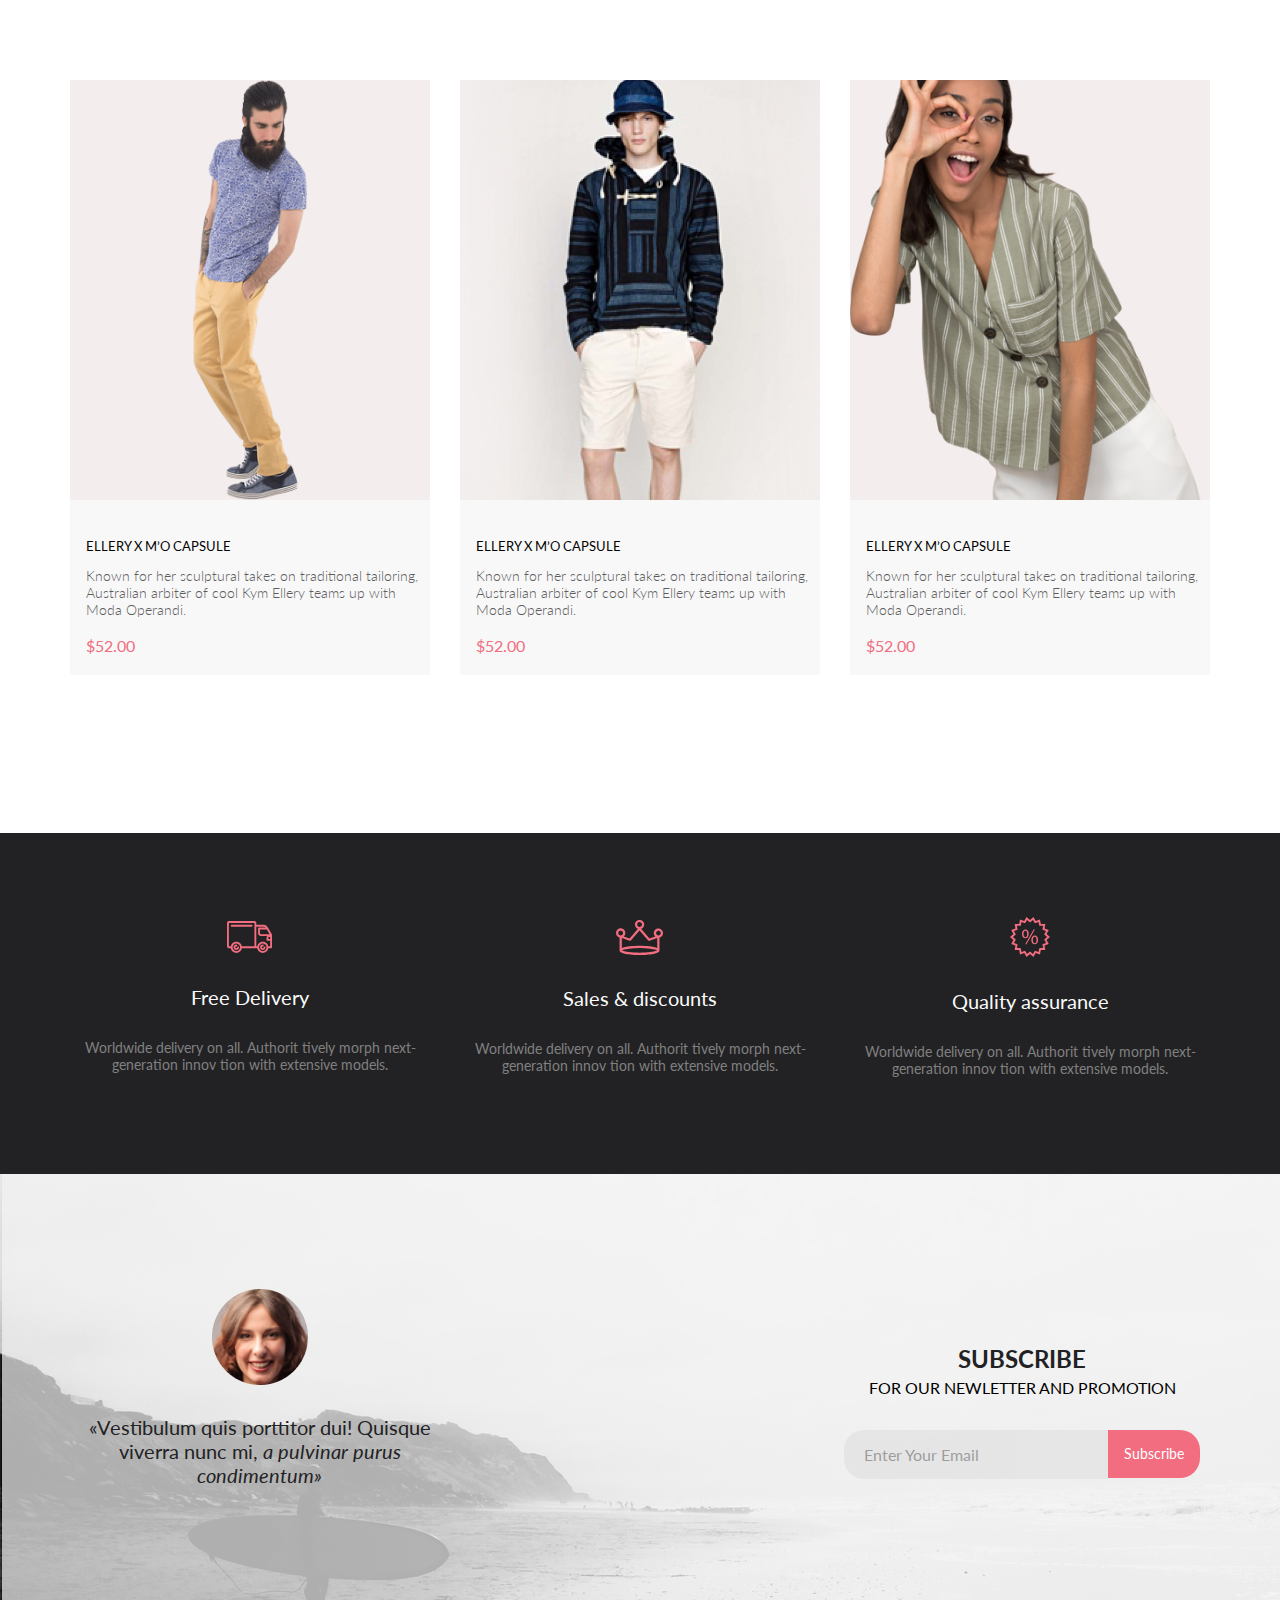
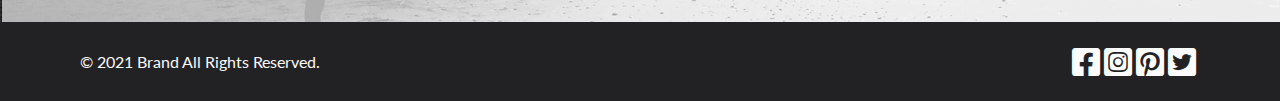
<file: product.html>
<!DOCTYPE html>
<html lang="en">

<head>
    <meta charset="UTF-8">
    <meta http-equiv="X-UA-Compatible" content="IE=edge">
    <meta name="viewport" content="width=device-width, initial-scale=1.0">
    <title>Clothing Store</title>
    <link rel="stylesheet" href="css/normalize.css">
    <link rel="stylesheet" href="css/all.min.css">
    <link rel="stylesheet" href="css/style.css">
    <link rel="preconnect" href="https://fonts.googleapis.com">
    <link rel="preconnect" href="https://fonts.gstatic.com" crossorigin>
    <link href="https://fonts.googleapis.com/css2?family=Lato:wght@300;400;700;900&display=swap" rel="stylesheet">
</head>

<body>

    <div class="container">
        <header class="page_header">
            <div class="page_header_container page_header ">
                <div class="page_header_left_side">
                    <a href="index.html" class="logo"><img src="img/logo.svg" alt="logo"></a>
                    <form action="#" class="page_header_search_form">
                        <input class="page_header_search_btn" id="search-btn" type="search">
                        <label for="search_btn">

                            <svg width="27" height="28" viewBox="0 0 27 28" xmlns="http://www.w3.org/2000/svg">
                                <path
                                    d="M19.0596 17.6259C20.6713 15.8658 21.6282 13.6048 21.7698 11.2225C21.9113 8.84018 21.2288 6.48173 19.8369 4.54318C18.445 2.60463 16.4285 1.20404 14.126 0.576619C11.8234 -0.0508009 9.3751 0.13316 7.19217 1.09761C5.00923 2.06205 3.22463 3.74825 2.13804 5.87302C1.05145 7.9978 0.729054 10.4318 1.225 12.7661C1.72094 15.1005 3.00501 17.1932 4.86158 18.6927C6.71814 20.1922 9.03413 21.0072 11.4206 21.0009C13.673 21.004 15.8645 20.27 17.6606 18.9109L25.4086 26.7179C25.4941 26.807 25.5965 26.8781 25.7099 26.927C25.8232 26.9759 25.9452 27.0017 26.0686 27.0029C26.1923 27.0033 26.3148 26.9782 26.4283 26.9292C26.5419 26.8801 26.6441 26.8082 26.7286 26.7179C26.9025 26.537 26.9997 26.2958 26.9997 26.0449C26.9997 25.794 26.9025 25.5528 26.7286 25.3719L19.0596 17.6259ZM2.88662 10.5009C2.89946 8.81563 3.41094 7.17187 4.35659 5.77685C5.30224 4.38183 6.63972 3.29801 8.20044 2.662C9.76115 2.02599 11.4752 1.86627 13.1266 2.20298C14.7779 2.53969 16.2926 3.35775 17.4797 4.55404C18.6668 5.75033 19.4732 7.27129 19.7972 8.92519C20.1212 10.5791 19.9483 12.2919 19.3002 13.8476C18.6522 15.4034 17.5581 16.7325 16.1559 17.6674C14.7536 18.6023 13.1059 19.1011 11.4206 19.1009C9.14916 19.0901 6.97482 18.1784 5.37484 16.566C3.77486 14.9537 2.87998 12.7724 2.88662 10.5009Z" />
                            </svg>
                        </label>
                    </form>

                </div>
                <div class="page_header_right_side">
                    <nav class="menu">
                        <label class="menu-btn" for="menu-switch">
                            <span></span>
                        </label>
                        <input id="menu-switch" type="checkbox">
                        <ul class="menu-list">

                            <li class="menu-list-item">

                                <span class="menu-list-title">menu</span>
                                <a href="#" class="menu-list-close-btn"></a>
                                <a href="#">man</a>
                                <ul class="menu-sublist">
                                    <li class="menu-sublist-item">
                                        <a href="#">Accessories</a>
                                    </li>
                                    <li class="menu-sublist-item">
                                        <a href="#">Bags</a>
                                    </li>
                                    <li class="menu-sublist-item">
                                        <a href="#">Denim</a>
                                    </li>
                                    <li class="menu-sublist-item">
                                        <a href="#">T-Shirts</a>
                                    </li>
                                </ul>
                            </li>
                            <li class="menu-list-item">
                                <a href="#">woman</a>
                                <ul class="menu-sublist">
                                    <li class="menu-sublist-item">
                                        <a href="#">Accessories</a>
                                    </li>
                                    <li class="menu-sublist-item">
                                        <a href="#">Jackets &amp;&nbsp;Coats</a>
                                    </li>
                                    <li class="menu-sublist-item">
                                        <a href="#">Polos</a>
                                    </li>
                                    <li class="menu-sublist-item">
                                        <a href="#">T-Shirts</a>
                                    </li>
                                    <li class="menu-sublist-item">
                                        <a href="#">Shirts</a>
                                    </li>
                                </ul>
                            </li>
                            <li class="menu-list-item">
                                <a href="#">kids</a>
                                <ul class="menu-sublist">
                                    <li class="menu-sublist-item">
                                        <a href="#">Accessories</a>
                                    </li>
                                    <li class="menu-sublist-item">
                                        <a href="#">Jackets &amp;&nbsp;Coats</a>
                                    </li>
                                    <li class="menu-sublist-item">
                                        <a href="#">Polos</a>
                                    </li>
                                    <li class="menu-sublist-item">
                                        <a href="#">T-Shirts</a>
                                    </li>
                                    <li class="menu-sublist-item">
                                        <a href="#">Shirts</a>
                                    </li>
                                    <li class="menu-sublist-item">
                                        <a href="#">Bags</a>
                                    </li>
                                </ul>
                            </li>
                        </ul>
                    </nav>
                    <a href="registration.html" class="profile"><svg width="29" height="29" viewBox="0 0 29 29"
                            class="profile" fill="none" xmlns="http://www.w3.org/2000/svg">
                            <path
                                d="M14.5 19.937C19 19.937 22.656 15.464 22.656 9.968C22.656 4.472 19 0 14.5 0C13.3631 0.0217413 12.2463 0.303398 11.2351 0.823397C10.2239 1.34339 9.34507 2.08794 8.66602 3C7.12663 4.99573 6.30819 7.45381 6.34399 9.974C6.34399 15.465 10 19.937 14.5 19.937ZM14.5 1.813C18 1.813 20.844 5.472 20.844 9.969C20.844 14.466 17.998 18.125 14.5 18.125C11.002 18.125 8.15603 14.465 8.15503 9.969C8.15403 5.473 11 1.813 14.5 1.813ZM20.844 18.125C20.6036 18.125 20.373 18.2205 20.203 18.3905C20.033 18.5605 19.9375 18.7911 19.9375 19.0315C19.9375 19.2719 20.033 19.5025 20.203 19.6725C20.373 19.8425 20.6036 19.938 20.844 19.938C22.526 19.9399 24.1386 20.6088 25.3279 21.7982C26.5172 22.9875 27.1861 24.6 27.188 26.282C27.1875 26.5221 27.0918 26.7523 26.922 26.9221C26.7522 27.0918 26.5221 27.1875 26.282 27.188H2.71997C2.47985 27.1875 2.24975 27.0918 2.07996 26.9221C1.91016 26.7523 1.81449 26.5221 1.81396 26.282C1.81608 24.6001 2.48517 22.9877 3.67444 21.7985C4.86371 20.6092 6.47608 19.9401 8.15796 19.938C8.39824 19.938 8.62868 19.8425 8.79858 19.6726C8.96849 19.5027 9.06396 19.2723 9.06396 19.032C9.06396 18.7917 8.96849 18.5613 8.79858 18.3914C8.62868 18.2215 8.39824 18.126 8.15796 18.126C5.99541 18.1279 3.92201 18.9875 2.39258 20.5164C0.863144 22.0453 0.00264777 24.1185 0 26.281C0.000794067 27.0019 0.287502 27.693 0.797241 28.2027C1.30698 28.7125 1.99811 28.9992 2.71899 29H26.282C27.0027 28.9989 27.6936 28.7121 28.2031 28.2024C28.7126 27.6927 28.9992 27.0017 29 26.281C28.9974 24.1187 28.1372 22.0457 26.6083 20.5168C25.0793 18.9878 23.0063 18.1276 20.844 18.125Z"
                                fill="#E8E8E8" />
                        </svg></a>
                    <form action="cart.html">
                        <button class="cart" onclick="window.location.href = 'cart.html';"><svg
                                xmlns="http://www.w3.org/2000/svg" width="32" height="29" viewBox="0 0 32 29"
                                fill="none">
                                <path
                                    d="M26.2009 29C25.5532 28.9738 24.9415 28.6948 24.4972 28.2227C24.0529 27.7506 23.8114 27.1232 23.8245 26.475C23.8376 25.8269 24.1043 25.2097 24.5673 24.7559C25.0303 24.3022 25.6527 24.048 26.301 24.048C26.9493 24.048 27.5717 24.3022 28.0347 24.7559C28.4977 25.2097 28.7644 25.8269 28.7775 26.475C28.7906 27.1232 28.549 27.7506 28.1047 28.2227C27.6604 28.6948 27.0488 28.9738 26.401 29H26.2009ZM6.75293 26.32C6.75293 25.79 6.91011 25.2718 7.20459 24.8311C7.49907 24.3904 7.91764 24.0469 8.40735 23.844C8.89705 23.6412 9.43594 23.5881 9.95581 23.6915C10.4757 23.7949 10.9532 24.0502 11.328 24.425C11.7028 24.7998 11.9581 25.2773 12.0615 25.7972C12.1649 26.317 12.1118 26.8559 11.9089 27.3456C11.7061 27.8353 11.3626 28.2539 10.9219 28.5483C10.4812 28.8428 9.96304 29 9.43298 29C9.08087 29.0003 8.73212 28.9311 8.40674 28.7966C8.08136 28.662 7.78569 28.4646 7.53662 28.2158C7.28755 27.9669 7.09001 27.6713 6.9552 27.3461C6.82039 27.0208 6.75098 26.6721 6.75098 26.32H6.75293ZM10.553 20.686C10.2935 20.6868 10.0409 20.6024 9.83411 20.4457C9.62727 20.2891 9.47758 20.0689 9.40796 19.819L4.57495 2.36401H1.18201C0.868521 2.36401 0.567859 2.23947 0.346191 2.01781C0.124523 1.79614 0 1.49549 0 1.18201C0 0.868519 0.124523 0.567873 0.346191 0.346205C0.567859 0.124537 0.868521 5.81268e-06 1.18201 5.81268e-06H5.46301C5.7225 -0.00080736 5.97504 0.0837201 6.18176 0.240568C6.38848 0.397416 6.53784 0.617884 6.60693 0.868006L11.4399 18.323H24.6179L29.001 8.27501H14.401C14.2428 8.27961 14.0854 8.25242 13.9379 8.19507C13.7904 8.13771 13.6559 8.05134 13.5424 7.94108C13.4288 7.83082 13.3386 7.69891 13.277 7.55315C13.2154 7.40739 13.1836 7.25075 13.1836 7.0925C13.1836 6.93426 13.2154 6.77762 13.277 6.63186C13.3386 6.4861 13.4288 6.35419 13.5424 6.24393C13.6559 6.13367 13.7904 6.0473 13.9379 5.98994C14.0854 5.93259 14.2428 5.90541 14.401 5.91001H30.814C31.0097 5.90996 31.2022 5.95866 31.3744 6.05172C31.5465 6.14478 31.6928 6.27926 31.7999 6.44301C31.9078 6.60729 31.9734 6.79569 31.9908 6.99145C32.0083 7.18721 31.9771 7.38424 31.9 7.565L26.495 19.977C26.4026 20.1876 26.251 20.3668 26.0585 20.4927C25.866 20.6186 25.641 20.6858 25.411 20.686H10.553Z"
                                    fill="#E8E8E8" />
                            </svg>
                            <span class="cart_btn">5</span></button>
                    </form>

                </div>
            </div>
        </header>
        <main>
            <section class="new_arrivals container">
                <div class="new_arrivals_wrp">

                    <h2 class="new_arrivals_header">NEW ARRIVALS</h2>
                    <nav>
                        <ul class="breadcrumbs_box">
                            <li class="breadcrumbs_li"><a href="#" class="breadcrumbs_li">HOME</a></li>
                            <li class="breadcrumbs_li"><a href="#" class="breadcrumbs_li slesh">MEN</a></li>
                            <li class="breadcrumbs_li"><a href="#"
                                    class="breadcrumbs_li slesh breadcrumbs_li_checked">NEW
                                    ARRIVALS</a></li>
                        </ul>
                    </nav>
                </div>

            </section>

            <section class="slider">

                <div class="slider_switch_left">
                    <svg class="slider_switch_left_svg" width="13" height="23" viewBox="0 0 13 23" fill="none"
                        xmlns="http://www.w3.org/2000/svg">
                        <path d="M12.6998 3.7499L4.9498 11.4999L12.6998 19.2499L11.1498 22.3499L0.299805
                             11.4999L11.1498 0.649902L12.6998 3.7499Z" />
                    </svg>
                </div>
                <img src="img/slider_img2.png" alt="slider" class="img_slider">

                <div class="slider_switch_right">

                    <svg class="slider_switch_right_svg" width="13" height="23" viewBox="0 0 13 23" fill="none"
                        xmlns="http://www.w3.org/2000/svg">
                        <path
                            d="M0.299805 19.2499L8.0498 11.4999L0.299805 3.7499L1.8498 0.649902L12.6998 11.4999L1.8498 22.3499L0.299805 19.2499Z"
                            fill="#F16D7F" />
                    </svg>
                </div>

            </section>
            <section class="women_collection container1140">
                <h3 class="women_collection_header">women collection</h3>
              
                <h3 class="women_collection_moschino">MOSCHINO CHEAP AND CHIC</h3>
                <p class="women_collection_text">Compellingly actualize fully researched processes before proactive
                    outsourcing. Progressively syndicate collaborative architectures before cutting-edge services.
                    Completely visualize parallel core competencies rather than exceptional portals. </p>
                <p class="women_collection_price">$561</p>
                <div class="choose_wrp">
                    <div class="choose_item">choose color</div>
                    <div class="choose_item">choose size</div>
                    <div class="choose_item">quantity</div>
                </div>
                <button class="btn_cart">

                    <svg class="btn_svg" width="27" height="25" viewBox="0 0 27 25" xmlns="http://www.w3.org/2000/svg">
                        <path
                            d="M5.49847 22.185C5.50635 21.752 5.64091 21.3309 5.88519 20.9748C6.12947 20.6186 6.47261 20.3431 6.87158 20.1828C7.27055 20.0226 7.7076 19.9848 8.12781 20.0741C8.54802 20.1635 8.93269 20.376 9.23358 20.685C9.53447 20.994 9.73817 21.3857 9.81909 21.811C9.90002 22.2363 9.85453 22.6763 9.68842 23.0756C9.52231 23.475 9.24296 23.8161 8.88538 24.0559C8.52779 24.2957 8.10791 24.4237 7.67847 24.4237C7.38955 24.4211 7.10399 24.3611 6.83807 24.2472C6.57216 24.1333 6.3311 23.9676 6.12866 23.7597C5.92623 23.5518 5.76639 23.3057 5.65826 23.0355C5.55013 22.7653 5.49584 22.4763 5.49847 22.185ZM21.3045 24.4237C20.8711 24.4303 20.4453 24.3087 20.0797 24.074C19.7141 23.8393 19.4247 23.5017 19.2471 23.103C19.0696 22.7042 19.0117 22.2618 19.0806 21.8303C19.1496 21.3988 19.3423 20.9971 19.6351 20.6748C19.9278 20.3524 20.3077 20.1236 20.728 20.0165C21.1482 19.9095 21.5903 19.929 21.9997 20.0724C22.4091 20.2159 22.7679 20.4771 23.0317 20.8238C23.2956 21.1706 23.453 21.5877 23.4845 22.0236C23.5269 22.6155 23.3369 23.2004 22.9555 23.6523C22.7706 23.8745 22.5436 24.0574 22.2877 24.1901C22.0319 24.3227 21.7524 24.4025 21.4655 24.4247L21.3045 24.4237ZM8.59351 17.4855C8.38116 17.4851 8.17488 17.414 8.00671 17.2833C7.83855 17.1525 7.71792 16.9694 7.66351 16.7624L3.73651 2.19527H0.978516C0.719001 2.19527 0.470064 2.09128 0.28656 1.90622C0.103056 1.72116 0 1.47018 0 1.20847C0 0.946764 0.103056 0.695782 0.28656 0.510726C0.470064 0.325669 0.719001 0.22168 0.978516 0.22168H4.45752C4.66982 0.222254 4.876 0.293463 5.04413 0.424184C5.21226 0.554905 5.33295 0.737883 5.38751 0.944787L9.31451 15.5119H20.0185L23.5765 7.12665H11.7185C11.459 7.12665 11.2101 7.02266 11.0266 6.83761C10.8431 6.65255 10.74 6.40157 10.74 6.13986C10.74 5.87815 10.8431 5.62717 11.0266 5.44211C11.2101 5.25705 11.459 5.15306 11.7185 5.15306H25.0535C25.2131 5.15352 25.3701 5.19451 25.5099 5.27223C25.6497 5.34995 25.7679 5.46195 25.8535 5.59784C25.9413 5.73569 25.9945 5.89303 26.0084 6.05627C26.0224 6.21951 25.9966 6.38368 25.9335 6.53465L21.5425 16.8935C21.469 17.0684 21.3462 17.2177 21.1895 17.3229C21.0327 17.4281 20.8488 17.4846 20.6605 17.4855H8.59351Z" />
                    </svg>
                    Add to&nbsp;Cart

                </button>



            </section>




            <section class="products products_margin">




                <div class="products_item">
                    <div class="products_item_img">
                        <img src="img/product_photo4.png" alt="product_photo">
                    </div>
                    <div class="products_item_text_box">
                        <p class="text_box_header">ellery x&nbsp;m&rsquo;o capsule</p>
                        <p class="text_box_main">Known for her sculptural takes on&nbsp;traditional tailoring,
                            Australian
                            arbiter of&nbsp;cool Kym Ellery teams up&nbsp;with Moda Operandi.</p>
                        <span class="text_box_price">$52.00</span>
                    </div>
                    <button class="products_item_btn txt">
                        <svg width="27" height="25" viewBox="0 0 27 25" xmlns="http://www.w3.org/2000/svg">
                            <path
                                d="M21.876 22.2662C21.921 22.2549 21.9423 22.2339 21.96 22.2129C21.9678 22.2037 21.9756 22.1946 21.9835 22.1855C22.02 22.1438 22.0233 22.0553 22.0224 22.0105C22.0092 21.9044 21.9185 21.8315 21.8412 21.8315C21.8375 21.8315 21.8336 21.8317 21.8312 21.8318C21.7531 21.8372 21.6653 21.9409 21.6719 22.0625C21.6813 22.1793 21.7675 22.2662 21.8392 22.2662H21.876ZM8.21954 22.2599C8.31873 22.2599 8.39935 22.1655 8.39935 22.0496C8.39935 21.9341 8.31873 21.8401 8.21954 21.8401C8.12042 21.8401 8.03973 21.9341 8.03973 22.0496C8.03973 22.1655 8.12042 22.2599 8.21954 22.2599ZM21.9995 24.2662C21.9517 24.2662 21.8878 24.2662 21.8392 24.2662C20.7017 24.2662 19.7567 23.3545 19.6765 22.198C19.5964 20.9929 20.4937 19.9183 21.6953 19.8364C21.7441 19.8331 21.7928 19.8315 21.8412 19.8315C22.9799 19.8315 23.9413 20.7324 24.019 21.8884C24.0505 22.4915 23.8741 23.0612 23.4898 23.5012C23.1055 23.9575 22.5764 24.2177 21.9995 24.2662ZM8.21954 24.2599C7.01532 24.2599 6.03973 23.2709 6.03973 22.0496C6.03973 20.8291 7.01532 19.8401 8.21954 19.8401C9.42371 19.8401 10.3994 20.8291 10.3994 22.0496C10.3994 23.2709 9.42371 24.2599 8.21954 24.2599ZM21.1984 17.3938H9.13306C8.70013 17.3938 8.31586 17.1005 8.20331 16.6775L4.27753 2.24768H1.52173C0.993408 2.24768 0.560547 1.80859 0.560547 1.27039C0.560547 0.733032 0.993408 0.292969 1.52173 0.292969H4.99933C5.43134 0.292969 5.81561 0.586304 5.9281 1.01025L9.85394 15.4391H20.5576L24.1144 7.13379H12.2578C11.7286 7.13379 11.2957 6.69373 11.2957 6.15649C11.2957 5.61914 11.7286 5.17908 12.2578 5.17908H25.5886C25.9091 5.17908 26.2141 5.34192 26.3896 5.61914C26.566 5.89539 26.5984 6.23743 26.4697 6.547L22.0795 16.807C21.9193 17.1653 21.5827 17.3938 21.1984 17.3938Z" />
                        </svg>
                        <span>Add to&nbsp;Cart</span>
                    </button>
                </div>
                <div class="products_item">
                    <div class="products_item_img">
                        <img src="img/product_photo3.png" alt="product_photo">
                    </div>
                    <div class="products_item_text_box">
                        <p class="text_box_header">ellery x&nbsp;m&rsquo;o capsule</p>
                        <p class="text_box_main">Known for her sculptural takes on&nbsp;traditional tailoring,
                            Australian
                            arbiter of&nbsp;cool Kym Ellery teams up&nbsp;with Moda Operandi.</p>
                        <span class="text_box_price">$52.00</span>
                    </div>
                    <button class="products_item_btn txt">
                        <svg width="27" height="25" viewBox="0 0 27 25" xmlns="http://www.w3.org/2000/svg">
                            <path
                                d="M21.876 22.2662C21.921 22.2549 21.9423 22.2339 21.96 22.2129C21.9678 22.2037 21.9756 22.1946 21.9835 22.1855C22.02 22.1438 22.0233 22.0553 22.0224 22.0105C22.0092 21.9044 21.9185 21.8315 21.8412 21.8315C21.8375 21.8315 21.8336 21.8317 21.8312 21.8318C21.7531 21.8372 21.6653 21.9409 21.6719 22.0625C21.6813 22.1793 21.7675 22.2662 21.8392 22.2662H21.876ZM8.21954 22.2599C8.31873 22.2599 8.39935 22.1655 8.39935 22.0496C8.39935 21.9341 8.31873 21.8401 8.21954 21.8401C8.12042 21.8401 8.03973 21.9341 8.03973 22.0496C8.03973 22.1655 8.12042 22.2599 8.21954 22.2599ZM21.9995 24.2662C21.9517 24.2662 21.8878 24.2662 21.8392 24.2662C20.7017 24.2662 19.7567 23.3545 19.6765 22.198C19.5964 20.9929 20.4937 19.9183 21.6953 19.8364C21.7441 19.8331 21.7928 19.8315 21.8412 19.8315C22.9799 19.8315 23.9413 20.7324 24.019 21.8884C24.0505 22.4915 23.8741 23.0612 23.4898 23.5012C23.1055 23.9575 22.5764 24.2177 21.9995 24.2662ZM8.21954 24.2599C7.01532 24.2599 6.03973 23.2709 6.03973 22.0496C6.03973 20.8291 7.01532 19.8401 8.21954 19.8401C9.42371 19.8401 10.3994 20.8291 10.3994 22.0496C10.3994 23.2709 9.42371 24.2599 8.21954 24.2599ZM21.1984 17.3938H9.13306C8.70013 17.3938 8.31586 17.1005 8.20331 16.6775L4.27753 2.24768H1.52173C0.993408 2.24768 0.560547 1.80859 0.560547 1.27039C0.560547 0.733032 0.993408 0.292969 1.52173 0.292969H4.99933C5.43134 0.292969 5.81561 0.586304 5.9281 1.01025L9.85394 15.4391H20.5576L24.1144 7.13379H12.2578C11.7286 7.13379 11.2957 6.69373 11.2957 6.15649C11.2957 5.61914 11.7286 5.17908 12.2578 5.17908H25.5886C25.9091 5.17908 26.2141 5.34192 26.3896 5.61914C26.566 5.89539 26.5984 6.23743 26.4697 6.547L22.0795 16.807C21.9193 17.1653 21.5827 17.3938 21.1984 17.3938Z" />
                        </svg>
                        <span>Add to&nbsp;Cart</span>
                    </button>
                </div>
                <div class="products_item products_item_prod">
                    <div class="products_item_img">
                        <img src="img/product_photo6.png" alt="product_photo">
                    </div>
                    <div class="products_item_text_box">
                        <p class="text_box_header">ellery x&nbsp;m&rsquo;o capsule</p>
                        <p class="text_box_main">Known for her sculptural takes on&nbsp;traditional tailoring,
                            Australian
                            arbiter of&nbsp;cool Kym Ellery teams up&nbsp;with Moda Operandi.</p>
                        <span class="text_box_price">$52.00</span>
                    </div>
                    <button class="products_item_btn txt">
                        <svg width="27" height="25" viewBox="0 0 27 25" xmlns="http://www.w3.org/2000/svg">
                            <path
                                d="M21.876 22.2662C21.921 22.2549 21.9423 22.2339 21.96 22.2129C21.9678 22.2037 21.9756 22.1946 21.9835 22.1855C22.02 22.1438 22.0233 22.0553 22.0224 22.0105C22.0092 21.9044 21.9185 21.8315 21.8412 21.8315C21.8375 21.8315 21.8336 21.8317 21.8312 21.8318C21.7531 21.8372 21.6653 21.9409 21.6719 22.0625C21.6813 22.1793 21.7675 22.2662 21.8392 22.2662H21.876ZM8.21954 22.2599C8.31873 22.2599 8.39935 22.1655 8.39935 22.0496C8.39935 21.9341 8.31873 21.8401 8.21954 21.8401C8.12042 21.8401 8.03973 21.9341 8.03973 22.0496C8.03973 22.1655 8.12042 22.2599 8.21954 22.2599ZM21.9995 24.2662C21.9517 24.2662 21.8878 24.2662 21.8392 24.2662C20.7017 24.2662 19.7567 23.3545 19.6765 22.198C19.5964 20.9929 20.4937 19.9183 21.6953 19.8364C21.7441 19.8331 21.7928 19.8315 21.8412 19.8315C22.9799 19.8315 23.9413 20.7324 24.019 21.8884C24.0505 22.4915 23.8741 23.0612 23.4898 23.5012C23.1055 23.9575 22.5764 24.2177 21.9995 24.2662ZM8.21954 24.2599C7.01532 24.2599 6.03973 23.2709 6.03973 22.0496C6.03973 20.8291 7.01532 19.8401 8.21954 19.8401C9.42371 19.8401 10.3994 20.8291 10.3994 22.0496C10.3994 23.2709 9.42371 24.2599 8.21954 24.2599ZM21.1984 17.3938H9.13306C8.70013 17.3938 8.31586 17.1005 8.20331 16.6775L4.27753 2.24768H1.52173C0.993408 2.24768 0.560547 1.80859 0.560547 1.27039C0.560547 0.733032 0.993408 0.292969 1.52173 0.292969H4.99933C5.43134 0.292969 5.81561 0.586304 5.9281 1.01025L9.85394 15.4391H20.5576L24.1144 7.13379H12.2578C11.7286 7.13379 11.2957 6.69373 11.2957 6.15649C11.2957 5.61914 11.7286 5.17908 12.2578 5.17908H25.5886C25.9091 5.17908 26.2141 5.34192 26.3896 5.61914C26.566 5.89539 26.5984 6.23743 26.4697 6.547L22.0795 16.807C21.9193 17.1653 21.5827 17.3938 21.1984 17.3938Z" />
                        </svg>
                        <span>Add to&nbsp;Cart</span>
                    </button>


                </div>



            </section>

            <section class="features">
                <div class="features_wrp">
                    <div class="feature_item">
                        <div class="icon"><svg xmlns="http://www.w3.org/2000/svg" width="46" height="32"
                                viewBox="0 0 46 32" fill="none">
                                <path
                                    d="M30.2873 27.2429H14.8103C14.6031 28.5509 13.936 29.742 12.929 30.6021C11.922 31.4621 10.6411 31.9346 9.31682 31.9346C7.99252 31.9346 6.71166 31.4621 5.70464 30.6021C4.69762 29.742 4.03052 28.5509 3.82332 27.2429H1.88631C1.39149 27.2397 0.918139 27.0404 0.570025 26.6887C0.221911 26.337 0.0274507 25.8618 0.0293142 25.3669V1.87695C0.0271852 1.38195 0.221516 0.906335 0.569658 0.554443C0.917801 0.202551 1.39131 0.00317363 1.88631 0H27.4373C27.9322 0.00317353 28.4056 0.202522 28.7536 0.554443C29.1016 0.906364 29.2957 1.38204 29.2933 1.87695V3.78198H36.4143C36.4947 3.78164 36.5747 3.79208 36.6523 3.81299C38.9523 4.01299 40.1093 5.2129 41.3293 7.2749L44.8883 13.3689C44.9732 13.5136 45.018 13.6782 45.0183 13.8459V26.304C45.0194 26.5515 44.9221 26.7892 44.7479 26.9651C44.5737 27.141 44.3369 27.2406 44.0893 27.2419H41.2753C41.0681 28.5499 40.401 29.741 39.394 30.6011C38.387 31.4611 37.1061 31.9336 35.7818 31.9336C34.4575 31.9336 33.1767 31.4611 32.1696 30.6011C31.1626 29.741 30.4955 28.5499 30.2883 27.2419L30.2873 27.2429ZM32.0653 26.304C32.0732 27.0369 32.2977 27.7511 32.7107 28.3567C33.1236 28.9623 33.7065 29.4322 34.3859 29.7073C35.0653 29.9824 35.811 30.0503 36.5289 29.9026C37.2469 29.7548 37.9051 29.398 38.4207 28.877C38.9363 28.3559 39.2862 27.6941 39.4265 26.9746C39.5667 26.2551 39.491 25.5103 39.2088 24.8337C38.9267 24.1572 38.4507 23.5794 37.8408 23.1729C37.2309 22.7663 36.5143 22.5491 35.7813 22.5488C34.791 22.5552 33.8436 22.9543 33.1469 23.6582C32.4503 24.3621 32.0613 25.3136 32.0653 26.304ZM5.60134 26.304C5.60923 27.0369 5.83376 27.7511 6.24669 28.3567C6.65962 28.9623 7.2425 29.4322 7.92192 29.7073C8.60135 29.9824 9.34697 30.0503 10.0649 29.9026C10.7829 29.7548 11.4411 29.398 11.9567 28.877C12.4723 28.3559 12.8222 27.6941 12.9625 26.9746C13.1027 26.2551 13.027 25.5103 12.7448 24.8337C12.4627 24.1572 11.9867 23.5794 11.3768 23.1729C10.7669 22.7663 10.0503 22.5491 9.31731 22.5488C8.32679 22.5549 7.37915 22.9537 6.6823 23.6577C5.98545 24.3617 5.59634 25.3134 5.60033 26.304H5.60134ZM41.2733 25.366H43.1593V19.7478H40.4233C40.3007 19.7473 40.1794 19.7227 40.0664 19.6753C39.9533 19.6279 39.8507 19.5585 39.7644 19.4714C39.6781 19.3843 39.6099 19.281 39.5635 19.1675C39.5172 19.054 39.4937 18.9324 39.4943 18.8098V16.9629C39.494 16.2423 39.7696 15.5488 40.2643 15.0249H33.8853C33.8081 15.0248 33.7312 15.015 33.6563 14.9958C32.9516 14.933 32.2961 14.6081 31.8194 14.0852C31.3428 13.5623 31.0798 12.8794 31.0823 12.1719V7.47192C31.0817 7.34927 31.1052 7.22758 31.1515 7.11401C31.1978 7.00044 31.2661 6.89725 31.3523 6.81006C31.4386 6.72286 31.5412 6.6535 31.6543 6.60596C31.7674 6.55841 31.8887 6.53361 32.0113 6.53296H38.4943C38.15 6.21428 37.7426 5.97123 37.2986 5.81982C36.8545 5.66842 36.3836 5.61187 35.9163 5.65381H29.2933V25.3618H30.2873C30.4945 24.0538 31.1616 22.8627 32.1687 22.0027C33.1757 21.1426 34.4565 20.6702 35.7808 20.6702C37.1051 20.6702 38.386 21.1426 39.393 22.0027C40.4 22.8627 41.0671 24.0538 41.2743 25.3618L41.2733 25.366ZM14.8093 25.366H27.4363V1.87598H1.88631V25.366H3.82332C4.03052 24.058 4.69762 22.8666 5.70464 22.0066C6.71166 21.1465 7.99252 20.6741 9.31682 20.6741C10.6411 20.6741 11.922 21.1465 12.929 22.0066C13.936 22.8666 14.6031 24.058 14.8103 25.366H14.8093ZM41.3513 16.9658V17.875H43.1593V16.0278H42.2803C42.0335 16.0294 41.7973 16.1288 41.6234 16.304C41.4495 16.4792 41.352 16.716 41.3523 16.9629L41.3513 16.9658ZM32.9383 12.1738C32.9372 12.4263 33.0363 12.6691 33.2139 12.8486C33.3914 13.0282 33.6328 13.13 33.8853 13.1318C33.9492 13.1316 34.0129 13.1384 34.0753 13.1519H42.6003L39.8343 8.41602H32.9343L32.9383 12.1738ZM33.0313 26.3059C33.0284 25.5734 33.3162 24.8695 33.8316 24.3489C34.3469 23.8283 35.0478 23.5333 35.7803 23.5288C36.0291 23.5288 36.2677 23.6278 36.4436 23.8037C36.6195 23.9796 36.7183 24.218 36.7183 24.4668C36.7183 24.7156 36.6195 24.9542 36.4436 25.1301C36.2677 25.306 36.0291 25.4048 35.7803 25.4048C35.602 25.4032 35.4272 25.4548 35.2782 25.5527C35.1291 25.6507 35.0125 25.7905 34.9432 25.9548C34.8738 26.1191 34.8548 26.3005 34.8887 26.4756C34.9225 26.6507 35.0076 26.8118 35.1331 26.9385C35.2586 27.0651 35.419 27.1516 35.5938 27.187C35.7686 27.2224 35.9499 27.2051 36.1149 27.1372C36.2798 27.0693 36.4208 26.9538 36.5201 26.8057C36.6193 26.6575 36.6723 26.4833 36.6723 26.3049C36.6723 26.0587 36.7701 25.8226 36.9443 25.6484C37.1184 25.4743 37.3546 25.3765 37.6008 25.3765C37.8471 25.3765 38.0832 25.4743 38.2574 25.6484C38.4315 25.8226 38.5293 26.0587 38.5293 26.3049C38.5293 27.0343 38.2396 27.7338 37.7239 28.2495C37.2081 28.7652 36.5087 29.0549 35.7793 29.0549C35.05 29.0549 34.3505 28.7652 33.8348 28.2495C33.319 27.7338 33.0293 27.0343 33.0293 26.3049L33.0313 26.3059ZM6.56731 26.3059C6.56438 25.5734 6.8522 24.8695 7.36757 24.3489C7.88294 23.8283 8.58378 23.5333 9.31633 23.5288C9.5651 23.5288 9.80369 23.6278 9.9796 23.8037C10.1555 23.9796 10.2543 24.218 10.2543 24.4668C10.2543 24.7156 10.1555 24.9542 9.9796 25.1301C9.80369 25.306 9.5651 25.4048 9.31633 25.4048C9.138 25.4032 8.96319 25.4548 8.81413 25.5527C8.66508 25.6507 8.54849 25.7905 8.47914 25.9548C8.4098 26.1191 8.39082 26.3005 8.42464 26.4756C8.45846 26.6507 8.54354 26.8118 8.66908 26.9385C8.79463 27.0651 8.95498 27.1516 9.12978 27.187C9.30458 27.2224 9.48595 27.2051 9.65087 27.1372C9.81579 27.0693 9.95683 26.9538 10.0561 26.8057C10.1553 26.6575 10.2083 26.4833 10.2083 26.3049C10.2083 26.0587 10.3061 25.8226 10.4803 25.6484C10.6544 25.4743 10.8906 25.3765 11.1368 25.3765C11.3831 25.3765 11.6193 25.4743 11.7934 25.6484C11.9675 25.8226 12.0653 26.0587 12.0653 26.3049C12.0653 27.0343 11.7756 27.7338 11.2599 28.2495C10.7441 28.7652 10.0447 29.0549 9.31532 29.0549C8.58598 29.0549 7.8865 28.7652 7.37078 28.2495C6.85505 27.7338 6.56532 27.0343 6.56532 26.3049L6.56731 26.3059ZM4.70934 5.65991C4.46056 5.65991 4.22198 5.56116 4.04607 5.38525C3.87016 5.20934 3.77132 4.9707 3.77132 4.72192C3.77132 4.47315 3.87016 4.2345 4.04607 4.05859C4.22198 3.88268 4.46056 3.78394 4.70934 3.78394H24.6093C24.8581 3.78394 25.0967 3.88268 25.2726 4.05859C25.4485 4.2345 25.5473 4.47315 25.5473 4.72192C25.5473 4.9707 25.4485 5.20934 25.2726 5.38525C25.0967 5.56116 24.8581 5.65991 24.6093 5.65991H4.70934Z"
                                    fill="#F16D7F" />
                            </svg>
                        </div>
                        <p class="feature_item_top">Free Delivery</p>
                        <p class="feature_item_bottom">Worldwide delivery on&nbsp;all. Authorit tively morph
                            next-generation
                            innov tion with extensive models.</p>
                    </div>
                    <div class="feature_item">
                        <div class="icon"><svg xmlns="http://www.w3.org/2000/svg" width="48" height="35"
                                viewBox="0 0 48 35" fill="none">
                                <path
                                    d="M42.3938 8.53564C41.1774 8.52335 40.0058 8.99349 39.1351 9.84302C38.2644 10.6925 37.7655 11.8522 37.7479 13.0686C37.751 13.7086 37.892 14.3405 38.1612 14.9211C38.4304 15.5018 38.8215 16.0176 39.3079 16.4336L33.4479 18.4888L25.1089 8.80566C26.0042 8.50693 26.784 7.93646 27.3396 7.17358C27.8953 6.41071 28.1992 5.49331 28.2089 4.54956C28.1837 3.33432 27.6832 2.17743 26.8149 1.3269C25.9465 0.476377 24.7794 0 23.5639 0C22.3484 0 21.1813 0.476377 20.3129 1.3269C19.4446 2.17743 18.9441 3.33432 18.9189 4.54956C18.9285 5.48395 19.2261 6.39274 19.771 7.15186C20.316 7.91097 21.0817 8.48368 21.9639 8.79175L13.6119 18.4917L7.75396 16.4368C8.24003 16.0206 8.63074 15.5045 8.89959 14.9238C9.16843 14.3432 9.30908 13.7116 9.31194 13.0718C9.33497 12.195 9.10937 11.3296 8.6613 10.5757C8.21324 9.82172 7.56095 9.2099 6.77983 8.81104C5.99872 8.41217 5.12072 8.2424 4.24724 8.32153C3.37376 8.40067 2.54051 8.72555 1.8438 9.2583C1.14709 9.79105 0.61538 10.5101 0.310108 11.3323C0.00483695 12.1545 -0.0615238 13.0462 0.118702 13.9045C0.298928 14.7629 0.718349 15.5526 1.32854 16.1826C1.93873 16.8126 2.7148 17.2571 3.56694 17.4646V29.7556C3.5743 29.8376 3.59101 29.9184 3.61687 29.9966C3.58394 30.1233 3.56721 30.2538 3.56694 30.3848C3.56694 34.7968 21.4859 34.9268 23.5289 34.9268C25.5719 34.9268 43.4909 34.7978 43.4909 30.3848C43.4902 30.2539 43.4733 30.1234 43.4408 29.9966C43.4685 29.9189 43.4853 29.8379 43.4909 29.7556V17.4646C44.5898 17.2244 45.5595 16.5828 46.2103 15.6653C46.861 14.7478 47.1458 13.6204 47.0091 12.5039C46.8724 11.3874 46.3239 10.3621 45.471 9.62866C44.6181 8.89526 43.5223 8.50653 42.3979 8.53857L42.3938 8.53564ZM21.1749 4.55176C21.1633 4.07755 21.2934 3.61062 21.5485 3.21069C21.8036 2.81076 22.172 2.49591 22.6069 2.3064C23.0417 2.11688 23.5232 2.06132 23.9898 2.14673C24.4564 2.23214 24.887 2.45463 25.2265 2.78589C25.566 3.11715 25.7991 3.542 25.8959 4.00635C25.9928 4.4707 25.9491 4.95345 25.7703 5.39282C25.5916 5.8322 25.2859 6.20831 24.8924 6.47314C24.4988 6.73798 24.0353 6.8795 23.561 6.87964C22.9362 6.88605 22.3343 6.64481 21.8871 6.2085C21.44 5.77218 21.1838 5.17647 21.1749 4.55176ZM13.5849 20.8276C13.8019 20.9026 14.0362 20.9113 14.2581 20.8525C14.48 20.7938 14.6794 20.6701 14.8309 20.4976L23.5309 10.3977L32.2309 20.4976C32.3821 20.6702 32.5813 20.7938 32.803 20.8528C33.0248 20.9117 33.2589 20.9033 33.4759 20.8286L41.2339 18.1038V28.0408C36.3489 25.9188 25.1249 25.8406 23.5339 25.8406C21.9429 25.8406 10.7149 25.9198 5.83391 28.0408V18.1038L13.5849 20.8276ZM23.5279 32.7166C14.8279 32.7166 9.27888 31.7057 6.97087 30.8547C6.6198 30.7373 6.28407 30.578 5.97087 30.3806C6.69287 29.8596 9.03194 29.1487 12.9369 28.6487C19.9723 27.844 27.0765 27.844 34.1119 28.6487C38.0119 29.1487 40.357 29.8596 41.077 30.3806C40.7663 30.5794 40.4321 30.7388 40.082 30.8547C37.78 31.7037 32.2359 32.7166 23.5279 32.7166ZM2.28093 13.0686C2.2698 12.5945 2.40025 12.1279 2.65557 11.7283C2.91089 11.3286 3.27952 11.0139 3.71441 10.8247C4.14929 10.6355 4.63063 10.5801 5.0971 10.6658C5.56356 10.7514 5.99399 10.9743 6.3333 11.3057C6.67261 11.637 6.90543 12.0618 7.00212 12.5261C7.09882 12.9904 7.05498 13.4731 6.87615 13.9124C6.69732 14.3516 6.39159 14.7277 5.9981 14.9924C5.6046 15.2572 5.14118 15.3986 4.66692 15.3987C4.04176 15.4054 3.43941 15.1638 2.99212 14.7271C2.54482 14.2903 2.28911 13.6937 2.28093 13.0686ZM42.3938 15.3987C41.9359 15.3875 41.4914 15.2414 41.116 14.9788C40.7406 14.7162 40.451 14.3487 40.2834 13.9224C40.1158 13.496 40.0776 13.0297 40.1738 12.5818C40.2699 12.1339 40.496 11.7241 40.8238 11.4041C41.1516 11.084 41.5664 10.8677 42.0165 10.7822C42.4666 10.6968 42.9319 10.7459 43.3542 10.9236C43.7765 11.1013 44.137 11.3997 44.3906 11.7812C44.6442 12.1628 44.7796 12.6105 44.78 13.0686C44.7713 13.6935 44.5153 14.2895 44.068 14.7261C43.6208 15.1626 43.0188 15.4041 42.3938 15.3977V15.3987Z"
                                    fill="#F16D7F" />
                            </svg>
                        </div>
                        <p class="feature_item_top">Sales &amp;&nbsp;discounts</p>
                        <p class="feature_item_bottom">Worldwide delivery on&nbsp;all. Authorit tively morph
                            next-generation
                            innov
                            tion with extensive models.</p>
                    </div>

                    <div class="feature_item">
                        <div class="icon"><svg xmlns="http://www.w3.org/2000/svg" width="40" height="40"
                                viewBox="0 0 40 40" fill="none">
                                <path
                                    d="M19.994 37.0239L16.523 39.9238L14.235 36.0039L9.995 37.5159L9.17297 33.0359L4.67999 32.991L5.41199 28.491L1.20398 26.8909L3.414 22.925L0 19.96L3.41199 16.9929L1.20203 13.0278L5.41101 11.428L4.67798 6.93286L9.172 6.88892L9.99402 2.40894L14.234 3.91992L16.522 0L19.993 2.8999L23.464 0L25.753 3.9209L29.993 2.40894L30.814 6.88989L35.308 6.93481L34.576 11.4299L38.784 13.03L36.574 16.9958L39.986 19.9609L36.574 22.928L38.783 26.894L34.574 28.4939L35.307 32.988L30.812 33.033L29.991 37.5139L25.753 36.0029L23.464 39.9229L19.994 37.0239ZM21.2 35.541L22.961 37.012L24.122 35.022L24.914 33.666L26.382 34.189L28.533 34.957L28.95 32.6838L29.235 31.1289L30.796 31.113L33.078 31.092L32.706 28.8098L32.452 27.25L33.911 26.696L36.045 25.8828L34.925 23.873L34.159 22.498L35.342 21.4709L37.076 19.9609L35.343 18.4609L34.16 17.4319L34.926 16.0559L36.047 14.0449L33.913 13.2339L32.454 12.6809L32.709 11.1208L33.081 8.83984L30.799 8.81689L29.239 8.80103L28.954 7.24683L28.538 4.97388L26.386 5.74097L24.918 6.26392L24.125 4.90698L22.963 2.91699L21.201 4.38794L19.996 5.39282L18.791 4.38794L17.03 2.91699L15.869 4.90601L15.077 6.26294L13.608 5.73999L11.458 4.97192L11.04 7.24585L10.755 8.80005L9.19501 8.81592L6.914 8.83789L7.28601 11.1199L7.53998 12.678L6.08099 13.2329L3.94598 14.0439L5.06702 16.0549L5.83301 17.4299L4.65002 18.459L2.91602 19.967L4.64899 21.4739L5.83197 22.5029L5.06598 23.8779L3.94501 25.8879L6.078 26.698L7.53802 27.2529L7.28302 28.812L6.91199 31.0959L9.19299 31.1189L10.753 31.135L11.038 32.6899L11.455 34.9619L13.607 34.1948L15.076 33.6719L15.868 35.0288L17.03 37.019L18.791 35.5479L19.996 34.543L21.2 35.541ZM21.318 23.02C21.318 20.093 22.883 18.4648 24.777 18.4648C26.783 18.4648 28.077 20.0279 28.077 22.7949C28.077 25.8539 26.492 27.3718 24.662 27.3718C22.883 27.3718 21.338 25.922 21.318 23.02ZM22.839 22.9319C22.816 24.7829 23.521 26.1899 24.711 26.1899C25.988 26.1899 26.561 24.8049 26.561 22.8899C26.561 21.1249 26.054 19.6528 24.711 19.6528C23.5 19.6488 22.839 21.1029 22.839 22.9309V22.9319ZM15.194 27.332L23.609 12.613H24.842L16.427 27.332H15.194ZM11.979 16.99C11.979 14.09 13.542 12.458 15.437 12.458C17.437 12.458 18.763 14.022 18.763 16.79C18.763 19.848 17.177 21.365 15.327 21.365C13.544 21.365 12 19.915 11.979 16.991V16.99ZM13.521 16.9238C13.477 18.7748 14.162 20.1809 15.371 20.1829C16.648 20.1829 17.221 18.7988 17.221 16.8828C17.221 15.1168 16.714 13.645 15.371 13.645C14.162 13.642 13.521 15.092 13.521 16.925V16.9238Z"
                                    fill="#F16D7F" />
                            </svg></div>
                        <p class="feature_item_top">Quality assurance</p>
                        <p class="feature_item_bottom">Worldwide delivery on&nbsp;all. Authorit tively morph
                            next-generation
                            innov tion with
                            extensive models.</p>
                    </div>
                </div>
            </section>
        </main>


        <footer class="footer">

            <div class="footer_top">
                <div class="footer_wrp">
                    <div class="footer_left">
                        <img src="img/girl.png" alt="girl" width="96">
                        <p class="footer_text">&laquo;Vestibulum quis porttitor dui! Quisque viverra nunc&nbsp;mi,
                            <i>a&nbsp;pulvinar purus
                                condimentum&raquo;</i> </p>
                    </div>

                    <div class="subscribe">
                        <h3 class="subscribe_text">subscribe</h3>
                        <p class="subscribe_p"> FOR OUR NEWLETTER AND PROMOTION</p>
                        <form action="#" class="subscribe_box">
                            <input type="email" class="email" placeholder="Enter Your Email"
                                pattern="\S+@[a-z]+.[a-z]+">
                            <input type="submit" class="subscribe_btn" value="Subscribe">
                        </form>
                    </div>
                </div>
            </div>

            <div class="footer_bottom">
                <div class="footer_wrp_bottom">
                    <p class="copy-rigths">&copy;&nbsp;2021 Brand All Rights Reserved.</p>
                    <div class="social_icons">
                        <a href="#"><i class="fab fa-facebook-square"></i></a>
                        <a href="#"><i class="fab fa-instagram-square"></i></a>
                        <a href="#"><i class="fab fa-pinterest-square"></i></a>
                        <a href="#"><i class="fab fa-twitter-square"></i></a>
                    </div>
                </div>
            </div>

        </footer>
    </div>
</body>

</html>
</file>
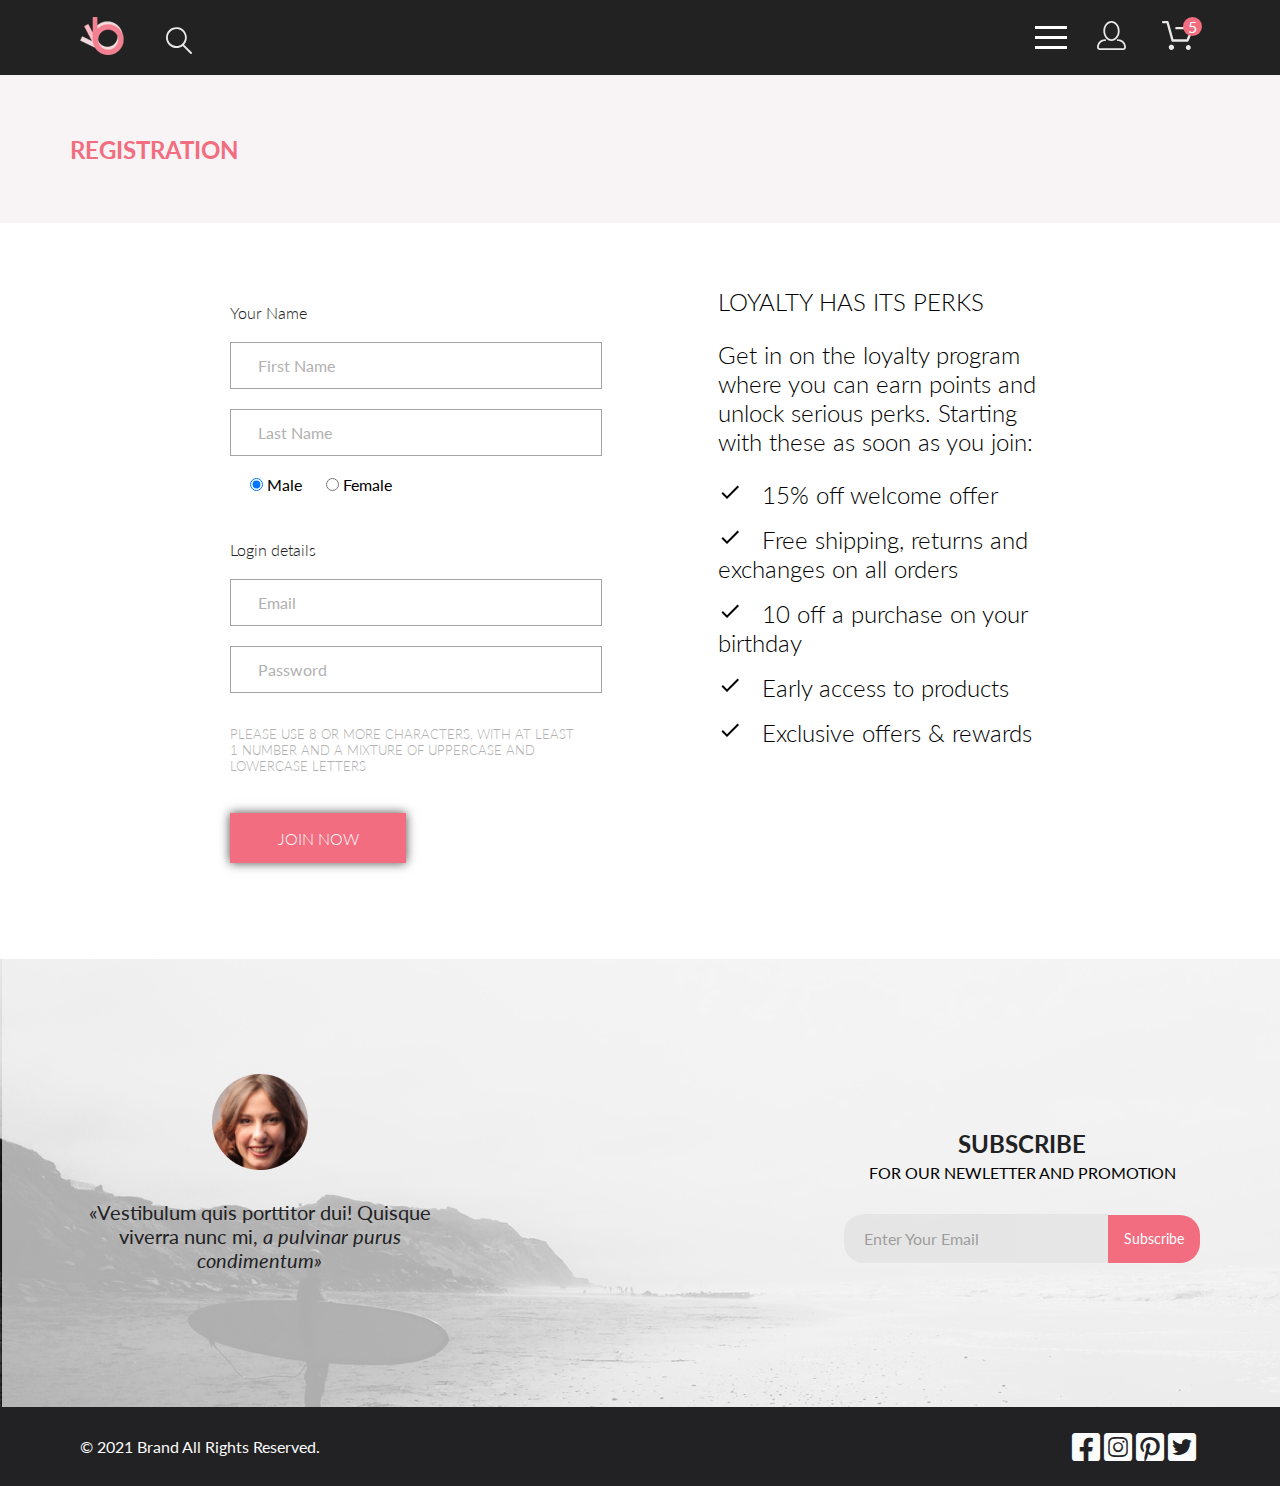
<file: registration.html>
<!DOCTYPE html>
<html lang="en">

<head>
    <meta charset="UTF-8">
    <meta http-equiv="X-UA-Compatible" content="IE=edge">
    <meta name="viewport" content="width=device-width, initial-scale=1.0">
    <title>Clothing Store</title>
    <link rel="stylesheet" href="css/normalize.css">
    <link rel="stylesheet" href="css/all.min.css">
    <link rel="stylesheet" href="css/style.css">
    <link rel="preconnect" href="https://fonts.googleapis.com">
    <link rel="preconnect" href="https://fonts.gstatic.com" crossorigin>
    <link href="https://fonts.googleapis.com/css2?family=Lato:wght@300;400;700;900&display=swap" rel="stylesheet">
</head>

<body>

    <div class="container">
        <header class="page_header">
            <div class="page_header_container page_header ">
                <div class="page_header_left_side">
                    <a href="index.html" class="logo"><img src="img/logo.svg" alt="logo"></a>
                    <form action="#" class="page_header_search_form">

                        <input class="page_header_search_btn" id="search-btn" type="search">
                        <label for="search_btn">

                            <svg width="27" height="28" viewBox="0 0 27 28" xmlns="http://www.w3.org/2000/svg">
                                <path
                                    d="M19.0596 17.6259C20.6713 15.8658 21.6282 13.6048 21.7698 11.2225C21.9113 8.84018 21.2288 6.48173 19.8369 4.54318C18.445 2.60463 16.4285 1.20404 14.126 0.576619C11.8234 -0.0508009 9.3751 0.13316 7.19217 1.09761C5.00923 2.06205 3.22463 3.74825 2.13804 5.87302C1.05145 7.9978 0.729054 10.4318 1.225 12.7661C1.72094 15.1005 3.00501 17.1932 4.86158 18.6927C6.71814 20.1922 9.03413 21.0072 11.4206 21.0009C13.673 21.004 15.8645 20.27 17.6606 18.9109L25.4086 26.7179C25.4941 26.807 25.5965 26.8781 25.7099 26.927C25.8232 26.9759 25.9452 27.0017 26.0686 27.0029C26.1923 27.0033 26.3148 26.9782 26.4283 26.9292C26.5419 26.8801 26.6441 26.8082 26.7286 26.7179C26.9025 26.537 26.9997 26.2958 26.9997 26.0449C26.9997 25.794 26.9025 25.5528 26.7286 25.3719L19.0596 17.6259ZM2.88662 10.5009C2.89946 8.81563 3.41094 7.17187 4.35659 5.77685C5.30224 4.38183 6.63972 3.29801 8.20044 2.662C9.76115 2.02599 11.4752 1.86627 13.1266 2.20298C14.7779 2.53969 16.2926 3.35775 17.4797 4.55404C18.6668 5.75033 19.4732 7.27129 19.7972 8.92519C20.1212 10.5791 19.9483 12.2919 19.3002 13.8476C18.6522 15.4034 17.5581 16.7325 16.1559 17.6674C14.7536 18.6023 13.1059 19.1011 11.4206 19.1009C9.14916 19.0901 6.97482 18.1784 5.37484 16.566C3.77486 14.9537 2.87998 12.7724 2.88662 10.5009Z" />
                            </svg>
                        </label>
                    </form>

                </div>
                <div class="page_header_right_side">
                    <nav class="menu">
                        <label class="menu-btn" for="menu-switch">
                            <span></span>
                        </label>
                        <input id="menu-switch" type="checkbox">
                        <ul class="menu-list">


                            <li class="menu-list-item">
                                <p class="menu-list-title">menu</p>
                                <a href="#" class="menu-list-close-btn"></a>
                                <a href="#">man</a>
                                <ul class="menu-sublist">
                                    <li class="menu-sublist-item">
                                        <a href="#">Accessories</a>
                                    </li>
                                    <li class="menu-sublist-item">
                                        <a href="#">Bags</a>
                                    </li>
                                    <li class="menu-sublist-item">
                                        <a href="#">Denim</a>
                                    </li>
                                    <li class="menu-sublist-item">
                                        <a href="#">T-Shirts</a>
                                    </li>
                                </ul>
                            </li>
                            <li class="menu-list-item">
                                <a href="#">woman</a>
                                <ul class="menu-sublist">
                                    <li class="menu-sublist-item">
                                        <a href="#">Accessories</a>
                                    </li>
                                    <li class="menu-sublist-item">
                                        <a href="#">Jackets &amp;&nbsp;Coats</a>
                                    </li>
                                    <li class="menu-sublist-item">
                                        <a href="#">Polos</a>
                                    </li>
                                    <li class="menu-sublist-item">
                                        <a href="#">T-Shirts</a>
                                    </li>
                                    <li class="menu-sublist-item">
                                        <a href="#">Shirts</a>
                                    </li>
                                </ul>
                            </li>
                            <li class="menu-list-item">
                                <a href="#">kids</a>
                                <ul class="menu-sublist">
                                    <li class="menu-sublist-item">
                                        <a href="#">Accessories</a>
                                    </li>
                                    <li class="menu-sublist-item">
                                        <a href="#">Jackets &amp;&nbsp;Coats</a>
                                    </li>
                                    <li class="menu-sublist-item">
                                        <a href="#">Polos</a>
                                    </li>
                                    <li class="menu-sublist-item">
                                        <a href="#">T-Shirts</a>
                                    </li>
                                    <li class="menu-sublist-item">
                                        <a href="#">Shirts</a>
                                    </li>
                                    <li class="menu-sublist-item">
                                        <a href="#">Bags</a>
                                    </li>
                                </ul>
                            </li>
                        </ul>
                    </nav>
                    <a href="registration.html" class="profile"><svg width="29" height="29" viewBox="0 0 29 29"
                            class="profile" fill="none" xmlns="http://www.w3.org/2000/svg">
                            <path
                                d="M14.5 19.937C19 19.937 22.656 15.464 22.656 9.968C22.656 4.472 19 0 14.5 0C13.3631 0.0217413 12.2463 0.303398 11.2351 0.823397C10.2239 1.34339 9.34507 2.08794 8.66602 3C7.12663 4.99573 6.30819 7.45381 6.34399 9.974C6.34399 15.465 10 19.937 14.5 19.937ZM14.5 1.813C18 1.813 20.844 5.472 20.844 9.969C20.844 14.466 17.998 18.125 14.5 18.125C11.002 18.125 8.15603 14.465 8.15503 9.969C8.15403 5.473 11 1.813 14.5 1.813ZM20.844 18.125C20.6036 18.125 20.373 18.2205 20.203 18.3905C20.033 18.5605 19.9375 18.7911 19.9375 19.0315C19.9375 19.2719 20.033 19.5025 20.203 19.6725C20.373 19.8425 20.6036 19.938 20.844 19.938C22.526 19.9399 24.1386 20.6088 25.3279 21.7982C26.5172 22.9875 27.1861 24.6 27.188 26.282C27.1875 26.5221 27.0918 26.7523 26.922 26.9221C26.7522 27.0918 26.5221 27.1875 26.282 27.188H2.71997C2.47985 27.1875 2.24975 27.0918 2.07996 26.9221C1.91016 26.7523 1.81449 26.5221 1.81396 26.282C1.81608 24.6001 2.48517 22.9877 3.67444 21.7985C4.86371 20.6092 6.47608 19.9401 8.15796 19.938C8.39824 19.938 8.62868 19.8425 8.79858 19.6726C8.96849 19.5027 9.06396 19.2723 9.06396 19.032C9.06396 18.7917 8.96849 18.5613 8.79858 18.3914C8.62868 18.2215 8.39824 18.126 8.15796 18.126C5.99541 18.1279 3.92201 18.9875 2.39258 20.5164C0.863144 22.0453 0.00264777 24.1185 0 26.281C0.000794067 27.0019 0.287502 27.693 0.797241 28.2027C1.30698 28.7125 1.99811 28.9992 2.71899 29H26.282C27.0027 28.9989 27.6936 28.7121 28.2031 28.2024C28.7126 27.6927 28.9992 27.0017 29 26.281C28.9974 24.1187 28.1372 22.0457 26.6083 20.5168C25.0793 18.9878 23.0063 18.1276 20.844 18.125Z"
                                fill="#E8E8E8" />
                        </svg></a>
                    <form action="cart.html">
                        <button class="cart" onclick="window.location.href = 'cart.html';"><svg
                                xmlns="http://www.w3.org/2000/svg" width="32" height="29" viewBox="0 0 32 29"
                                fill="none">
                                <path
                                    d="M26.2009 29C25.5532 28.9738 24.9415 28.6948 24.4972 28.2227C24.0529 27.7506 23.8114 27.1232 23.8245 26.475C23.8376 25.8269 24.1043 25.2097 24.5673 24.7559C25.0303 24.3022 25.6527 24.048 26.301 24.048C26.9493 24.048 27.5717 24.3022 28.0347 24.7559C28.4977 25.2097 28.7644 25.8269 28.7775 26.475C28.7906 27.1232 28.549 27.7506 28.1047 28.2227C27.6604 28.6948 27.0488 28.9738 26.401 29H26.2009ZM6.75293 26.32C6.75293 25.79 6.91011 25.2718 7.20459 24.8311C7.49907 24.3904 7.91764 24.0469 8.40735 23.844C8.89705 23.6412 9.43594 23.5881 9.95581 23.6915C10.4757 23.7949 10.9532 24.0502 11.328 24.425C11.7028 24.7998 11.9581 25.2773 12.0615 25.7972C12.1649 26.317 12.1118 26.8559 11.9089 27.3456C11.7061 27.8353 11.3626 28.2539 10.9219 28.5483C10.4812 28.8428 9.96304 29 9.43298 29C9.08087 29.0003 8.73212 28.9311 8.40674 28.7966C8.08136 28.662 7.78569 28.4646 7.53662 28.2158C7.28755 27.9669 7.09001 27.6713 6.9552 27.3461C6.82039 27.0208 6.75098 26.6721 6.75098 26.32H6.75293ZM10.553 20.686C10.2935 20.6868 10.0409 20.6024 9.83411 20.4457C9.62727 20.2891 9.47758 20.0689 9.40796 19.819L4.57495 2.36401H1.18201C0.868521 2.36401 0.567859 2.23947 0.346191 2.01781C0.124523 1.79614 0 1.49549 0 1.18201C0 0.868519 0.124523 0.567873 0.346191 0.346205C0.567859 0.124537 0.868521 5.81268e-06 1.18201 5.81268e-06H5.46301C5.7225 -0.00080736 5.97504 0.0837201 6.18176 0.240568C6.38848 0.397416 6.53784 0.617884 6.60693 0.868006L11.4399 18.323H24.6179L29.001 8.27501H14.401C14.2428 8.27961 14.0854 8.25242 13.9379 8.19507C13.7904 8.13771 13.6559 8.05134 13.5424 7.94108C13.4288 7.83082 13.3386 7.69891 13.277 7.55315C13.2154 7.40739 13.1836 7.25075 13.1836 7.0925C13.1836 6.93426 13.2154 6.77762 13.277 6.63186C13.3386 6.4861 13.4288 6.35419 13.5424 6.24393C13.6559 6.13367 13.7904 6.0473 13.9379 5.98994C14.0854 5.93259 14.2428 5.90541 14.401 5.91001H30.814C31.0097 5.90996 31.2022 5.95866 31.3744 6.05172C31.5465 6.14478 31.6928 6.27926 31.7999 6.44301C31.9078 6.60729 31.9734 6.79569 31.9908 6.99145C32.0083 7.18721 31.9771 7.38424 31.9 7.565L26.495 19.977C26.4026 20.1876 26.251 20.3668 26.0585 20.4927C25.866 20.6186 25.641 20.6858 25.411 20.686H10.553Z"
                                    fill="#E8E8E8" />
                            </svg>
                            <span class="cart_btn">5</span></button>
                    </form>

                </div>
            </div>
        </header>
        <main>
            <section class="new_arrivals container">
                <div class="new_arrivals_wrp">

                    <h2 class="new_arrivals_header">REGISTRATION</h2>

                </div>

            </section>
            <section class="registration">
                <form action="#" class="registration_forms">
                    <p class="registration_name">Your Name</p>
                    <div>
                        <input class="input_registration" type="text" placeholder="First Name">
                        <input class="input_registration" type="text" placeholder="Last Name">
                        <label><input class="radio" type="radio" id="gender_male" name="gender" value="gender" checked>
                            Male</label>
                        <label><input class="radio" type="radio" id="gender_female" name="gender" value="gender">
                            Female</label>
                        <p class="registration_name">Login details</p>
                        <input class="input_registration" type="email" placeholder="Email" pattern="\S+@[a-z]+.[a-z]+">
                        <input class="input_registration" type="password" placeholder="Password">
                        <p class="registration_text_bottom">Please use 8&nbsp;or more characters, with at&nbsp;least
                            1&nbsp;number and a&nbsp;mixture of&nbsp;uppercase and lowercase letters</p>
                        <input class="join_btn" type="submit" value="join now">

                    </div>

                </form>

                <div class="registration_text">
                    <header class="reg_text_header">LOYALTY HAS ITS PERKS</header>
                    <p class="reg_text_header">Get in&nbsp;on&nbsp;the loyalty program where you can earn points and
                        unlock serious perks.
                        Starting with these as&nbsp;soon as&nbsp;you join:</p>
                    <ul class="reg_text_header_list">
                        <li class="list_margin"><svg class="mar" xmlns="http://www.w3.org/2000/svg"
                                xmlns:xlink="http://www.w3.org/1999/xlink" version="1.1" id="mdi-check" width="24"
                                height="24" viewBox="0 0 24 24">
                                <path d="M21,7L9,19L3.5,13.5L4.91,12.09L9,16.17L19.59,5.59L21,7Z" /></svg>15% off
                            welcome offer</li>

                        <li class="list_margin"><svg class="mar" xmlns="http://www.w3.org/2000/svg"
                                xmlns:xlink="http://www.w3.org/1999/xlink" version="1.1" id="mdi1-check" width="24"
                                height="24" viewBox="0 0 24 24">
                                <path d="M21,7L9,19L3.5,13.5L4.91,12.09L9,16.17L19.59,5.59L21,7Z" /></svg>Free shipping,
                            returns and
                            exchanges on&nbsp;all orders</li>
                        <li class="list_margin"><svg class="mar" xmlns="http://www.w3.org/2000/svg"
                                xmlns:xlink="http://www.w3.org/1999/xlink" version="1.1" id="mdi2-check" width="24"
                                height="24" viewBox="0 0 24 24">
                                <path d="M21,7L9,19L3.5,13.5L4.91,12.09L9,16.17L19.59,5.59L21,7Z" /></svg>10 off
                            a&nbsp;purchase
                            on&nbsp;your birthday</li>
                        <li class="list_margin"><svg class="mar" xmlns="http://www.w3.org/2000/svg"
                                xmlns:xlink="http://www.w3.org/1999/xlink" version="1.1" id="mdi3-check" width="24"
                                height="24" viewBox="0 0 24 24">
                                <path d="M21,7L9,19L3.5,13.5L4.91,12.09L9,16.17L19.59,5.59L21,7Z" /></svg>Early access
                            to&nbsp;products</li>
                        <li class="list_margin"><svg class="mar" xmlns="http://www.w3.org/2000/svg"
                                xmlns:xlink="http://www.w3.org/1999/xlink" version="1.1" id="mdi4-check" width="24"
                                height="24" viewBox="0 0 24 24">
                                <path d="M21,7L9,19L3.5,13.5L4.91,12.09L9,16.17L19.59,5.59L21,7Z" /></svg>Exclusive
                            offers
                            &amp;&nbsp;rewards</li>
                    </ul>
                </div>


            </section>
        </main>


        <footer class="footer">

            <div class="footer_top">
                <div class="footer_wrp">
                    <div class="footer_left">
                        <img src="img/girl.png" alt="girl" width="96">
                        <p class="footer_text">&laquo;Vestibulum quis porttitor dui! Quisque viverra nunc&nbsp;mi,
                            <i>a&nbsp;pulvinar purus
                                condimentum&raquo;</i> </p>
                    </div>

                    <div class="subscribe">
                        <h3 class="subscribe_text">subscribe</h3>
                        <p class="subscribe_p"> FOR OUR NEWLETTER AND PROMOTION</p>
                        <form action="#" class="subscribe_box">
                            <input type="email" class="email" placeholder="Enter Your Email"
                                pattern="\S+@[a-z]+.[a-z]+">
                            <input type="submit" class="subscribe_btn" value="Subscribe">
                        </form>
                    </div>
                </div>
            </div>

            <div class="footer_bottom">
                <div class="footer_wrp_bottom">
                    <p class="copy-rigths">&copy;&nbsp;2021 Brand All Rights Reserved.</p>
                    <div class="social_icons">
                        <a href="#"><i class="fab fa-facebook-square"></i></a>
                        <a href="#"><i class="fab fa-instagram-square"></i></a>
                        <a href="#"><i class="fab fa-pinterest-square"></i></a>
                        <a href="#"><i class="fab fa-twitter-square"></i></a>
                    </div>
                </div>
            </div>

        </footer>
    </div>
</body>

</html>
</file>
<file: css/style.css>
* {
    /* margin: 0 auto; */
    font-family: Lato;
}

.container {
    /* max-width: 1600px; */
}

.cont {
    max-width: 1600px;
}

.container1140 {
    width: 1148px;
}

/* header */

.page_header {
    padding: 0 10px;
    box-sizing: border-box;
    position: relative;
    fill: #E8E8E8;
    width: 100%;
    background: #222222;
    min-height: 75px;
    display: flex;
    align-items: center;
}

.page_header_container {

    max-width: 1140px;
    width: 100%;
    margin: 0 auto;
    display: flex;
    justify-content: space-between;
    align-content: center;
}

.logo {
    margin: 0 41px 0 0;
}

.page_header_left_side {
    display: flex;
    align-items: flex-end;
}

.page_header_right_side {
    display: flex;
    align-items: center;
}

/* === page-header-search-form === */
.page_header_search_form {
    width: 26px;
    min-height: 26px;
    position: relative;
}

.page_header_search_form:hover svg {
    fill: orange;
}

.page_header_search_btn {
    width: 0;
    min-height: 0;
    padding: 5px;
    box-sizing: border-box;
    background-color: transparent;
    border: none;
    position: absolute;
    top: -1px;
    left: 30px;
    color: #fff;
    font-size: 16px;
    font-family: Arial;
    text-transform: capitalize;
}

.page_header_search_btn:focus {
    width: 150px;
    min-height: 20px;
    transition: width 1s ease;
    border: 2px solid #fff;
}

.page_header_search_btn:focus~label>svg {
    fill: green;
}

.page_header_search_btn:active~label>svg {
    fill: red;
}

/* === end page-header-search-form === */

/* menu */
.menu-btn {
    display: flex;
    justify-content: center;
    align-items: center;
    width: 32px;
    height: 32px;
    /* border: 1px solid #fff; */
}

.menu-btn:hover span,
.menu-btn:hover span::before,
.menu-btn:hover span::after {
    background-color: orange;
}

.menu-btn:active span,
.menu-btn:active span::before,
.menu-btn:active span::after {
    background-color: red;
}

.menu-btn span {
    display: block;
    width: 100%;
    height: 3px;
    background-color: #fff;
    position: relative;
}

.menu-btn span::before,
.menu-btn span::after {
    content: "";
    display: block;
    width: 100%;
    height: 3px;
    background-color: #fff;
    position: absolute;
    top: -10px;
    left: 0;
}

.menu-btn span::after {
    top: 10px;
}

#menu-switch {
    display: none;
}

#menu-switch:checked~.menu-list {
    display: block;
}

#menu-switch:checked~.page-header-banner {
    border: 8px solid red;
}

/* ======================= */

.menu-list {
    display: none;
    width: 232px;
    min-height: 764px;
    /* значение в свойстве min-height удобно задать через переменную равную высоте второго блока */
    padding: 16px 33px;
    box-sizing: border-box;
    background-color: #fff;
    list-style: none;

    position: absolute;
    top: 60px;
    /* значение в свойстве top удобно задать через переменную равную высоте первого блока */
    right: 0;
    z-index: 20;
}

.menu-list-close-btn {
    display: block;
    width: 12px;
    height: 12px;
    margin: 0;
    padding: 0;
    /* border: 1px solid black; */
    position: relative;
    top: -55px;
    left: 170px;
}

.menu-list-close-btn::before,
.menu-list-close-btn::after {
    content: "";
    display: block;
    width: 18px;
    height: 2px;
    background: #6F6E6E;
    border-radius: 10px;
    position: absolute;
    top: 5px;
    left: -3px;
    transform: rotate(45deg);
}

.menu-list-close-btn::after {
    transform: rotate(-45deg)
}

.menu-list-close-btn:hover::before,
.menu-list-close-btn:hover::after {
    background: #B7B6B6;
}

.menu-list-close-btn:active::before,
.menu-list-close-btn:active::after {
    background: #535353;
}

.menu-list-title {
    display: block;
    margin: 9px 0 24px 0;
    font-weight: bold;
    color: #000000;
    text-transform: uppercase;
}

.menu-title>a,
.menu-list-item>a,
.menu-sublist-item>a {
    font-style: normal;
    font-size: 14px;
    line-height: 17px;
    font-weight: normal;
}

.menu-list-item>a {
    display: block;
    margin: 0 0 11px 0;
    color: #F16D7F;
    text-transform: uppercase;
    text-decoration: none;
}

.menu-list-item:hover>a {
    color: #9889D7;
}

.menu-list-item:active>a {
    color: #9D2334;
}

.menu-sublist {
    padding: 0 0 0 21.5px;
    box-sizing: border-box;
    list-style: none;
}

.menu-sublist-item>a {
    display: block;
    width: 100%;
    height: 100%;
    margin: 0 0 11px 0;
    color: #6F6E6E;
}

.menu-sublist-item a {
    text-decoration: none;
}

.menu-sublist-item:hover a {
    text-decoration: underline;
}

.menu-sublist-item:active a {
    text-decoration: none;
}

/* end menu */
.menu {}

.menu_btn {
    display: flex;
    padding: 0;
    margin: 0;
    width: 32px;
    height: 23px;
    border: none;
    background-color: transparent;
}

.menu_btn:hover .menu_btn_item,
.menu_btn:hover .menu_btn_item::before,
.menu_btn:hover .menu_btn_item::after {
    background-color: orange;
}

.menu_btn:active .menu_btn_item,
.menu_btn:active .menu_btn_item::before,
.menu_btn:active .menu_btn_item::after {
    background-color: red;
}

.menu_btn_item {
    margin: auto;
    display: block;
    width: 100%;
    height: 3px;
    background-color: #fff;
    position: relative;
    margin-left: 0px;
}

.menu_btn_item::before,
.menu_btn_item::after {
    content: "";
    display: block;
    width: 100%;
    height: 3px;
    background-color: #fff;
    position: absolute;
}

.menu_btn_item::before {
    top: -10px;
}

.menu_btn_item::after {
    top: 10px;
}

.profile {
    margin: 0 15px 0 15px;
    fill: #E8E8E8;

}


.midle_card_margin {
    margin: 0 30px 0 30px;
}

.accesories {
    height: 180px;
    background-image: url(../img/accesories.png);
    background-repeat: no-repeat;
    margin-bottom: 96px;
    display: flex;
    justify-content: center;
    align-items: center;
}

.accesories_text_top {
    z-index: 1;
    font-family: Lato;
    position: absolute;
    font-size: 16px;
    line-height: 19px;
    text-align: center;
    color: #FFFFFF;
}

.accesories_text_bottom {
    position: absolute;
    font-family: Lato;
    margin: 50px 0px 0px 0px;
    font-size: 23px;
    line-height: 20px;
    text-align: center;
    color: #F16D7F;
}

.accesories_bg {
    position: absolute;
}

.text_link {
    display: flex;
    justify-content: center;
    align-items: center;
}

.text_link_card {
    display: flex;
    align-items: center;
}

.text_feature_link {
    text-decoration: none;
    display: flex;
    flex-direction: column;
    margin-bottom: 48px;
    align-items: center;
}

.cart {
    position: relative;
    border: none;
    background-color: transparent;
    color: #fff;

}

.cart_btn {
    display: block;
    width: 19px;
    height: 19px;
    background-color: #F16D7F;
    border-radius: 50%;
    color: #fff;
    display: flex;
    justify-content: center;
    align-items: center;
    position: absolute;
    top: -3px;
    right: -2px;

}

/* end of header part */

/* brand */
.brand_wrp {
    max-width: 1140px;
    display: flex;
    justify-content: space-between;
    margin-right: 430px;

}

.brand_wrp_img {

    /* margin-right: 100px; */


}

.brand {


    background: #F1E4E6;
    display: flex;
    margin-bottom: 65px;
    justify-content: center;
}

.brand_box_wrap {
    max-width: 405px;
    width: 100%;
    display: block;
    display: flex;
    justify-content: center;
    flex-direction: column;
    position: relative;
}

.brand_box {
    max-width: 405px;
    width: 100%;
    display: block;
    display: flex;
    justify-content: center;
    flex-direction: column;
    position: relative;
}

.brand_box_wrp {
    min-width: 405px;
}

.brand_box_wrp:hover .top_text,
.brand_box_wrp:hover .bottom_text {
    color: #F16D7F;

}

.brand_box::before {
    content: "";
    display: block;
    width: 12px;
    height: 92px;
    background-color: #F16D7F;
    position: absolute;
    /* top: 335px; */
    left: -28px;
}

/* .brand_box_wrap::before {
    content: "";
    display: block;
    width: 12px;
    height: 92px;
    background-color: #F16D7F;
    position: absolute;
    top: 319px;
    left: -28px;
} */

.brand_box_wrp:hover {
    transform: rotate(360deg);
    transition: transform 3s;
}

.top_text {
    margin: 0;
    font-family: Lato;
    font-style: normal;
    text-transform: uppercase;
    font-weight: 900;
    font-size: 48px;
    line-height: 58px;
    color: #222222;
}

.bottom_text {
    margin: 0;
    display: block;
    font-family: Lato;
    font-style: normal;
    text-transform: uppercase;
    font-weight: 700;
    font-size: 32px;
    line-height: 39px;
    color: #222222;
}

.bottom_text_fashion {
    /* display: block; */
    text-transform: uppercase;
    font-family: Lato;
    font-style: normal;
    font-weight: 700;
    font-size: 32px;
    line-height: 39px;
    color: #F16D7F;
}

/* end of brand part */

/* ======= categories ======= */

.categories {
    display: flex;
    justify-content: space-between;
    align-items: flex-start;
    flex-wrap: wrap;
    width: 100%;
    max-width: 1140px;
    margin: 65px auto 50px auto;
}

.categories_item {
    display: flex;
    justify-content: center;
    align-items: center;
    align-content: center;
    flex-wrap: wrap;
    width: 360px;
    min-height: 260px;
    margin: 0 0px 30px 0;
    background-size: cover;
    background-position: center;
    transition: transform 1s;
}

.categories_item:hover {
    transform: scale(1.1);
    transition: transform 1s;
}

.categories_item_height {
    min-height: 180px;
}

.categories_item:nth-child(1) {
    background-image: linear-gradient(rgba(33, 22, 22, 0.7), rgba(33, 22, 22, 0.7)),
        url(../img/card1.png);
}

.categories_item:nth-child(2) {
    background-image: linear-gradient(rgba(33, 22, 22, 0.7), rgba(33, 22, 22, 0.7)),
        url(../img/card2.png);
}

.categories_item:nth-child(3) {
    background-image: linear-gradient(rgba(33, 22, 22, 0.7), rgba(33, 22, 22, 0.7)),
        url(../img/card3.png);
}

.categories_item:last-child {
    width: 100%;
    background-image: linear-gradient(rgba(33, 22, 22, 0.7), rgba(33, 22, 22, 0.7)),
        url(../img/accesories.png);
}

.categories_item:nth-child(4n-1),
.categories_item:last-child {
    margin: 0 0 30px;
}

.categories_item_title,
.categories_item_subtitle {
    display: block;
    width: 100%;
    text-transform: uppercase;
}

.categories_item_title {
    font-style: normal;
    font-weight: 400;
    font-size: 16px;
    line-height: 19px;
    text-align: center;
    color: #FFFFFF;
}

.categories_item_subtitle {
    display: block;
    width: 100%;
    font-style: normal;
    font-weight: 700;
    font-size: 24px;
    line-height: 28px;
    text-align: center;
    color: #F16D7F;
}

/* ======= end categories ======= */

/* midle_content */

.midle_card_box {
    display: flex;
    margin-bottom: 30px;
    flex-wrap: wrap;
}

.card {
    display: flex;
    justify-content: center;
    align-items: center;

}

.midle_card {
    position: absolute;
    /* background-image: linear-gradient(rgba(33, 22, 22, 0.7); */
}

.midle_card_text_top {
    z-index: 1;
    font-family: Lato;
    position: absolute;
    font-size: 16px;
    line-height: 19px;
    text-align: center;
    color: #FFFFFF;
}

.midle_card_text_bottom {
    position: absolute;
    z-index: 1;
    font-family: Lato;
    margin: 50px 0px 0px 0px;
    font-size: 23px;
    line-height: 20px;
    text-align: center;
    color: #F16D7F;
}

.background_img {
    position: relative;
}

/* end of midle_content part */

/* featured_items */

.featured_items {
    /* margin-bottom: 48px; */
    display: flex;
    justify-content: center;
}

.text_feature_h3 {
    font-size: 30px;
    line-height: 36px;
    color: #222222;
    font-weight: 400;
}

.text_feature_p {
    font-size: 14px;
    line-height: 17px;
    color: #9F9F9F;
}

/* end of fetured_items part */

/* products */
.products {
    margin: 0 auto;
    max-width: 1140px;
    display: flex;
    flex-wrap: wrap;
    justify-content: space-between;
}

.products_item {
    display: flex;
    flex-direction: column;
    padding-bottom: 20px;
    box-sizing: border-box;
    background-color: #F8F8F8;
    margin-bottom: 30px;
    text-decoration: none;
    position: relative;
    transition: transform 1s;
}

.products_item:hover {
    transform: scale(1.04);
    transition: transform 1s;
}

.products_item_img {
    width: 360px;
    height: 420px;
    margin-bottom: 25px;
}



.products_item_text_box {
    width: 360px;
    padding-left: 16px;
    box-sizing: border-box;
}

.text_box_header {
    font-size: 13px;
    line-height: 16px;
    color: #000000;
    text-transform: uppercase;
}

.text_box_main {
    font-weight: 300;
    font-size: 14px;
    line-height: 17px;
    color: #5D5D5D;
    margin: 12px 0 18px 0;
}

.text_box_price {
    font-size: 16px;
    line-height: 19px;
    color: #F16D7F;
}

.btn_products_wrp {
    display: flex;
    justify-content: center;

}

.btn_products {
    width: 212px;
    height: 48px;
    display: flex;
    justify-content: center;
    margin-bottom: 95px;
    font-size: 16px;
    line-height: 19px;
    color: #F26376;
    background-color: white;
    border: 1px solid #F26376;
    padding: 14.5px;
    box-sizing: border-box;
    box-shadow: 0 0 10px #4A4A4A;
    animation: pulse 3s infinite;
}

@keyframes pulse {
    0% {
        box-shadow: 0 0 0 0px 0 rgba(255, 255, 255);
    }

    100% {
        box-shadow: 0 0 0 20px rgba(255, 255, 255);
    }
}

.btn_products:hover {
    background-color: #F26376;
    color: white;
}

.btn_products:active {
    background-color: white;
    color: #F26376;
}

.products_item_btn {
    display: none;
    min-height: 44px;
    min-width: 139px;
    border: 1px solid #FFFFFF;
    background: transparent;
    text-align: center;
    font-size: 14px;
    line-height: 17px;
    color: #FFFFFF;
    position: absolute;
    top: 180px;
    left: 110px;
}

.products_item:hover .products_item_btn {
    display: flex;
    justify-content: center;
    align-items: center;
}

.products_item:hover .products_item_btn {
    background-color: #ccc;
    color: rgb(19, 19, 19);
    border: 1px solid #000;
}

.products_item:hover .products_item_btn:hover svg {
    fill: #000;
}

.products_item:hover .products_item_btn:active {
    background-color: transparent;
    color: #fff;
    border: 1px solid #fff;
}

.products_item:hover .products_item_btn:active svg {
    fill: #fff;
}

.products_item:hover .products_item_img {
    filter: brightness(50%);
}

.pagnation_wrp {
    margin: 0 auto;
    max-width: 1140px;
    width: 100%;
    justify-content: center;
    align-items: center;

}

.pagination {
    /* width: 284px;
    height: 44px; */
    margin-top: 47px;
    margin-bottom: 96px;
    display: flex;
    justify-content: center;
    align-items: center;
}

.border_pagination {
    display: flex;
    align-items: center;
    justify-content: center;
    align-content: center;
    width: 303px;
    height: 44px;
    border: 1px solid #EBEBEB;
    box-shadow: 0px 4px 4px rgba(0, 0, 0, 0.25);

}

.ul_pagination {

    margin: 0 4px 0 12px;
    padding: 0;
    /* display: inline; */
    list-style-type: none;

}

.ul_pagination_num {
    color: #C4C4C4;
}

.ul_pagination_num_1 {
    font-weight: 300;
    font-size: 16px;
    color: #EF5B70;

}

.ul_pagination_num:hover {
    color: #EF5B70;

}

/* .ul_pagination_svg {
    margin: 0 0 0 0;
} */

/* end of products part */

/* features */
.features_wrp {
    max-width: 1140px;
    width: 100%;
    height: 341px;
    background-color: #222224;
    display: flex;
    align-items: center;
    justify-content: space-between;
    margin: 0 auto;
    box-sizing: border-box;
}

.features {
    /* max-width: 1600px; */
    height: 341px;
    background-color: #222224;
    display: flex;
    align-items: center;
    justify-content: space-between;
    /* padding: 0 230px 0 230px; */
    box-sizing: border-box;
}

.feature_item {
    width: 360px;
    display: flex;
    flex-direction: column;
    align-items: center;
}

.feature_item_top {
    font-size: 19.96px;
    line-height: 24px;
    color: #FBFBFB;
    margin-top: 28px;
    margin-bottom: 16px;
}

.feature_item_bottom {
    font-size: 13.972px;
    line-height: 17px;
    text-align: center;
    color: grey;
}

/* end of features part*/

/* footer */
.footer {
    width: 100%;
}

.footer_bottom_wrp {
    max-width: 1140px;
    width: 100%;
    margin: 0 auto;
    display: flex;
    justify-content: space-between;
    padding: 0 10px;
    box-sizing: border-box;

}

.footer_wrp {
    max-width: 1140px;
    width: 100%;
    margin: 0 auto;
    display: flex;
    justify-content: space-between;
    padding: 0 10px;
    box-sizing: border-box;

}

.footer_top {
    /* max-width: 1600px; */
    height: 448px;
    background-image: url(../img/photo_subscribe.png);
    background-size: cover;
    display: flex;
    align-items: center;
    justify-content: space-between;
}

.footer_text {
    font-size: 20px;
    line-height: 24px;
    text-align: center;
    color: #222224;
    margin-top: 30px;
}

.footer_left {
    width: 359px;
    display: flex;
    flex-direction: column;
    align-items: center;
}

.subscribe {
    /* width: 557px; */
    display: flex;
    flex-direction: column;
    align-items: center;
    margin-top: 50px;
}

.subscribe_text {
    font-size: 24px;
    line-height: 167.2%;
    text-align: center;
    color: #222224;
    text-transform: uppercase;
    margin: 0;
}

.subscribe_p {
    margin-top: 0%;
    margin-bottom: 32px;
}

.subscribe_box {
    display: flex;
    justify-content: center;
    align-items: center;
    width: 356px;
}

.email {
    width: 322px;
    height: 49px;
    opacity: 0.67;
    border-radius: 20px 0 0 20px;
    background-color: #E1E1E1;
    padding: 20px;
    box-sizing: border-box;
    border: none;
}

.subscribe_btn {

    color: #FFFFFF;
    padding: 16px;
    box-sizing: border-box;
    border: none;
    border-radius: 0 20px 20px 0;
    background-color: #F16D7F;
    font-style: normal;
    font-weight: 400;
    font-size: 14px;
}

.subscribe_btn:hover {
    background-color: #ffffff;
    color: #F16D7F;
}

.subscribe_btn:active {
    background-color: #F16D7F;
    color: #ffffff;
}

.footer_bottom {
    /* max-width: 1600px; */
    min-height: 79px;
    background-color: #222224;
    display: flex;
    justify-content: space-between;
    align-items: center;
}

.copy-rigths {
    font-size: 16px;
    line-height: 19px;
    color: #FBFBFB;
}

.fab {
    width: 32px;
    font-size: 32px;
    color: rgb(252, 252, 252);
}

.fab:hover {
    color: #F16D7F;
}

.fab:active {
    color: rgb(252, 252, 252);
}

.social_icons {
    display: flex;
    align-items: center;
}

/* end of footer part*/

/* catalog page */
.new_arrivals_marg {
    margin-bottom: 0px;
}

.new_arrivals {
    height: 148px;
    background-color: #F8F3F4;
    display: flex;
    justify-content: space-between;
    align-items: center;
}

.new_arrivals_header {
    font-size: 24px;
    line-height: 29px;
    color: #F16D7F;
}

.new_arrivals_wrp {
    margin: 0 auto;
    max-width: 1140px;
    width: 100%;
    display: flex;
    justify-content: space-between;
    align-content: center;
}

.breadcrumbs_li {
    display: inline;
    font-weight: 300;
    font-size: 14px;
    line-height: 17px;
    text-decoration: none;
    color: #636363;
}

.slesh::before {
    content: "/\00a0";
    font-weight: 300;
    color: #636363;
    margin: 5px;
}

.breadcrumbs_li:hover {
    color: #F16D7F;
    font-weight: bold;
}

.breadcrumbs_li_checked {
    color: #F16D7F;
    font-weight: bold;
}

/* filters*/
.filter_bar {
    display: flex;
    margin-bottom: 45px;
    margin-top: 51px;
    margin: 0 auto;
}

.filter_bar_wrp {
    max-width: 1140px;
    width: 100%;
    display: flex;
    justify-content: space-between;

}

/* end filters*/
.filter {
    position: absolute;
    z-index: 1;
    text-transform: uppercase;
    list-style-type: none;
    width: 360px;
    /* height: 30px; */
    padding: 13px 16px 16px 16px;
    box-sizing: border-box;
    background: #FFFFFF;

}

#switch_filter {
    display: none;
}

#switch_filter:checked~.filter_list {
    display: block;
}

.filter_list_item:before {
    content: "";
    display: block;
    width: 5px;
    height: 37px;
    background-color: #EF5B70;
    position: absolute;
    left: 27px;
    top: -7px;

}

.filter_btn:hover {
    color: #F16D7F;
}

.filter_btn:hover .filter_svg {
    fill: #F16D7F;
}

.filter_list_item {
    list-style-type: none;
    border-bottom: 1px solid #EBEBEB;
    padding-bottom: 11px;

}

a {
    text-decoration: none;
}

.filter_list {
    display: none;
    list-style: none;

    list-style-type: none;
    position: relative;
}

.filter_sublist_item_a {
    font-size: 14px;
    line-height: 17px;
    color: #EF5B70;
}

.filter_sublist_item {
    list-style-type: none;
    text-transform: capitalize;
    font-size: 14px;
    line-height: 17px;
    color: #6F6E6E;
    margin-bottom: 11px;
}

.filter_btn {
    display: block;
    width: 100%;
    margin: 0 0 16px 0;
    padding: 0;
    background-color: transparent;
    border: none;
    color: #000000;
    text-align: left;
    margin: 43px 0 0 0;

}

/* other rilters*/
.other_filters {
    display: flex;
    padding: 16px 0px 64px 330px;
    box-sizing: border-box;
    margin-top: 40px;
}

.other_filters_wrp {
    display: flex;

}

.list_size_margin {
    margin-left: 65px;
}



/* input:focus,
button:focus {
    outline: none;
}

input:focus_visible,
button:focus_visible {
    outline: 2px solid #F16D7F;
} */

.list_size {
    display: block;
    width: 80px;
    border: none;
    background-color: transparent;
}

.filter_icon::after {
    content: url(../img/women_svg.svg);
    margin: 0 0 0 10px;

}

.list_size_wrp_display {
    display: none;
}

.list_size_btn_title {
    display: block;
    width: 80px;
    margin: 0 0 0 0;
    padding: 0;
    border: none;
    font-style: normal;
    font-weight: normal;
    font-size: 14px;
    line-height: 16.8px;
    color: #6F6E6E;
    background-color: transparent;
    text-align: left;
    text-transform: uppercase;
    position: relative;
}

.svg_trend {
    fill: #6F6E6E;
    position: absolute;
    top: 40%;
    left: 60%;
}

.list_size_btn_title svg {
    fill: #6F6E6E;
    position: absolute;
    top: 40%;
    left: 60%;
}

.list_size_btn_title_trd {
    display: block;
    width: 200px;
    margin: 0;
    padding: 0;
    border: none;
    font-style: normal;
    font-weight: normal;
    font-size: 14px;
    line-height: 16.8px;
    color: #6F6E6E;
    background-color: transparent;
    text-align: left;
    text-transform: uppercase;
    position: relative;
}

.list_size_btn_title:hover {
    color: #F16D7F;
}

.list_size_btn_title:hover svg {
    fill: currentColor;
}

.list_size_btn_title:active {
    color: black;
}

.list_size_btn_title:active svg {
    fill: currentColor;
}

#switch {
    display: none;
}

#switch:checked~.list_size_wrp {
    display: flex;
}

.list_size_wrp {
    position: absolute;
    z-index: 1;
    display: none;
    flex-direction: column;
    margin: 20px 0 0px 145px;
    padding: 9.5px 9.5px 9.5px 31px;
    box-sizing: border-box;
    background-color: #fff;
}

.list_size_item_title:before {
    content: "";
    display: block;
    width: 12px;
    height: 12px;
    border: 1px solid #EBEBEB;
}

.list_size_item {
    display: none;
}

.list_size_item:nth-child(1):checked~.list_size_item_title:nth-child(2):before,
.list_size_item:nth-child(3):checked~.list_size_item_title:nth-child(4):before,
.list_size_item:nth-child(5):checked~.list_size_item_title:nth-child(6):before,
.list_size_item:nth-child(7):checked~.list_size_item_title:nth-child(8):before {
    background-image: url(../img/check_icon.svg);
    background-size: cover;
    background-position: center;
}

.list_size_item_title {
    display: block;
    margin: 0 21px 6px 0;
    position: relative;
    text-transform: uppercase;
    font-family: Roboto;
    font-style: normal;
    font-weight: normal;
    font-size: 14px;
    line-height: 16.41px;
    color: #6F6E6E;
}

.list_size_item_title:before {
    content: "";
    display: block;
    width: 12px;
    height: 12px;
    border: 1px solid #EBEBEB;
    position: absolute;
    top: 1px;
    left: -23.5px;
}

.filter_word {
    color: black;
    font-size: 14px;
    line-height: 17px;
    margin-right: 11px;
}

.filter_word:hover {
    color: #EF5B70;
}

.filter_sublist_item_marg {
    margin: 0 0 24px 0px;
}

.filter_list_item_brand {
    position: relative;
    padding-bottom: 11px;
    margin-bottom: 24px;
    border-bottom: 1px solid #EBEBEB;
}

.filter_list_item_brand::before {
    content: "";
    display: block;
    width: 5px;
    height: 37px;
    background-color: #EF5B70;
    position: absolute;
    left: -13px;
    top: -7px;

}

.filter_sublist {
    font-size: 14px;
    line-height: 17px;
    color: #6F6E6E;
}

.filter_list_item {
    margin: 0 0 24px 0px;
}

/* end catalog page */

/* product */

/* product */

.slider {

    margin-bottom: -49px;
    min-height: 777px;
    padding: 0;
    display: flex;
    align-items: center;
    justify-content: space-between;
    background-color: #F7F7F7;
}

.img_slider {
    margin-bottom: 43px;
}

.slider_switch_left {
    margin: 0;
    display: flex;
    justify-content: center;
    align-items: center;
    width: 47px;
    height: 47px;
    background-color: #D8D8D8;
}

.slider_switch_right {
    margin: 0;
    left: 1600px;
    width: 47px;
    height: 47px;
    background-color: #D8D8D8;
    display: flex;
    justify-content: center;
    align-items: center;
}

.slider_switch_left_svg {
    fill: black;
}



.products_margin {
    margin-bottom: 128px;
    margin-top: 128px;
}

/* women collection */
.women_collection {
    margin: 0 auto;
    box-sizing: border-box;
    padding: 64px 0 64px 0;
    width: 1141px;
    height: 601px;
    border: 1px solid #EAEAEA;
    background-color: white;
    display: flex;
    flex-direction: column;
    align-items: center;
}

.women_collection_header {
    font-weight: 300;
    font-size: 14px;
    line-height: 17px;
    color: #F16D7F;
    text-transform: uppercase;
    position: relative;
    margin-bottom: 45px;
}

.women_collection_header::after {
    content: "";
    display: block;
    width: 63px;
    height: 3px;
    background-color: #F16D7F;
    left: 42px;
    top: 42px;
    position: absolute;
}

.women_collection_stick {
    width: 63px;
    height: 3px;
    background-color: #F16D7F;
    margin-bottom: 12px;
    margin-top: 12px;
}

.women_collection_moschino {
    font-weight: 300;
    font-size: 18px;
    line-height: 22px;
    color: #4D4D4D;
    margin: 0;
}

.women_collection_text {
    width: 555px;
    margin-bottom: 32px;
    font-weight: 300;
    font-size: 14px;
    line-height: 17px;
    text-align: center;
    margin-top: 32px;
    color: #5E5E5E;
}

.women_collection_price {
    text-align: center;
    width: 642px;
    height: 64px;
    font-weight: 300;
    font-size: 24px;
    line-height: 29px;
    color: #EF5B70;
    border-bottom: 1px solid #EAEAEA;
    margin-bottom: 64px;
}

.choose_wrp {
    display: flex;
    margin-bottom: 48px;
    width: 373px;
    justify-content: space-around;
}

.choose_item {
    font-size: 14px;
    line-height: 17px;
    color: #6F6E6E;
    text-transform: uppercase;
}

.choose_item::after {
    content: url(../img/women_svg.svg);
    margin-left: 9px;
}

.btn_cart {
    width: 212px;
    display: flex;
    justify-content: center;
    font-size: 16px;
    line-height: 19px;
    color: #F26376;
    background-color: white;
    border: 1px solid #F26376;
    padding: 14.5px;
    box-sizing: border-box;
}

.btn_cart:hover {
    background-color: #F26376;
    color: white;
}

.btn_cart:active {
    background-color: white;
    color: #F26376;
}

.btn_svg {
    fill: #F26376;
    margin-right: 23px;
}

.btn_cart:hover .btn_svg {
    fill: white;
}

.btn_cart:active .btn_svg {
    fill: #F26376;
}

/* shoping_cart */
.cart_box {
    margin: 0 auto;
    padding: 96px 0px 128px 0px;
    display: flex;
    justify-content: space-between;
    box-sizing: border-box;
    max-width: 1140px;
    width: 100%;
    flex-wrap: wrap;
}

.shoping_cart {
    display: flex;
    justify-content: flex-start;
}

.cart_item {
    max-width: 652px;
    min-height: 306px;
    display: flex;
    flex-wrap: wrap;
    border: 1px solid #EAEAEA;
    box-shadow: 4px 4px 11px 6px rgba(34, 60, 80, 0.2);
    margin-left: 0;
    margin-bottom: 40px;
}

.left_cart {
    margin-left: 0;
}

.cart_item_text_box {
    position: relative;
    padding: 22px 97px 62px 31px;
    box-sizing: border-box;
    margin-left: 0;
}

.cart_img {
    margin-left: 0;
}

.text_mango_ {
    font-size: 24px;
    line-height: 29px;
    color: #222222;
    margin: 0
}

.text_mango {
    margin-top: 0;
    font-size: 24px;
    line-height: 29px;
    color: #222222;
    margin-bottom: 42px;
}

.text_price {
    font-size: 22px;
    line-height: 26px;
    color: #575757;
    margin-top: 10px;
    margin-left: 0;
    margin-bottom: 6px;
}

.mango_number {
    width: 44px;
    height: 25px;
    margin-top: 13px;
    margin-left: 25px;
    padding: 0 0 0 6px;
    box-sizing: border-box;
}

.text_price_red {
    color: #F26376;
}

.text_price_border {
    text-align: center;
    width: 44px;
    height: 24px;
    font-size: 22px;
    line-height: 26px;
    color: #575757;
    margin-top: 6px;
    border: 1px solid #EAEAEA;
}

.quantity {
    display: flex;

}

.btn_wrp {
    width: 652px;
    display: flex;
    justify-content: space-between;
}

.btn_cart_margin {
    margin: 60px 0 0 0;
    width: 239px;
    height: 50px;
    display: flex;
    justify-content: center;
    color: #F26376;
    background-color: white;
    border: 1px solid #A4A4A4;
    padding: 17px 40px;
    font-weight: 300;
    box-sizing: border-box;
    font-size: 14px;
    line-height: 17px;
    color: #000000;
    box-shadow: 0 0 10px #4A4A4A;
}

.btn_cart_box {
    display: flex;
    justify-content: space-between;
    max-width: 654px;
    width: 100%;
}


.btn_cart_margin:hover {
    background-color: #F26376;
    color: white;

}

.btn_cart_margin:active {
    background-color: white;
    color: #F26376;
    box-shadow: none;
}

.cross {
    position: absolute;
    top: 26px;
    left: 354px;
}

.right_cart {
    /* margin-left: 129px; */
    width: 360px;
    height: 272px;
}

.shoppin_adress {
    font-weight: 300;
    font-size: 16px;
    line-height: 19px;
    color: #222222;
    margin-bottom: 20px;
}

.input_text_cart {
    width: 100%;
    height: 45px;
    border: 1px solid #A4A4A4;
    margin-bottom: 20px;
    padding: 0 0 0 10px;
}

.input_text_cart::-webkit-input-placeholder {
    color: #B1B1B1;
    padding: 13px 17px;
    box-sizing: border-box;
}

.quote_btn {
    width: 101px;
    height: 35px;
    text-transform: uppercase;
    background-color: #fff;
    border: 1px solid #A4A4A4;
    font-weight: 300;
    font-size: 11px;
    line-height: 13px;
}

.quote_btn:hover {
    background-color: #F26376;
    color: white;
}

.quote_btn:active {
    background-color: white;
    color: #F26376;
}

.total {
    margin-top: 57px;
    min-width: 360px;
    height: 214px;
    background-color: #F5F3F3;
    padding: 39px 34px 42px 44px;
    box-sizing: border-box;
}

.total_wrp {
    border-bottom: 1px solid #E2E2E2;
    /* padding-bottom: 21px; */
}

.sub_total {
    display: flex;
    justify-content: space-between;
    margin: 0 0 0 165px;

}

.grand_total {
    display: flex;
    margin: 0 0 0 165px;
    margin: 0 0 0 100px;
    justify-content: space-between;

}

.text_sub_total {
    text-transform: uppercase;
    font-size: 11px;
    line-height: 13px;
    color: #4A4A4A;
}

.text_grand_total {
    text-transform: uppercase;
    font-weight: 300;
    font-size: 16px;
    line-height: 19px;
    color: #222222;
    margin: 0;

}

.text_grand_total_price {
    font-size: 16px;
    line-height: 19px;
    text-transform: uppercase;
    color: #F16D7F;
    margin-top: 0px;
}

.quote_btn_proceed {
    width: 273px;
    height: 50px;
    text-transform: uppercase;
    background-color: #F16D7F;
    font-weight: 300;
    font-size: 16px;
    line-height: 19px;
    color: #FFFFFF;
    border: none;
    margin-top: 17px;
}

.quote_btn_proceed:hover {
    background-color: white;
    color: #F26376;
}

.quote_btn_proceed:active {
    background-color: #F26376;
    color: white;
}

.registration {

    max-width: 1600px;
    width: 100%;
    padding: 64px 230px 96px 230px;
    box-sizing: border-box;
    display: flex;
    margin: 0 auto;
}

.registration_forms {
    max-width: 360px;
}

.registration_name {
    font-weight: 300;
    font-size: 16px;
    line-height: 19px;
    color: #222222;
    margin-bottom: 20px;
}

.input_registration {
    min-width: 360px;
    height: 45px;
    border: 1px solid #A4A4A4;
    margin-bottom: 20px;
    padding: 0 0 0 10px;
}

.input_registration::-webkit-input-placeholder {
    color: #B1B1B1;
    padding: 13px 17px;
    box-sizing: border-box;
}

.registration_text {
    width: 652px;
    height: 334px;
    /* border: 1px solid black; */
    margin-left: 128px;
}

.reg_text_header {
    font-weight: 300;
    font-size: 24px;
    line-height: 29px;
    color: #000000;
    margin-bottom: 22px;
}

.reg_text_header_list {
    font-weight: 300;
    font-size: 24px;
    line-height: 29px;
    color: #000000;
    padding: 0;
}

.list_margin {
    margin-bottom: 16px;
    list-style-type: none;

}

.fa-check {
    margin: 0 30px 0px 0px;
}

.radio {
    margin: 0 0 33px 20px;
}

.registration_text_bottom {
    font-weight: 300;
    font-size: 13px;
    line-height: 16px;
    color: #B1B1B1;
    margin-bottom: 39px;
    text-transform: uppercase;
}

.join_btn {
    width: 176px;
    height: 50px;
    text-transform: uppercase;
    background-color: #F16D7F;
    font-weight: 300;
    font-size: 16px;
    line-height: 19px;
    color: #FFFFFF;
    border: none;
    fill: white;
    box-shadow: 0 0 10px #4A4A4A;
}

.join_btn:hover {
    background-color: white;
    color: #F26376;
    fill: #F26376;
}

.join_btn:active {
    background-color: #F26376;
    color: #FFFFFF;
    fill: white;
    box-shadow: none;
}

.mar {
    margin-right: 20px;
}

.footer_wrp_bottom {
    max-width: 1140px;
    width: 100%;
    margin: 0 auto;
    display: flex;
    justify-content: space-between;
    /* flex-direction: column-reverse; */
    padding: 0 10px;
    box-sizing: border-box;
}

@media only screen and (min-width: 769px) and (max-width: 1080px) {
    body {
        outline: 2px solid red;
    }

    .categories_item {
        max-width: 232px;
        width: 100%;
        min-height: 167px;
        margin: 0 19px 0 0;
    }

    .categories_item:nth-child(3) {
        margin: 0;
        min-height: 167px;
    }

    .categories_item:last-child {
        margin: 19px 0 0 0;
        min-height: 116px;
        max-width: 100%;
    }
}

@media only screen and (max-width: 992px) {

    body {
        /* outline: 2px solid red; */
    }

    .products {
        justify-content: center;
    }

    .products_item {
        margin: 10px;
    }

    /*     .brand_wrp {
        justify-content: center;
    } */
    .brand_wrp_img {
        /* width: 50%; */
        /* outline: 1px solid green;  */
    }

    /*     .brand_wrp_img img {
        width: 100%;
        height:100%;
    } */
    .brand_box {
        margin-right: 20px;
    }

    .btn_products_wrp {
        margin: 50px 0 0 0;
    }

    .breadcrumbs_box {
        padding: 0;
    }

    .img_slider {
        max-width: 361px;
        width: 100%;
    }

    .women_collection_text {
        width: 326px;
    }

}

/* ========== @media 768px =============  */

@media only screen and (max-width: 768px) {
    .page_header {
        padding: 0 32px;
    }

    .brand {
        width: 100%;
        min-height: 368px;
    }

    .brand_box::before {
        top: 134px;
    }

    .top_text {
        font-size: 44px;
    }

    .women_collection_price {
        margin-bottom: 24px;
    }

    .bottom_text,
    .bottom_text_fashion {
        font-size: 24px;
    }

    .categories {
        margin: 0 0 154px 0;
        box-sizing: border-box;
        padding: 0 16px 0 15px;
    }

    .categories_item {
        max-width: 232px;
        width: 100%;
        min-height: 167px;
        margin: 0 19px 0 0;
    }

    .categories_item:nth-child(3) {
        margin: 0;
        min-height: 167px;
    }

    .categories_item:last-child {
        margin: 19px 0 0 0;
        min-height: 116px;
        max-width: 100%;
    }

    .text_feature_link {
        margin: 0 0 73px 0;
    }

    .features {
        min-height: 610px;
    }

    .features_wrp {
        flex-direction: column;
        justify-content: center;
    }

    .footer_top {
        min-height: 614px;
    }

    .footer_wrp {

        flex-direction: column;
        align-items: center;
    }

    .new_arrivals {
        padding: 0 16px;
        box-sizing: border-box;
    }

    .other_filters {
        padding: 24px 0px 40px 380px;
        margin-top: 0%;
    }

    .filter {
        padding: 24px 16px 16px 16px;
    }

    .filter_btn {
        margin: 0;
    }

    .products_item_catalog {
        display: none;
    }

    .footer_bottom_wrp {
        width: 100%;
        display: flex;
        justify-content: space-between;
        padding: 0 10px;
        box-sizing: border-box;
    }


    .new_arrivals {
        padding: 0 16px;
    }

    .filter_btn {
        /* margin: 24px 0 0 0; */
    }

    .filter {
        /* padding: 0 16px; */
    }

    .breadcrumbs_box {
        padding: 0px 16px 0px 16px;
    }

    .pagination {
        margin-top: 40px;
        margin-bottom: 63px;
    }

    .new_arrivals_wrp {
        /* padding: 0 0 0 16px; */
    }

    .filter_bar_wrp {
        max-width: 768px;
        width: 100%;
    }

    .container1140 {
        max-width: 768px;
        width: 100%;
    }

    .products_item_prod:last-child {
        display: none;
    }

    .input_registration {
        min-width: 360px;
    }

    .registration {
        padding: 64px 16px 96px 16px;
    }

    .registration_text {
        margin-left: 22px;
    }

    .reg_text_header {
        font-size: 16px;
    }

    .list_margin {
        font-size: 16px;
    }

    .cart_box {
        padding: 59px 0px 128px 0px;
        justify-content: center;
    }

    .cart_item {
        max-width: 734px;
    }

    .cross {
        left: 430px;
    }

    .right_cart {
        margin: 180px 0 -20px 0;
    }

    .right_cart {
        display: flex;
        justify-content: center;
        margin-top: 64px;
    }

    .total {
        margin: 39px 0 0px 26px;
    }

    .input_text_cart {
        min-width: 340px;
    }

    .total {
        margin: 39px 0 0px 34px;
    }

    .btn_cart_margin {
        margin: -325px 0 0 10px;
    }


}



@media only screen and (min-width: 1024px) and (max-width:1025px) {
    .products {
        justify-content: space-around;
    }

    .new_arrivals_wrp {
        padding: 0 20px;
    }

    .filter_bar_wrp {
        padding: 0 0;
    }

    .other_filters_wrp {
        margin: 0 0;
    }

    .products_item:last-child {
        display: none;
    }

    .container1140 {
        max-width: 1000px;
    }

    .registration {
        padding: 40px 0px 60px 30px;
    }

    .cart_box {
        display: block;
        margin: 0 195px;
    }

    .right_cart {
        display: flex;
    }

    .right_cart_input {
        min-width: 270px;
    }

    .total {
        margin-left: 26px;
        margin-top: 38px;
    }
}



@media only screen and (max-width: 375px) {
    .profile {
        display: none;
    }

    .filter_list {
        background-color: white;
        width: 207px;
    }

    .cart {
        display: none;
    }

    .page_header {
        padding: 0 16px 0 16px;
    }

    .brand_wrp_img {
        display: none;
    }

    .top_text {
        font-size: 46px;
    }

    .bottom_text {
        font-size: 20px;
    }

    .brand_box {
        margin-left: 83px;
    }

    .categories_item {
        max-width: 343px;
        width: 100%;
        min-height: 247px;
        margin: 0 16px 32px 16px;
    }

    .categories_item:nth-child(3) {
        min-height: 247px;
        margin: 0 0 32px 16px;
    }

    .categories {
        margin: 0 0 64px 0;
    }

    .text_feature_link {
        margin: 0 0 64px 0;
    }

    .btn_products_wrp {
        margin: 40px 0 0 0;
    }

    .footer_wrp {
        flex-direction: column;
        min-height: 143px;
        justify-content: center;
    }

    .feature_item {
        align-items: center;
    }

    .social_icons {
        margin: 8px 0 40px 0;
    }

    .footer_wrp_bottom {
        max-width: 1140px;
        min-height: 143px;
        width: 100%;
        margin: 0 auto;
        display: flex;
        justify-content: space-between;
        flex-direction: column-reverse;
        padding: 0 10px;
        box-sizing: border-box;
        align-items: center;
    }

    .copy-rigths {
        margin: 0 0 9px 0;
    }

    .social_icons {
        margin: 43px 0 40px 0;
    }

    .feature_item_top {
        margin-top: 24px;
        margin-bottom: 14px;
    }

    .subscribe_box {
        max-width: 341px;
    }

    .footer_top {
        min-height: 550px;
    }

    .new_arrivals_wrp {
        flex-direction: column;
        align-items: center;
    }

    .filter {
        width: 1px;
    }

    .filter_word {
        display: none;
    }

    .other_filters {
        padding: 24px 0px 40px 12px;
    }

    .slider {
        min-height: 624px;
    }

    .women_collection_price {
        width: 175px;
        margin: 0px 0px 42px 0px;
    }

    .women_collection {
        border: none;
        border-bottom: 1px solid #EAEAEA;
    }

    .products_margin {
        margin-top: 64px;
        margin-bottom: 64px;
    }

    .choose_item {
        font-size: 10px;
    }

    .features {
        display: none;
    }

    .input_registration {
        min-width: 335px;
    }

    .registration {
        padding: 40px 16px 96px 16px;
        flex-wrap: wrap;
    }

    .join_btn {
        margin-bottom: 40px;
    }

    .footer_top {
        margin-top: 96px;
    }

    .slider_switch_right {
        position: absolute;
        left: 328px;
    }

    .slider_switch_left {
        position: absolute;
        z-index: 1;
    }

    .img_slider {
        position: relative;
    }

    .cart_item {
        max-width: 358px;
        min-height: 188px;
    }

    .text_mango_ {
        font-size: 16px;

    }

    .cart_item_text_box {
        padding: 13px 36px 0px 17px;
    }

    .text_mango {
        font-size: 16px;
        margin: 0 0 20px 0;
    }

    .text_price {
        font-size: 14px;
        margin: 0 0 4px 0;
        line-height: 16px;
    }

    .mango_number {
        width: 24px;
        height: 15px;

        margin: 0px 0px 0px 15px;
    }

    .cart_img {
        width: 143px;
        height: 188px;
        margin: 0px 0px 0px 0px;
    }

    .cross {
        left: 178px;
        top: 15px;
    }

    .btn_cart_margin {
        padding: 10px 0px 0px 0px;
        margin: 0;
        width: 175px;
        height: 33px;
        line-height: 14px;
        font-size: 12px;
        margin-right: 9px;
    }

    .right_cart {
        margin: 48px 0 0 0;
        display: block;
    }

    .cart_box {
        padding: 59px 0px 256px 0px;
    }

    .total {
        margin: 39px 0 0px 0px;
    }

    .input_text_cart {
        width: 0;
    }

    .btn_cart_box {
        margin: -328px 0px 0 7px;
    }
}




@media only screen and (max-width: 750px) {
    .brand_wrp_img {
        display: none;
    }

    .categories_item {
        max-width: 343px;
        width: 100%;
        min-height: 247px;
        margin: 16px 0 32px 0px;
    }

    .categories_item:nth-child(3) {
        min-height: 247px;
        margin: 0 0 32px 0px;
    }

    .categories {
        justify-content: center;
    }
}
</file>
